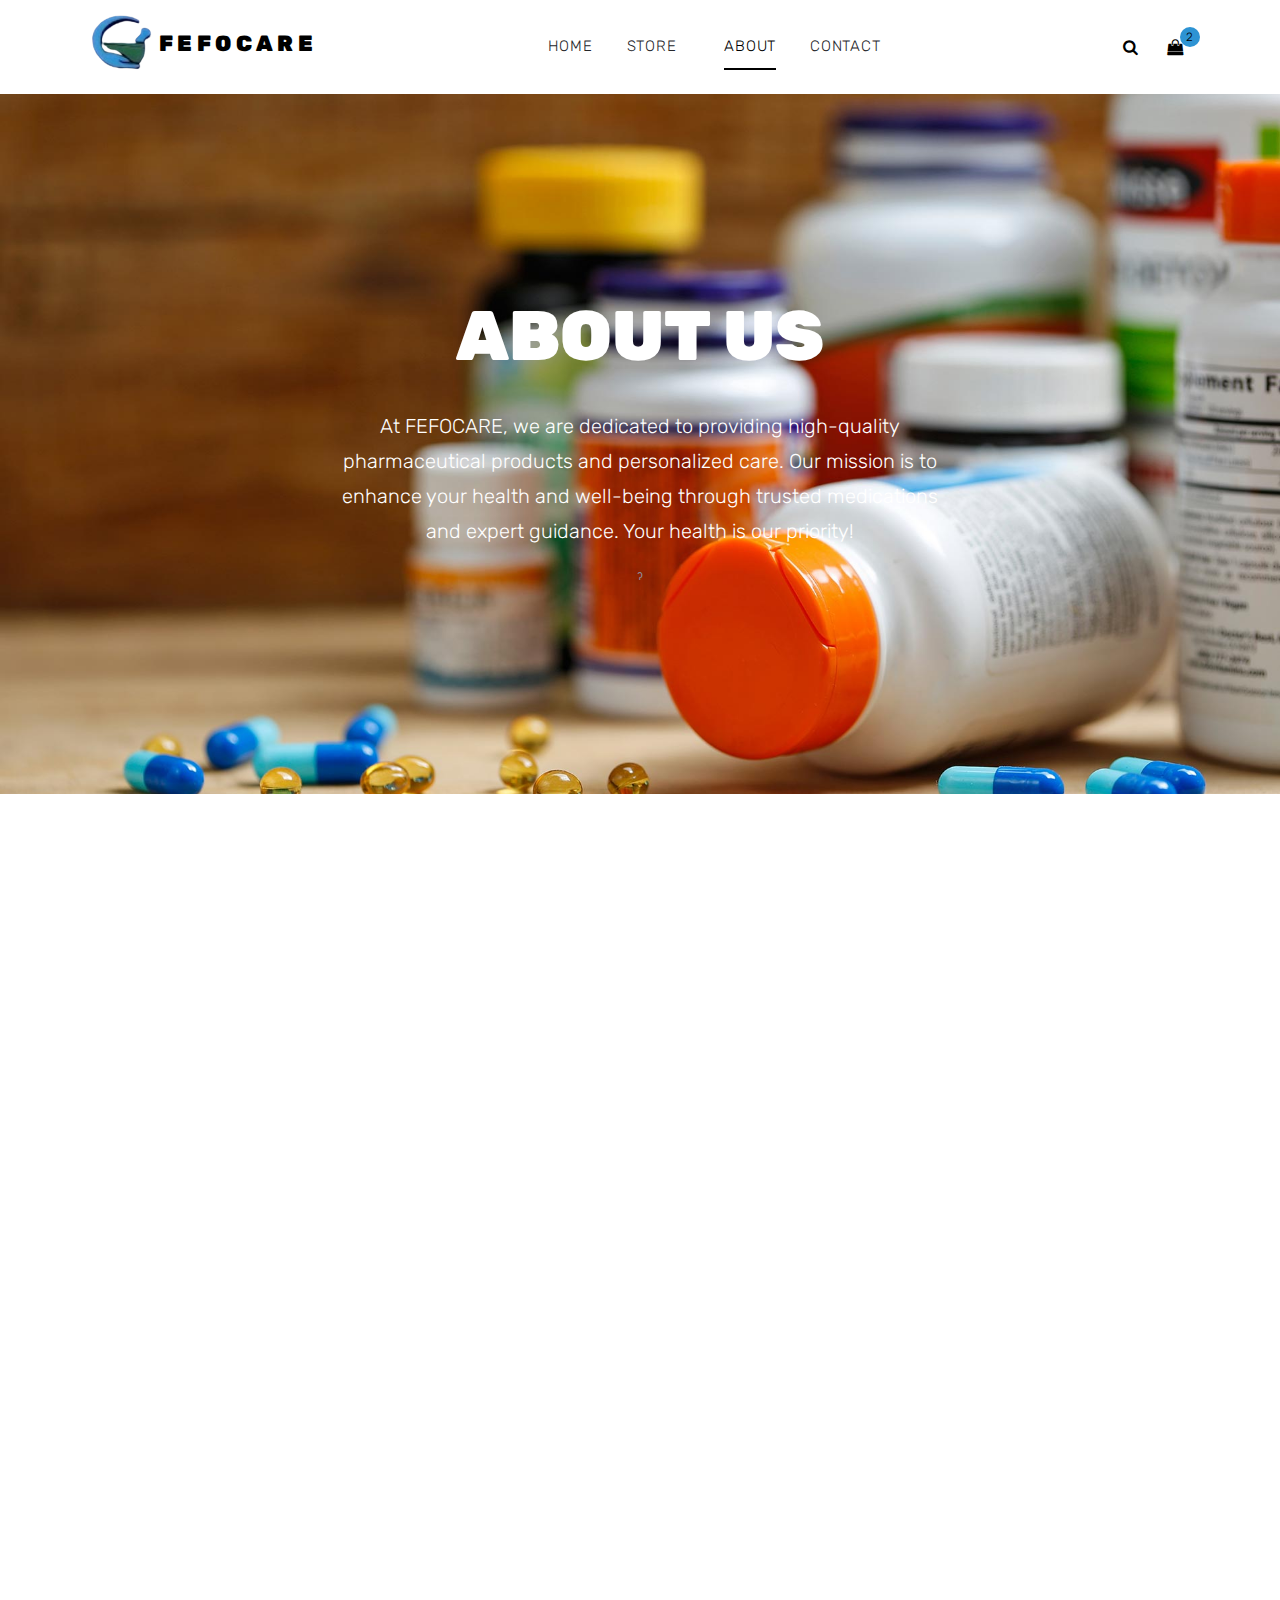
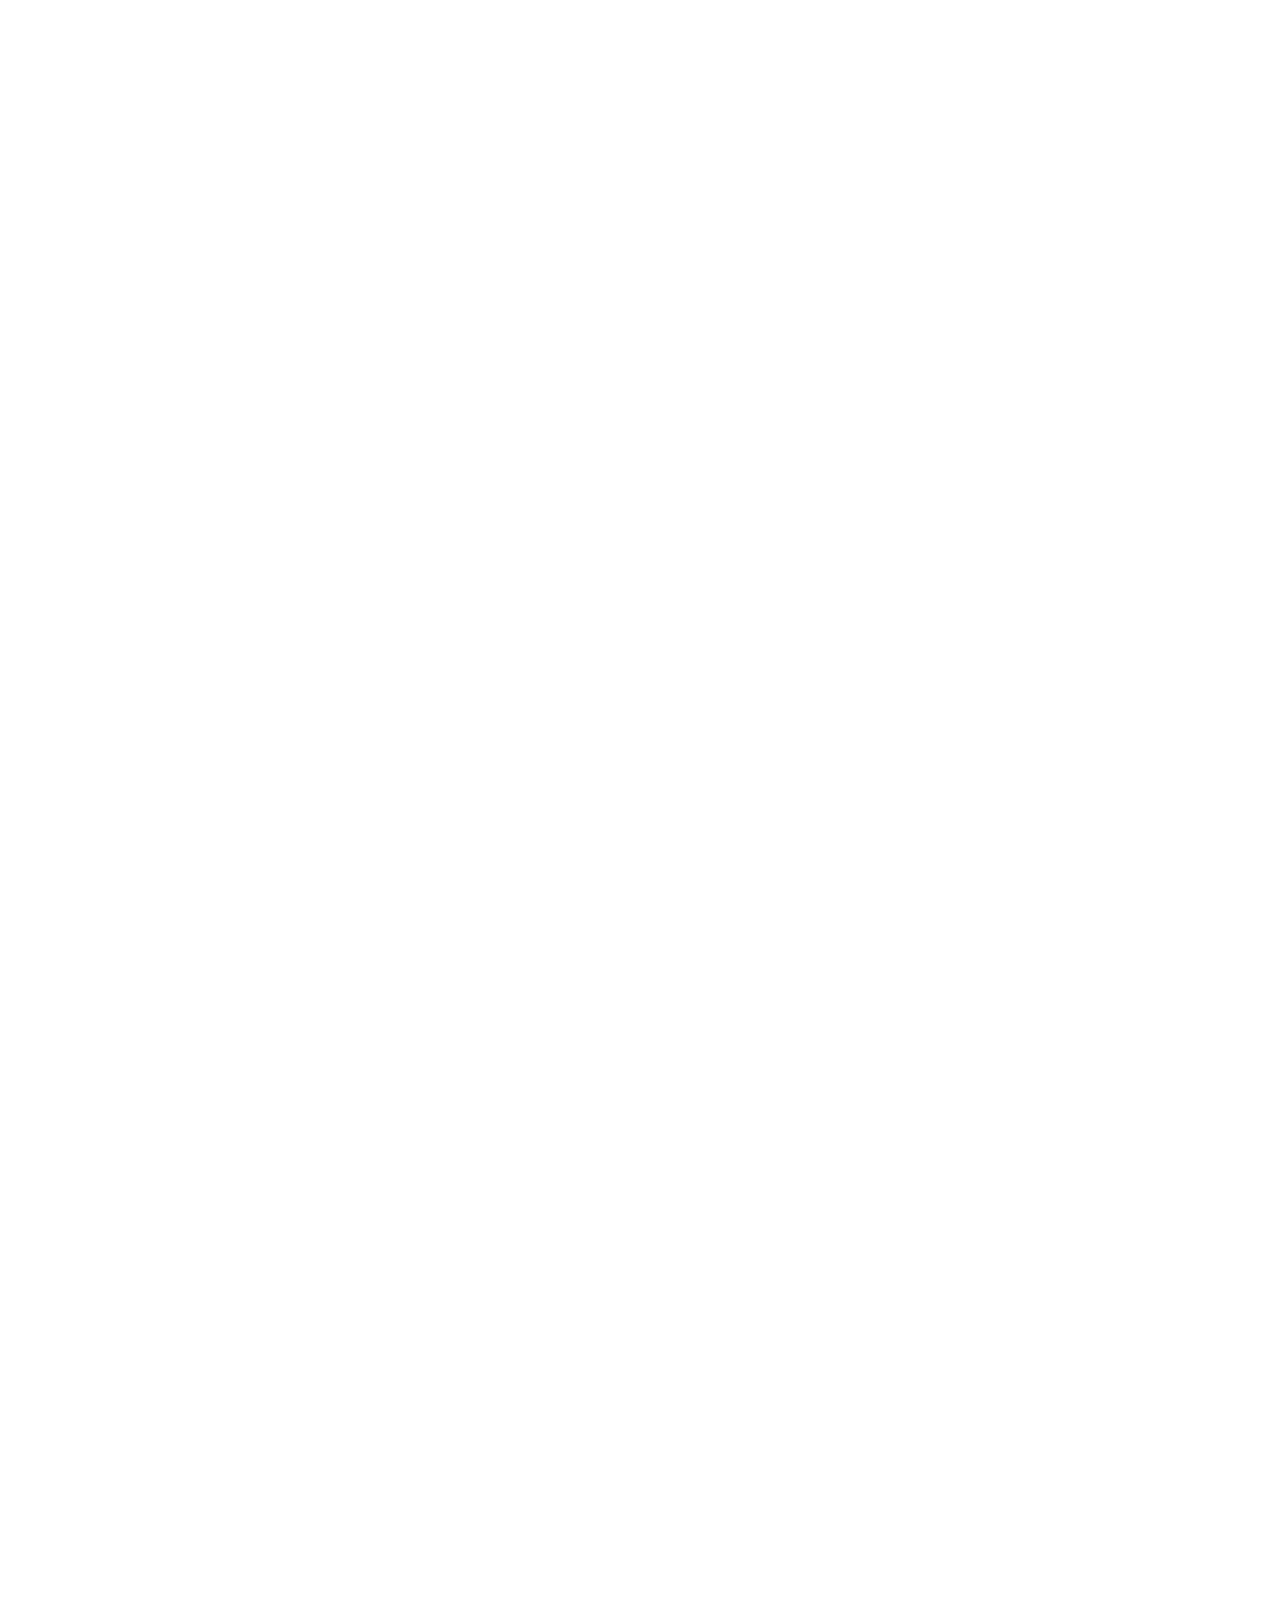
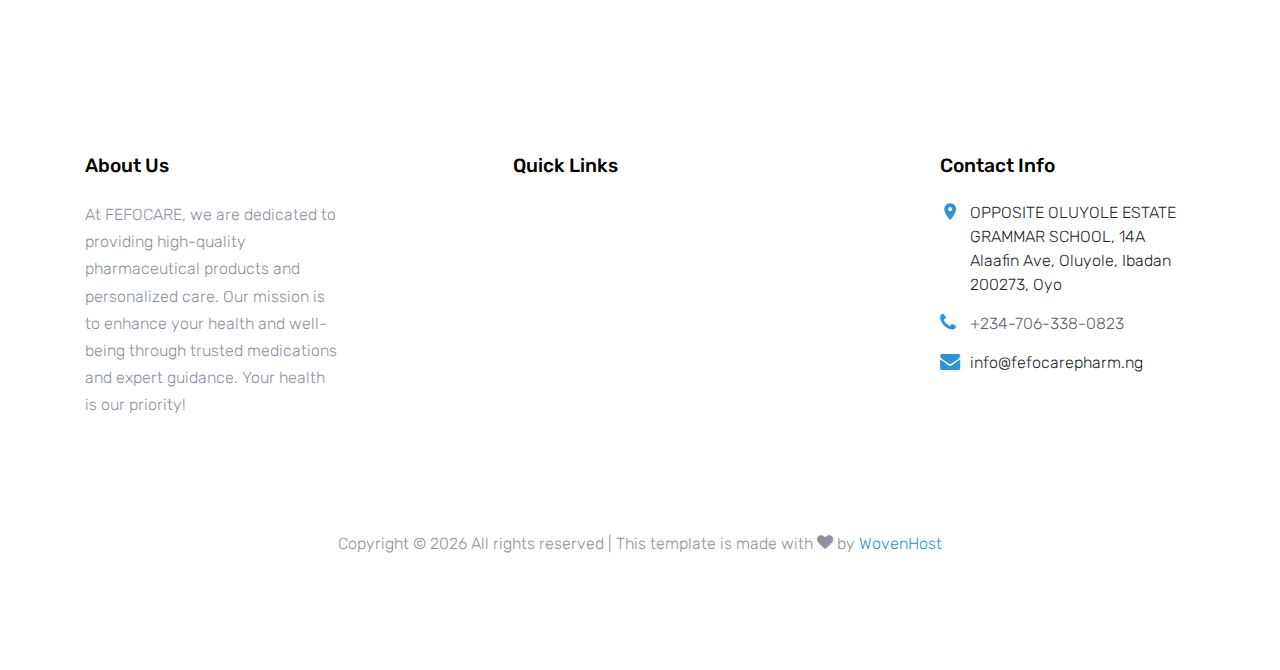
<file: public/about.html>
<!DOCTYPE html>
<html lang="en">

<head>
  <title>FefoCare  &mdash; WovenHost </title>
  <meta charset="utf-8">
  <meta name="viewport" content="width=device-width, initial-scale=1, shrink-to-fit=no">

  <link href="https://fonts.googleapis.com/css?family=Rubik:400,700|Crimson+Text:400,400i" rel="stylesheet">
  <link rel="stylesheet" href="fonts/icomoon/style.css">

  <link rel="stylesheet" href="css/bootstrap.min.css">
  <link rel="stylesheet" href="css/magnific-popup.css">
  <link rel="stylesheet" href="css/jquery-ui.css">
  <link rel="stylesheet" href="css/owl.carousel.min.css">
  <link rel="stylesheet" href="css/owl.theme.default.min.css">


  <link rel="stylesheet" href="css/aos.css">

  <link rel="stylesheet" href="css/style.css">

</head>

<body>

  <div class="site-wrap">


    <div class="site-navbar py-2">

      <div class="search-wrap">
        <div class="container">
          <a href="#" class="search-close js-search-close"><span class="icon-close2"></span></a>
          <form action="#" method="post">
            <input type="text" class="form-control" placeholder="Search keyword and hit enter...">
          </form>
        </div>
      </div>

      <div class="container">
        <div class="d-flex align-items-center justify-content-between">
          <div class="logo">
            <div class="site-logo">
				<img src="images/logo.png" alt="FEFOCARE" width="70" height="70" class="rounded-circle img-fluid">
              <a href="index.html" class="js-logo-clone">FefoCare </a>
            </div>
          </div>
          <div class="main-nav d-none d-lg-block">
            <nav class="site-navigation text-right text-md-center" role="navigation">
              <ul class="site-menu js-clone-nav d-none d-lg-block">
                <li><a href="index.html">Home</a></li>
                <li><a href="https://paystack.shop/fefocare-pharmacy-and-store-test">Store</a></li>
                <li class="has-children">
<!--                  <a href="#">Dropdown</a>-->
                  <ul class="dropdown">
                    <li><a href="#">Supplements</a></li>
                    <li class="has-children">
                      <a href="#">Vitamins</a>
                      <ul class="dropdown">
                        <li><a href="#">Supplements</a></li>
                        <li><a href="#">Vitamins</a></li>
                        <li><a href="#">Diet &amp; Nutrition</a></li>
                        <li><a href="#">Tea &amp; Coffee</a></li>
                      </ul>
                    </li>
                    <li><a href="#">Diet &amp; Nutrition</a></li>
                    <li><a href="#">Tea &amp; Coffee</a></li>

                  </ul>
                </li>
                <li class="active"><a href="about.html">About</a></li>
                <li><a href="contact.html">Contact</a></li>
              </ul>
            </nav>
          </div>
          <div class="icons">
            <a href="#" class="icons-btn d-inline-block js-search-open"><span class="icon-search"></span></a>
            <a href="cart.html" class="icons-btn d-inline-block bag">
              <span class="icon-shopping-bag"></span>
              <span class="number">2</span>
            </a>
            <a href="#" class="site-menu-toggle js-menu-toggle ml-3 d-inline-block d-lg-none"><span
                class="icon-menu"></span></a>
          </div>
        </div>
      </div>
    </div>

    <div class="site-blocks-cover inner-page" style="background-image: url('images/hero_1.jpg');">
      <div class="container">
        <div class="row">
          <div class="col-lg-7 mx-auto align-self-center">
            <div class=" text-center">
              <h1>About Us</h1>
              <p>At FEFOCARE, we are dedicated to providing high-quality pharmaceutical products and personalized care. Our mission is to enhance your health and well-being through trusted medications and expert guidance. Your health is our priority!</p>
              ˀ
            </div>
          </div>
        </div>
      </div>
    </div>

    <div class="site-section bg-light custom-border-bottom" data-aos="fade">
      <div class="container">
        <div class="row mb-5">
          <div class="col-md-6">
            <div class="block-16">
              <figure>
                <img src="images/bg_1.jpg" alt="Image placeholder" class="img-fluid rounded">
                <a href="https://vimeo.com/channels/staffpicks/93951774" class="play-button popup-vimeo"><span
                    class="icon-play"></span></a>
    
              </figure>
            </div>
          </div>
          <div class="col-md-1"></div>
          <div class="col-md-5">
    
    
            <div class="site-section-heading pt-3 mb-4">
              <h2 class="text-black">How We Started</h2>
            </div>
            <p>Welcome to FEFOCARE, your trusted partner in health and wellness. At FEFOCARE, we are dedicated to providing high-quality pharmaceutical products and expert guidance to help you make informed health decisions.</p>
            <p>Our mission is to enhance your well-being by offering a wide range of medications, health supplements, and personalized care solutions. With a team of experienced pharmacists and healthcare professionals, we prioritize your health and satisfaction. Join us on the journey to better health, where your well-being is our top priority. Thank you for choosing FEFOCARE!</p>
    
          </div>
        </div>
      </div>
    </div>

    

    <div class="site-section bg-light custom-border-bottom" data-aos="fade">
      <div class="container">
        <div class="row mb-5">
          <div class="col-md-6 order-md-2">
            <div class="block-16">
              <figure>
                <img src="images/hero_1.jpg" alt="Image placeholder" class="img-fluid rounded">
                <a href="https://vimeo.com/channels/staffpicks/93951774" class="play-button popup-vimeo"><span
                    class="icon-play"></span></a>
    
              </figure>
            </div>
          </div>
          <div class="col-md-5 mr-auto">
    
    
            <div class="site-section-heading pt-3 mb-4">
              <h2 class="text-black">We Are Trusted Company</h2>
            </div>
            <p class="text-black">At FEFOCARE, we are a trusted company dedicated to providing high-quality pharmaceutical products.</p>
            <p class="text-black">Our commitment to excellence ensures that you receive the best care and service every time you shop with us.</p>
    
          </div>
        </div>
      </div>
    </div>
    
    <div class="site-section site-section-sm site-blocks-1 border-0" data-aos="fade">
      <div class="container">
        <div class="row">
          <div class="col-md-6 col-lg-4 d-lg-flex mb-4 mb-lg-0 pl-4" data-aos="fade-up" data-aos-delay="">
            <div class="icon mr-4 align-self-start">
              <span class="icon-truck text-primary"></span>
            </div>
            <div class="text">
              <h2>Free Shipping</h2>
              <p>Enjoy free shipping on all orders delivered to Ibadan and nationwide! At FEFOCARE, we prioritize your convenience, ensuring your medications arrive quickly and without extra costs. Shop with us today!</p>
            </div>
          </div>
          <div class="col-md-6 col-lg-4 d-lg-flex mb-4 mb-lg-0 pl-4" data-aos="fade-up" data-aos-delay="100">
            <div class="icon mr-4 align-self-start">
              <span class="icon-refresh2 text-primary"></span>
            </div>
            <div class="text">
              <h2>Free Returns</h2>
              <p>At FEFOCARE, your satisfaction is our priority. If you're not completely happy with your purchase, we offer free returns for all eligible items. Simply reach out to our customer support, and we'll guide you through the hassle-free return process. Shop with confidence knowing that we’ve got you covered!</p>
            </div>
          </div>
          <div class="col-md-6 col-lg-4 d-lg-flex mb-4 mb-lg-0 pl-4" data-aos="fade-up" data-aos-delay="200">
            <div class="icon mr-4 align-self-start">
              <span class="icon-help text-primary"></span>
            </div>
            <div class="text">
              <h2>Customer Support</h2>
              <p>At FEFOCARE, we’re here to help! Our dedicated Customer Care team is available to assist you with any questions or concerns. Whether you need product information or support with your order, don’t hesitate to reach out. Your satisfaction is our priority!</p>
            </div>
          </div>
        </div>
      </div>
    </div>
    

    <div class="site-section bg-light custom-border-bottom" data-aos="fade">
      <div class="container">
        <div class="row justify-content-center mb-5">
          <div class="col-md-7 site-section-heading text-center pt-4">
            <h2>The Team</h2>
          </div>
        </div>
        <div class="row">
          <div class="col-md-6 col-lg-6 mb-5">
    
            <div class="block-38 text-center">
              <div class="block-38-img">
                <div class="block-38-header">
                  <img src="images/person_1.jpg" alt="Image placeholder" class="mb-4">
                  <h3 class="block-38-heading h4">Yetunde (Kafayat) Oyenuga</h3>
                  <p class="block-38-subheading">CEO/Co-Founder</p>
                </div>
                <div class="block-38-body">
                  <p>Pharmacist and seasoned entrepreneur with a decade of diverse experience. I successfully own and manage a community pharmacy, co-own a small-sized hotel, and exclusively own a thriving bar. Beyond business, I'm deeply committed to community development, actively volunteering for girl-child outreach and launching an NGO to guide school children toward positive life choices. As an author and motivator, I share my life journey to inspire others to overcome challenges. Let's connect to discuss collaborations and contribute to positive change! </p>
                </div>
              </div>
            </div>
          </div>
          <!--<div class="col-md-6 col-lg-6 mb-5">
            <div class="block-38 text-center">
              <div class="block-38-img">
                <div class="block-38-header">
                  <img src="images/person_2.jpg" alt="Image placeholder" class="mb-4">
                  <h3 class="block-38-heading h4">Jennifer Greive</h3>
                  <p class="block-38-subheading">Co-Founder</p>
                </div>
                <div class="block-38-body">
                  <p>Lorem ipsum dolor sit amet consectetur adipisicing elit. Vitae aut minima nihil sit distinctio
                    recusandae doloribus ut fugit officia voluptate soluta. </p>
                </div>
              </div>
            </div>
          </div>-->
          <!--<div class="col-md-6 col-lg-6 mb-5">
            <div class="block-38 text-center">
              <div class="block-38-img">
                <div class="block-38-header">
                  <img src="images/person_3.jpg" alt="Image placeholder" class="mb-4">
                  <h3 class="block-38-heading h4">Patrick Marx</h3>
                  <p class="block-38-subheading">Marketing</p>
                </div>
                <div class="block-38-body">
                  <p>Lorem ipsum dolor sit amet consectetur adipisicing elit. Vitae aut minima nihil sit distinctio
                    recusandae doloribus ut fugit officia voluptate soluta. </p>
                </div>
              </div>
            </div>
          </div>-->
          <!--<div class="col-md-6 col-lg-6 mb-5">
            <div class="block-38 text-center">
              <div class="block-38-img">
                <div class="block-38-header">
                  <img src="images/person_4.jpg" alt="Image placeholder" class="mb-4">
                  <h3 class="block-38-heading h4">Mike Coolbert</h3>
                  <p class="block-38-subheading">Sales Manager</p>
                </div>
                <div class="block-38-body">
                  <p>Lorem ipsum dolor sit amet consectetur adipisicing elit. Vitae aut minima nihil sit distinctio
                    recusandae doloribus ut fugit officia voluptate soluta. </p>
                </div>
              </div>
            </div>
          </div>-->
        </div>
      </div>
    </div>


    <footer class="site-footer">
      <div class="container">
        <div class="row">
          <div class="col-md-6 col-lg-3 mb-4 mb-lg-0">

            <div class="block-7">
              <h3 class="footer-heading mb-4">About Us</h3>
              <p>At FEFOCARE, we are dedicated to providing high-quality pharmaceutical products and personalized care. Our mission is to enhance your health and well-being through trusted medications and expert guidance. Your health is our priority!</p>
            </div>

          </div>
			
			<div class="col-lg-3 mx-auto mb-5 mb-lg-0">
            <h3 class="footer-heading mb-4">Quick Links</h3>
            <ul class="list-unstyled">
				
				</ul>
          </div>
          <!--<div class="col-lg-3 mx-auto mb-5 mb-lg-0">
            <h3 class="footer-heading mb-4">Quick Links</h3>
            <ul class="list-unstyled">
              <li><a href="#">Supplements</a></li>
              <li><a href="#">Vitamins</a></li>
              <li><a href="#">Diet &amp; Nutrition</a></li>
              <li><a href="#">Tea &amp; Coffee</a></li>
            </ul>
          </div>-->

          <div class="col-md-6 col-lg-3">
            <div class="block-5 mb-5">
              <h3 class="footer-heading mb-4">Contact Info</h3>
              <ul class="list-unstyled">
                <li class="address">OPPOSITE OLUYOLE ESTATE GRAMMAR SCHOOL, 14A Alaafin Ave, Oluyole, Ibadan 200273, Oyo</li>
                <li class="phone"><a href="tel://07063380823">+234-706-338-0823</a></li>
                <li class="email">info@fefocarepharm.ng</li>
              </ul>
            </div>


          </div>
        </div>
        <div class="row pt-5 mt-5 text-center">
          <div class="col-md-12">
            <p>
              <!-- Link back to WovenHost can't be removed. Template is licensed under CC BY 3.0. -->
              Copyright &copy;
              <script>document.write(new Date().getFullYear());</script> All rights reserved | This template is made
              with <i class="icon-heart" aria-hidden="true"></i> by <a href="https://WovenHost.com.ng" target="_blank"
                class="text-primary">WovenHost</a>
              <!-- Link back to WovenHost can't be removed. Template is licensed under CC BY 3.0. -->
            </p>
          </div>

        </div>
      </div>
    </footer>
  </div>

  <script src="js/jquery-3.3.1.min.js"></script>
  <script src="js/jquery-ui.js"></script>
  <script src="js/popper.min.js"></script>
  <script src="js/bootstrap.min.js"></script>
  <script src="js/owl.carousel.min.js"></script>
  <script src="js/jquery.magnific-popup.min.js"></script>
  <script src="js/aos.js"></script>

  <script src="js/main.js"></script>

</body>

</html>
</file>
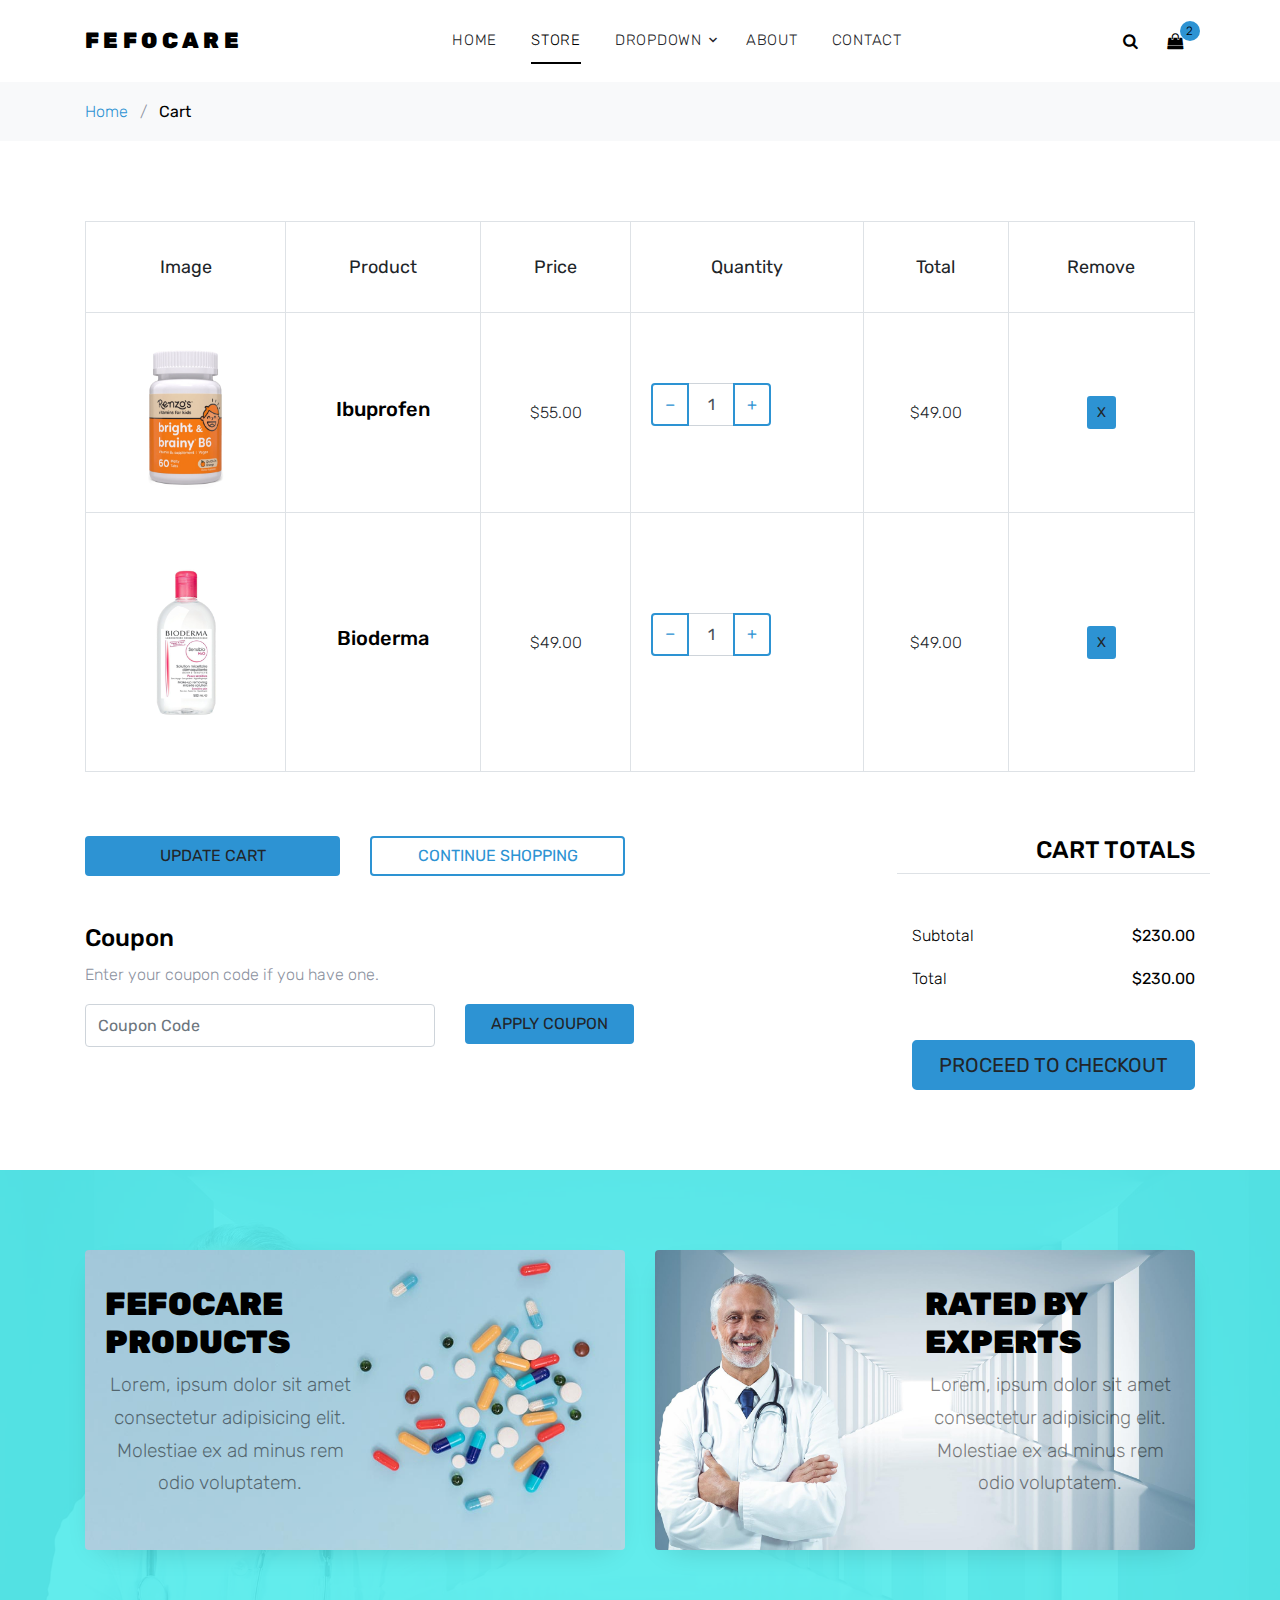
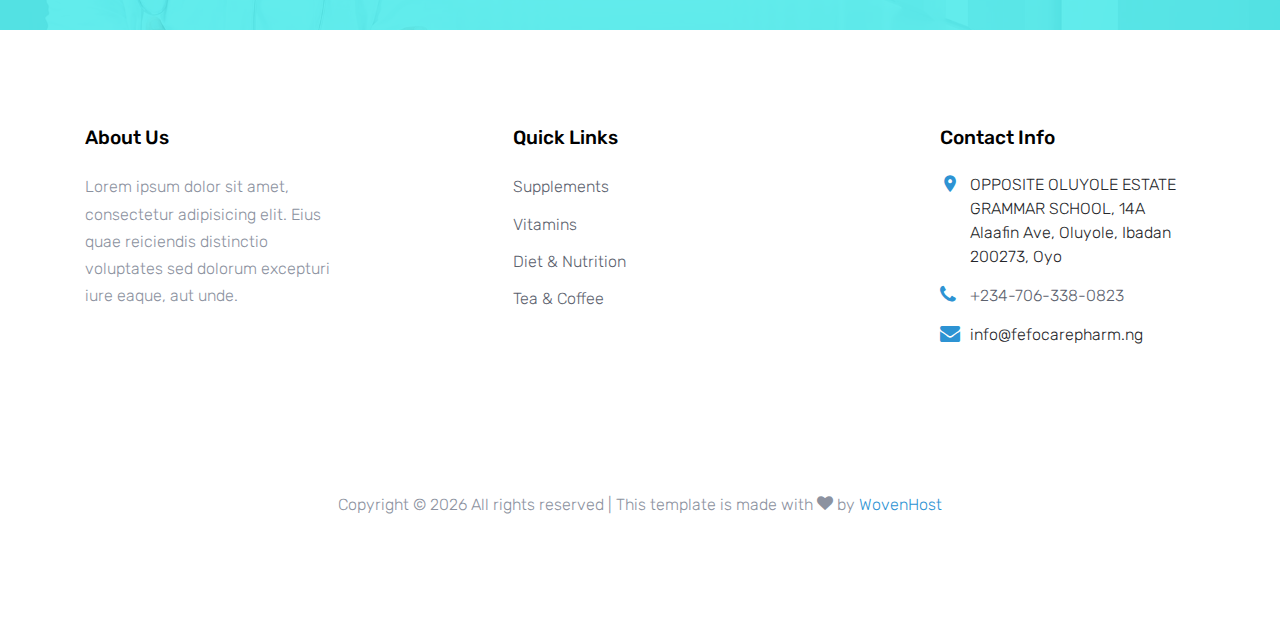
<file: public/cart.html>
<!DOCTYPE html>
<html lang="en">

<head>
  <title>FefoCare  &mdash; WovenHost</title>
  <meta charset="utf-8">
  <meta name="viewport" content="width=device-width, initial-scale=1, shrink-to-fit=no">

  <link href="https://fonts.googleapis.com/css?family=Rubik:400,700|Crimson+Text:400,400i" rel="stylesheet">
  <link rel="stylesheet" href="fonts/icomoon/style.css">

  <link rel="stylesheet" href="css/bootstrap.min.css">
  <link rel="stylesheet" href="css/magnific-popup.css">
  <link rel="stylesheet" href="css/jquery-ui.css">
  <link rel="stylesheet" href="css/owl.carousel.min.css">
  <link rel="stylesheet" href="css/owl.theme.default.min.css">


  <link rel="stylesheet" href="css/aos.css">

  <link rel="stylesheet" href="css/style.css">

</head>

<body>

  <div class="site-wrap">


    <div class="site-navbar py-2">

      <div class="search-wrap">
        <div class="container">
          <a href="#" class="search-close js-search-close"><span class="icon-close2"></span></a>
          <form action="#" method="post">
            <input type="text" class="form-control" placeholder="Search keyword and hit enter...">
          </form>
        </div>
      </div>

      <div class="container">
        <div class="d-flex align-items-center justify-content-between">
          <div class="logo">
            <div class="site-logo">
              <a href="index.html" class="js-logo-clone">FefoCare </a>
            </div>
          </div>
          <div class="main-nav d-none d-lg-block">
            <nav class="site-navigation text-right text-md-center" role="navigation">
              <ul class="site-menu js-clone-nav d-none d-lg-block">
                <li><a href="index.html">Home</a></li>
                <li class="active"><a href="https://paystack.shop/fefocare-pharmacy-and-store-test">Store</a></li>
                <li class="has-children">
                  <a href="#">Dropdown</a>
                  <ul class="dropdown">
                    <li><a href="#">Supplements</a></li>
                    <li class="has-children">
                      <a href="#">Vitamins</a>
                      <ul class="dropdown">
                        <li><a href="#">Supplements</a></li>
                        <li><a href="#">Vitamins</a></li>
                        <li><a href="#">Diet &amp; Nutrition</a></li>
                        <li><a href="#">Tea &amp; Coffee</a></li>
                      </ul>
                    </li>
                    <li><a href="#">Diet &amp; Nutrition</a></li>
                    <li><a href="#">Tea &amp; Coffee</a></li>

                  </ul>
                </li>
                <li><a href="about.html">About</a></li>
                <li><a href="contact.html">Contact</a></li>
              </ul>
            </nav>
          </div>
          <div class="icons">
            <a href="#" class="icons-btn d-inline-block js-search-open"><span class="icon-search"></span></a>
            <a href="cart.html" class="icons-btn d-inline-block bag">
              <span class="icon-shopping-bag"></span>
              <span class="number">2</span>
            </a>
            <a href="#" class="site-menu-toggle js-menu-toggle ml-3 d-inline-block d-lg-none"><span
                class="icon-menu"></span></a>
          </div>
        </div>
      </div>
    </div>

    <div class="bg-light py-3">
      <div class="container">
        <div class="row">
          <div class="col-md-12 mb-0">
            <a href="index.html">Home</a> <span class="mx-2 mb-0">/</span> 
            <strong class="text-black">Cart</strong>
          </div>
        </div>
      </div>
    </div>

    <div class="site-section">
      <div class="container">
        <div class="row mb-5">
          <form class="col-md-12" method="post">
            <div class="site-blocks-table">
              <table class="table table-bordered">
                <thead>
                  <tr>
                    <th class="product-thumbnail">Image</th>
                    <th class="product-name">Product</th>
                    <th class="product-price">Price</th>
                    <th class="product-quantity">Quantity</th>
                    <th class="product-total">Total</th>
                    <th class="product-remove">Remove</th>
                  </tr>
                </thead>
                <tbody>
                  <tr>
                    <td class="product-thumbnail">
                      <img src="images/product_02.png" alt="Image" class="img-fluid">
                    </td>
                    <td class="product-name">
                      <h2 class="h5 text-black">Ibuprofen</h2>
                    </td>
                    <td>$55.00</td>
                    <td>
                      <div class="input-group mb-3" style="max-width: 120px;">
                        <div class="input-group-prepend">
                          <button class="btn btn-outline-primary js-btn-minus" type="button">&minus;</button>
                        </div>
                        <input type="text" class="form-control text-center" value="1" placeholder=""
                          aria-label="Example text with button addon" aria-describedby="button-addon1">
                        <div class="input-group-append">
                          <button class="btn btn-outline-primary js-btn-plus" type="button">&plus;</button>
                        </div>
                      </div>
    
                    </td>
                    <td>$49.00</td>
                    <td><a href="#" class="btn btn-primary height-auto btn-sm">X</a></td>
                  </tr>
    
                  <tr>
                    <td class="product-thumbnail">
                      <img src="images/product_01.png" alt="Image" class="img-fluid">
                    </td>
                    <td class="product-name">
                      <h2 class="h5 text-black">Bioderma</h2>
                    </td>
                    <td>$49.00</td>
                    <td>
                      <div class="input-group mb-3" style="max-width: 120px;">
                        <div class="input-group-prepend">
                          <button class="btn btn-outline-primary js-btn-minus" type="button">&minus;</button>
                        </div>
                        <input type="text" class="form-control text-center" value="1" placeholder=""
                          aria-label="Example text with button addon" aria-describedby="button-addon1">
                        <div class="input-group-append">
                          <button class="btn btn-outline-primary js-btn-plus" type="button">&plus;</button>
                        </div>
                      </div>
    
                    </td>
                    <td>$49.00</td>
                    <td><a href="#" class="btn btn-primary height-auto btn-sm">X</a></td>
                  </tr>
                </tbody>
              </table>
            </div>
          </form>
        </div>
    
        <div class="row">
          <div class="col-md-6">
            <div class="row mb-5">
              <div class="col-md-6 mb-3 mb-md-0">
                <button class="btn btn-primary btn-md btn-block">Update Cart</button>
              </div>
              <div class="col-md-6">
                <button class="btn btn-outline-primary btn-md btn-block">Continue Shopping</button>
              </div>
            </div>
            <div class="row">
              <div class="col-md-12">
                <label class="text-black h4" for="coupon">Coupon</label>
                <p>Enter your coupon code if you have one.</p>
              </div>
              <div class="col-md-8 mb-3 mb-md-0">
                <input type="text" class="form-control py-3" id="coupon" placeholder="Coupon Code">
              </div>
              <div class="col-md-4">
                <button class="btn btn-primary btn-md px-4">Apply Coupon</button>
              </div>
            </div>
          </div>
          <div class="col-md-6 pl-5">
            <div class="row justify-content-end">
              <div class="col-md-7">
                <div class="row">
                  <div class="col-md-12 text-right border-bottom mb-5">
                    <h3 class="text-black h4 text-uppercase">Cart Totals</h3>
                  </div>
                </div>
                <div class="row mb-3">
                  <div class="col-md-6">
                    <span class="text-black">Subtotal</span>
                  </div>
                  <div class="col-md-6 text-right">
                    <strong class="text-black">$230.00</strong>
                  </div>
                </div>
                <div class="row mb-5">
                  <div class="col-md-6">
                    <span class="text-black">Total</span>
                  </div>
                  <div class="col-md-6 text-right">
                    <strong class="text-black">$230.00</strong>
                  </div>
                </div>
    
                <div class="row">
                  <div class="col-md-12">
                    <button class="btn btn-primary btn-lg btn-block" onclick="window.location='checkout.html'">Proceed To
                      Checkout</button>
                  </div>
                </div>
              </div>
            </div>
          </div>
        </div>
      </div>
    </div>

    <div class="site-section bg-secondary bg-image" style="background-image: url('images/bg_2.jpg');">
      <div class="container">
        <div class="row align-items-stretch">
          <div class="col-lg-6 mb-5 mb-lg-0">
            <a href="#" class="banner-1 h-100 d-flex" style="background-image: url('images/bg_1.jpg');">
              <div class="banner-1-inner align-self-center">
                <h2>FefoCare  Products</h2>
                <p>Lorem, ipsum dolor sit amet consectetur adipisicing elit. Molestiae ex ad minus rem odio voluptatem.
                </p>
              </div>
            </a>
          </div>
          <div class="col-lg-6 mb-5 mb-lg-0">
            <a href="#" class="banner-1 h-100 d-flex" style="background-image: url('images/bg_2.jpg');">
              <div class="banner-1-inner ml-auto  align-self-center">
                <h2>Rated by Experts</h2>
                <p>Lorem, ipsum dolor sit amet consectetur adipisicing elit. Molestiae ex ad minus rem odio voluptatem.
                </p>
              </div>
            </a>
          </div>
        </div>
      </div>
    </div>


    <footer class="site-footer">
      <div class="container">
        <div class="row">
          <div class="col-md-6 col-lg-3 mb-4 mb-lg-0">

            <div class="block-7">
              <h3 class="footer-heading mb-4">About Us</h3>
              <p>Lorem ipsum dolor sit amet, consectetur adipisicing elit. Eius quae reiciendis distinctio voluptates
                sed dolorum excepturi iure eaque, aut unde.</p>
            </div>

          </div>
          <div class="col-lg-3 mx-auto mb-5 mb-lg-0">
            <h3 class="footer-heading mb-4">Quick Links</h3>
            <ul class="list-unstyled">
              <li><a href="#">Supplements</a></li>
              <li><a href="#">Vitamins</a></li>
              <li><a href="#">Diet &amp; Nutrition</a></li>
              <li><a href="#">Tea &amp; Coffee</a></li>
            </ul>
          </div>

          <div class="col-md-6 col-lg-3">
            <div class="block-5 mb-5">
              <h3 class="footer-heading mb-4">Contact Info</h3>
              <ul class="list-unstyled">
                <li class="address">OPPOSITE OLUYOLE ESTATE GRAMMAR SCHOOL, 14A Alaafin Ave, Oluyole, Ibadan 200273, Oyo</li>
                <li class="phone"><a href="tel://07063380823">+234-706-338-0823</a></li>
                <li class="email">info@fefocarepharm.ng</li>
              </ul>
            </div>


          </div>
        </div>
        <div class="row pt-5 mt-5 text-center">
          <div class="col-md-12">
            <p>
              <!-- Link back to WovenHost can't be removed. Template is licensed under CC BY 3.0. -->
              Copyright &copy;
              <script>document.write(new Date().getFullYear());</script> All rights reserved | This template is made
              with <i class="icon-heart" aria-hidden="true"></i> by <a href="https://WovenHost.com.ng" target="_blank"
                class="text-primary">WovenHost</a>
              <!-- Link back to WovenHost can't be removed. Template is licensed under CC BY 3.0. -->
            </p>
          </div>

        </div>
      </div>
    </footer>
  </div>

  <script src="js/jquery-3.3.1.min.js"></script>
  <script src="js/jquery-ui.js"></script>
  <script src="js/popper.min.js"></script>
  <script src="js/bootstrap.min.js"></script>
  <script src="js/owl.carousel.min.js"></script>
  <script src="js/jquery.magnific-popup.min.js"></script>
  <script src="js/aos.js"></script>

  <script src="js/main.js"></script>

</body>

</html>
</file>
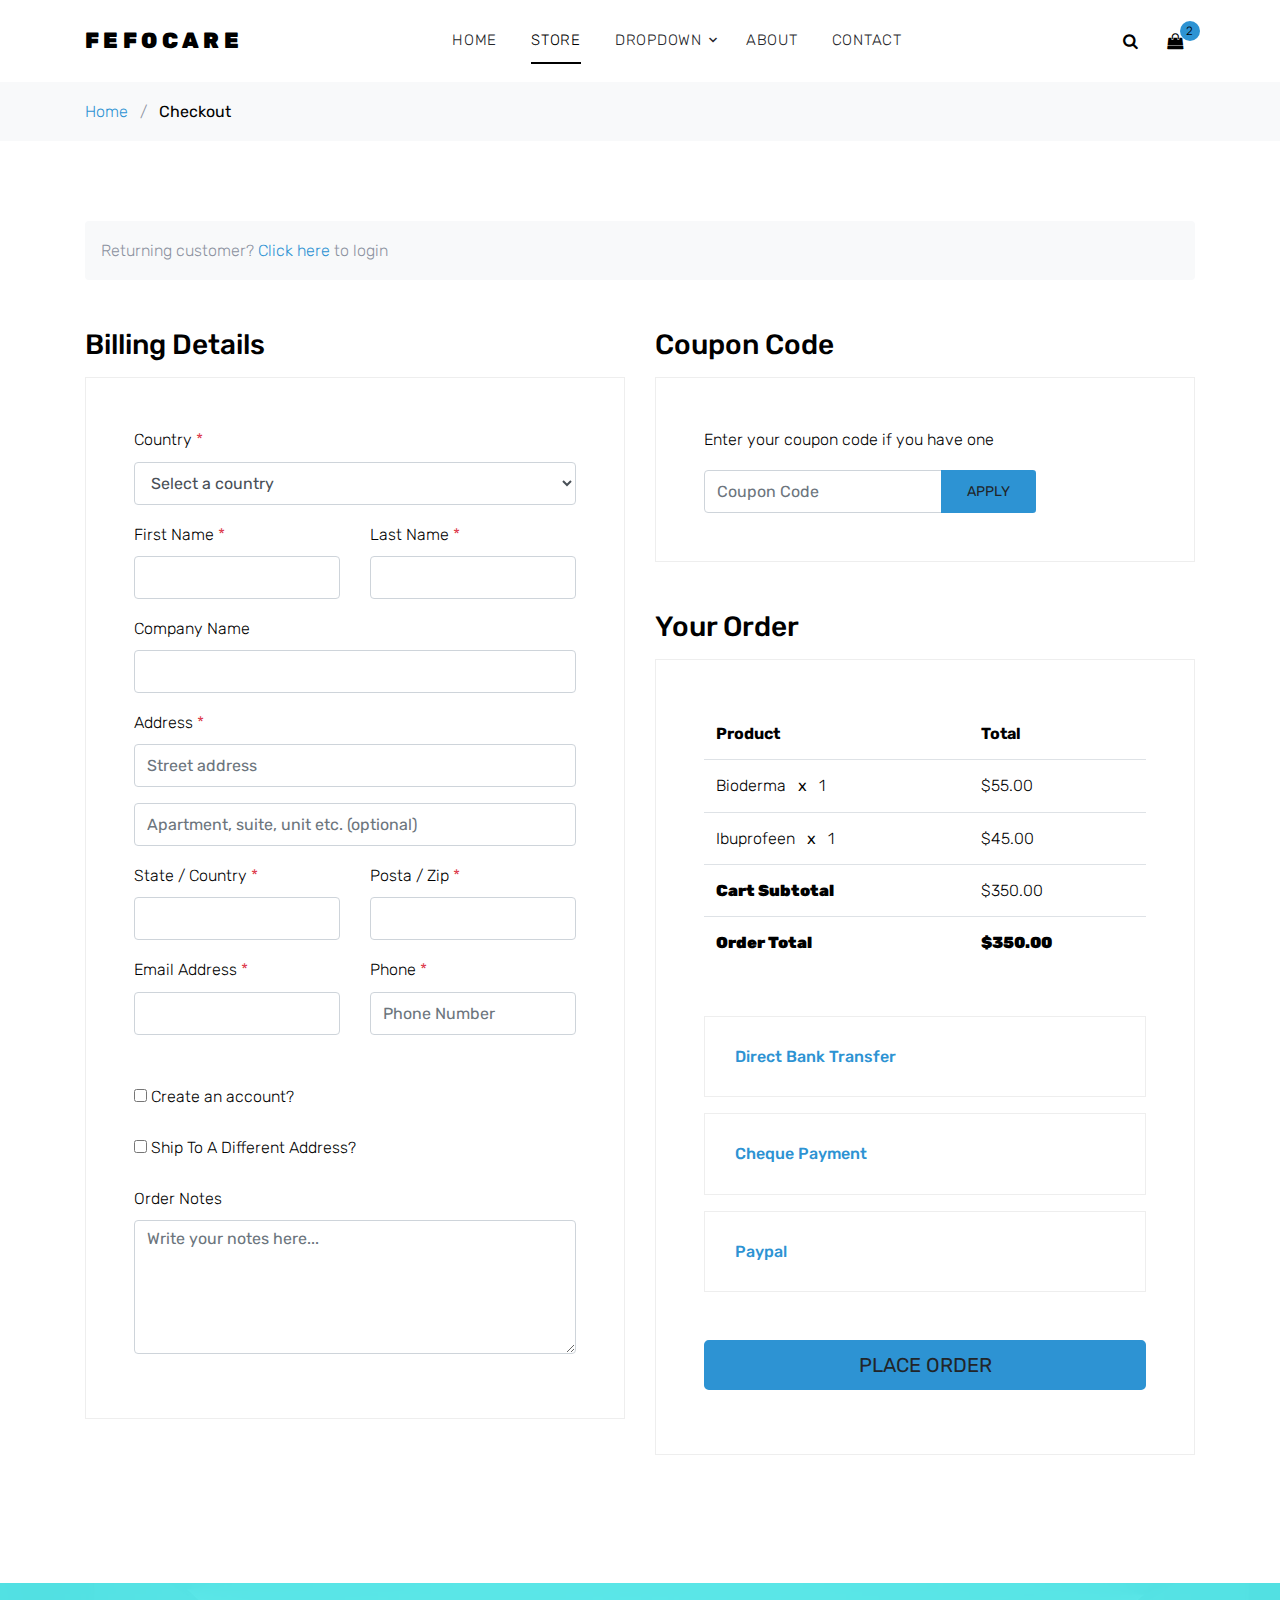
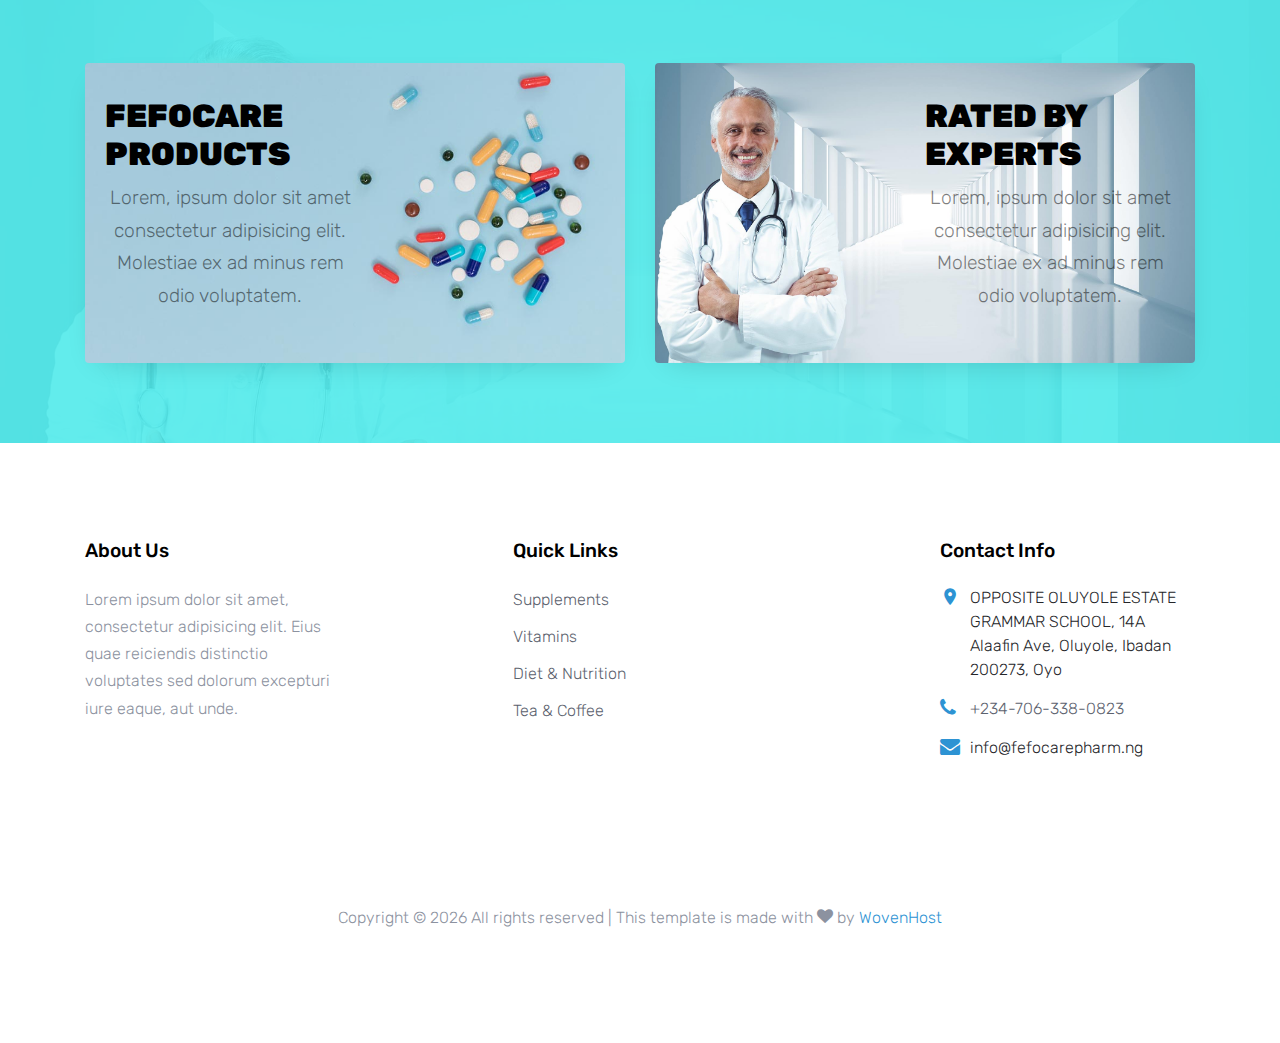
<file: public/checkout.html>
<!DOCTYPE html>
<html lang="en">

<head>
  <title>FefoCare  &mdash; WovenHost</title>
  <meta charset="utf-8">
  <meta name="viewport" content="width=device-width, initial-scale=1, shrink-to-fit=no">

  <link href="https://fonts.googleapis.com/css?family=Rubik:400,700|Crimson+Text:400,400i" rel="stylesheet">
  <link rel="stylesheet" href="fonts/icomoon/style.css">

  <link rel="stylesheet" href="css/bootstrap.min.css">
  <link rel="stylesheet" href="css/magnific-popup.css">
  <link rel="stylesheet" href="css/jquery-ui.css">
  <link rel="stylesheet" href="css/owl.carousel.min.css">
  <link rel="stylesheet" href="css/owl.theme.default.min.css">


  <link rel="stylesheet" href="css/aos.css">

  <link rel="stylesheet" href="css/style.css">

</head>

<body>

  <div class="site-wrap">


    <div class="site-navbar py-2">

      <div class="search-wrap">
        <div class="container">
          <a href="#" class="search-close js-search-close"><span class="icon-close2"></span></a>
          <form action="#" method="post">
            <input type="text" class="form-control" placeholder="Search keyword and hit enter...">
          </form>
        </div>
      </div>

      <div class="container">
        <div class="d-flex align-items-center justify-content-between">
          <div class="logo">
            <div class="site-logo">
              <a href="index.html" class="js-logo-clone">FefoCare </a>
            </div>
          </div>
          <div class="main-nav d-none d-lg-block">
            <nav class="site-navigation text-right text-md-center" role="navigation">
              <ul class="site-menu js-clone-nav d-none d-lg-block">
                <li><a href="index.html">Home</a></li>
                <li class="active"><a href="https://paystack.shop/fefocare-pharmacy-and-store-test">Store</a></li>
                <li class="has-children">
                  <a href="#">Dropdown</a>
                  <ul class="dropdown">
                    <li><a href="#">Supplements</a></li>
                    <li class="has-children">
                      <a href="#">Vitamins</a>
                      <ul class="dropdown">
                        <li><a href="#">Supplements</a></li>
                        <li><a href="#">Vitamins</a></li>
                        <li><a href="#">Diet &amp; Nutrition</a></li>
                        <li><a href="#">Tea &amp; Coffee</a></li>
                      </ul>
                    </li>
                    <li><a href="#">Diet &amp; Nutrition</a></li>
                    <li><a href="#">Tea &amp; Coffee</a></li>

                  </ul>
                </li>
                <li><a href="about.html">About</a></li>
                <li><a href="contact.html">Contact</a></li>
              </ul>
            </nav>
          </div>
          <div class="icons">
            <a href="#" class="icons-btn d-inline-block js-search-open"><span class="icon-search"></span></a>
            <a href="cart.html" class="icons-btn d-inline-block bag">
              <span class="icon-shopping-bag"></span>
              <span class="number">2</span>
            </a>
            <a href="#" class="site-menu-toggle js-menu-toggle ml-3 d-inline-block d-lg-none"><span
                class="icon-menu"></span></a>
          </div>
        </div>
      </div>
    </div>

    <div class="bg-light py-3">
      <div class="container">
        <div class="row">
          <div class="col-md-12 mb-0">
            <a href="index.html">Home</a> <span class="mx-2 mb-0">/</span>
            <strong class="text-black">Checkout</strong>
          </div>
        </div>
      </div>
    </div>

    <div class="site-section">
      <div class="container">
        <div class="row mb-5">
          <div class="col-md-12">
            <div class="bg-light rounded p-3">
              <p class="mb-0">Returning customer? <a href="#" class="d-inline-block">Click here</a> to login</p>
            </div>
          </div>
        </div>
        <div class="row">
          <div class="col-md-6 mb-5 mb-md-0">
            <h2 class="h3 mb-3 text-black">Billing Details</h2>
            <div class="p-3 p-lg-5 border">
              <div class="form-group">
                <label for="c_country" class="text-black">Country <span class="text-danger">*</span></label>
                <select id="c_country" class="form-control">
                  <option value="1">Select a country</option>
                  <option value="2">bangladesh</option>
                  <option value="3">Algeria</option>
                  <option value="4">Afghanistan</option>
                  <option value="5">Ghana</option>
                  <option value="6">Albania</option>
                  <option value="7">Bahrain</option>
                  <option value="8">Colombia</option>
                  <option value="9">Dominican Republic</option>
                </select>
              </div>
              <div class="form-group row">
                <div class="col-md-6">
                  <label for="c_fname" class="text-black">First Name <span class="text-danger">*</span></label>
                  <input type="text" class="form-control" id="c_fname" name="c_fname">
                </div>
                <div class="col-md-6">
                  <label for="c_lname" class="text-black">Last Name <span class="text-danger">*</span></label>
                  <input type="text" class="form-control" id="c_lname" name="c_lname">
                </div>
              </div>
    
              <div class="form-group row">
                <div class="col-md-12">
                  <label for="c_companyname" class="text-black">Company Name </label>
                  <input type="text" class="form-control" id="c_companyname" name="c_companyname">
                </div>
              </div>
    
              <div class="form-group row">
                <div class="col-md-12">
                  <label for="c_address" class="text-black">Address <span class="text-danger">*</span></label>
                  <input type="text" class="form-control" id="c_address" name="c_address" placeholder="Street address">
                </div>
              </div>
    
              <div class="form-group">
                <input type="text" class="form-control" placeholder="Apartment, suite, unit etc. (optional)">
              </div>
    
              <div class="form-group row">
                <div class="col-md-6">
                  <label for="c_state_country" class="text-black">State / Country <span class="text-danger">*</span></label>
                  <input type="text" class="form-control" id="c_state_country" name="c_state_country">
                </div>
                <div class="col-md-6">
                  <label for="c_postal_zip" class="text-black">Posta / Zip <span class="text-danger">*</span></label>
                  <input type="text" class="form-control" id="c_postal_zip" name="c_postal_zip">
                </div>
              </div>
    
              <div class="form-group row mb-5">
                <div class="col-md-6">
                  <label for="c_email_address" class="text-black">Email Address <span class="text-danger">*</span></label>
                  <input type="text" class="form-control" id="c_email_address" name="c_email_address">
                </div>
                <div class="col-md-6">
                  <label for="c_phone" class="text-black">Phone <span class="text-danger">*</span></label>
                  <input type="text" class="form-control" id="c_phone" name="c_phone" placeholder="Phone Number">
                </div>
              </div>
    
              <div class="form-group">
                <label for="c_create_account" class="text-black" data-toggle="collapse" href="#create_an_account"
                  role="button" aria-expanded="false" aria-controls="create_an_account"><input type="checkbox" value="1"
                    id="c_create_account"> Create an account?</label>
                <div class="collapse" id="create_an_account">
                  <div class="py-2">
                    <p class="mb-3">Create an account by entering the information below. If you are a returning customer
                      please login at the top of the page.</p>
                    <div class="form-group">
                      <label for="c_account_password" class="text-black">Account Password</label>
                      <input type="email" class="form-control" id="c_account_password" name="c_account_password"
                        placeholder="">
                    </div>
                  </div>
                </div>
              </div>
    
    
              <div class="form-group">
                <label for="c_ship_different_address" class="text-black" data-toggle="collapse"
                  href="#ship_different_address" role="button" aria-expanded="false"
                  aria-controls="ship_different_address"><input type="checkbox" value="1" id="c_ship_different_address">
                  Ship To A Different Address?</label>
                <div class="collapse" id="ship_different_address">
                  <div class="py-2">
    
                    <div class="form-group">
                      <label for="c_diff_country" class="text-black">Country <span class="text-danger">*</span></label>
                      <select id="c_diff_country" class="form-control">
                        <option value="1">Select a country</option>
                        <option value="2">bangladesh</option>
                        <option value="3">Algeria</option>
                        <option value="4">Afghanistan</option>
                        <option value="5">Ghana</option>
                        <option value="6">Albania</option>
                        <option value="7">Bahrain</option>
                        <option value="8">Colombia</option>
                        <option value="9">Dominican Republic</option>
                      </select>
                    </div>
    
    
                    <div class="form-group row">
                      <div class="col-md-6">
                        <label for="c_diff_fname" class="text-black">First Name <span class="text-danger">*</span></label>
                        <input type="text" class="form-control" id="c_diff_fname" name="c_diff_fname">
                      </div>
                      <div class="col-md-6">
                        <label for="c_diff_lname" class="text-black">Last Name <span class="text-danger">*</span></label>
                        <input type="text" class="form-control" id="c_diff_lname" name="c_diff_lname">
                      </div>
                    </div>
    
                    <div class="form-group row">
                      <div class="col-md-12">
                        <label for="c_diff_companyname" class="text-black">Company Name </label>
                        <input type="text" class="form-control" id="c_diff_companyname" name="c_diff_companyname">
                      </div>
                    </div>
    
                    <div class="form-group row">
                      <div class="col-md-12">
                        <label for="c_diff_address" class="text-black">Address <span class="text-danger">*</span></label>
                        <input type="text" class="form-control" id="c_diff_address" name="c_diff_address"
                          placeholder="Street address">
                      </div>
                    </div>
    
                    <div class="form-group">
                      <input type="text" class="form-control" placeholder="Apartment, suite, unit etc. (optional)">
                    </div>
    
                    <div class="form-group row">
                      <div class="col-md-6">
                        <label for="c_diff_state_country" class="text-black">State / Country <span
                            class="text-danger">*</span></label>
                        <input type="text" class="form-control" id="c_diff_state_country" name="c_diff_state_country">
                      </div>
                      <div class="col-md-6">
                        <label for="c_diff_postal_zip" class="text-black">Posta / Zip <span
                            class="text-danger">*</span></label>
                        <input type="text" class="form-control" id="c_diff_postal_zip" name="c_diff_postal_zip">
                      </div>
                    </div>
    
                    <div class="form-group row mb-5">
                      <div class="col-md-6">
                        <label for="c_diff_email_address" class="text-black">Email Address <span
                            class="text-danger">*</span></label>
                        <input type="text" class="form-control" id="c_diff_email_address" name="c_diff_email_address">
                      </div>
                      <div class="col-md-6">
                        <label for="c_diff_phone" class="text-black">Phone <span class="text-danger">*</span></label>
                        <input type="text" class="form-control" id="c_diff_phone" name="c_diff_phone"
                          placeholder="Phone Number">
                      </div>
                    </div>
    
                  </div>
    
                </div>
              </div>
    
              <div class="form-group">
                <label for="c_order_notes" class="text-black">Order Notes</label>
                <textarea name="c_order_notes" id="c_order_notes" cols="30" rows="5" class="form-control"
                  placeholder="Write your notes here..."></textarea>
              </div>
    
            </div>
          </div>
          <div class="col-md-6">
    
            <div class="row mb-5">
              <div class="col-md-12">
                <h2 class="h3 mb-3 text-black">Coupon Code</h2>
                <div class="p-3 p-lg-5 border">
    
                  <label for="c_code" class="text-black mb-3">Enter your coupon code if you have one</label>
                  <div class="input-group w-75">
                    <input type="text" class="form-control" id="c_code" placeholder="Coupon Code" aria-label="Coupon Code"
                      aria-describedby="button-addon2">
                    <div class="input-group-append">
                      <button class="btn btn-primary btn-sm px-4" type="button" id="button-addon2">Apply</button>
                    </div>
                  </div>
    
                </div>
              </div>
            </div>
    
            <div class="row mb-5">
              <div class="col-md-12">
                <h2 class="h3 mb-3 text-black">Your Order</h2>
                <div class="p-3 p-lg-5 border">
                  <table class="table site-block-order-table mb-5">
                    <thead>
                      <th>Product</th>
                      <th>Total</th>
                    </thead>
                    <tbody>
                      <tr>
                        <td>Bioderma <strong class="mx-2">x</strong> 1</td>
                        <td>$55.00</td>
                      </tr>
                      <tr>
                        <td>Ibuprofeen <strong class="mx-2">x</strong> 1</td>
                        <td>$45.00</td>
                      </tr>
                      <tr>
                        <td class="text-black font-weight-bold"><strong>Cart Subtotal</strong></td>
                        <td class="text-black">$350.00</td>
                      </tr>
                      <tr>
                        <td class="text-black font-weight-bold"><strong>Order Total</strong></td>
                        <td class="text-black font-weight-bold"><strong>$350.00</strong></td>
                      </tr>
                    </tbody>
                  </table>
    
                  <div class="border mb-3">
                    <h3 class="h6 mb-0"><a class="d-block" data-toggle="collapse" href="#collapsebank" role="button"
                        aria-expanded="false" aria-controls="collapsebank">Direct Bank Transfer</a></h3>
    
                    <div class="collapse" id="collapsebank">
                      <div class="py-2 px-4">
                        <p class="mb-0">Make your payment directly into our bank account. Please use your Order ID as the
                          payment reference. Your order won’t be shipped until the funds have cleared in our account.</p>
                      </div>
                    </div>
                  </div>
    
                  <div class="border mb-3">
                    <h3 class="h6 mb-0"><a class="d-block" data-toggle="collapse" href="#collapsecheque" role="button"
                        aria-expanded="false" aria-controls="collapsecheque">Cheque Payment</a></h3>
    
                    <div class="collapse" id="collapsecheque">
                      <div class="py-2 px-4">
                        <p class="mb-0">Make your payment directly into our bank account. Please use your Order ID as the
                          payment reference. Your order won’t be shipped until the funds have cleared in our account.</p>
                      </div>
                    </div>
                  </div>
    
                  <div class="border mb-5">
                    <h3 class="h6 mb-0"><a class="d-block" data-toggle="collapse" href="#collapsepaypal" role="button"
                        aria-expanded="false" aria-controls="collapsepaypal">Paypal</a></h3>
    
                    <div class="collapse" id="collapsepaypal">
                      <div class="py-2 px-4">
                        <p class="mb-0">Make your payment directly into our bank account. Please use your Order ID as the
                          payment reference. Your order won’t be shipped until the funds have cleared in our account.</p>
                      </div>
                    </div>
                  </div>
    
                  <div class="form-group">
                    <button class="btn btn-primary btn-lg btn-block" onclick="window.location='thankyou.html'">Place
                      Order</button>
                  </div>
    
                </div>
              </div>
            </div>
    
          </div>
        </div>
        <!-- </form> -->
      </div>
    </div>
    

    <div class="site-section bg-secondary bg-image" style="background-image: url('images/bg_2.jpg');">
      <div class="container">
        <div class="row align-items-stretch">
          <div class="col-lg-6 mb-5 mb-lg-0">
            <a href="#" class="banner-1 h-100 d-flex" style="background-image: url('images/bg_1.jpg');">
              <div class="banner-1-inner align-self-center">
                <h2>FefoCare  Products</h2>
                <p>Lorem, ipsum dolor sit amet consectetur adipisicing elit. Molestiae ex ad minus rem odio voluptatem.
                </p>
              </div>
            </a>
          </div>
          <div class="col-lg-6 mb-5 mb-lg-0">
            <a href="#" class="banner-1 h-100 d-flex" style="background-image: url('images/bg_2.jpg');">
              <div class="banner-1-inner ml-auto  align-self-center">
                <h2>Rated by Experts</h2>
                <p>Lorem, ipsum dolor sit amet consectetur adipisicing elit. Molestiae ex ad minus rem odio voluptatem.
                </p>
              </div>
            </a>
          </div>
        </div>
      </div>
    </div>


    <footer class="site-footer">
      <div class="container">
        <div class="row">
          <div class="col-md-6 col-lg-3 mb-4 mb-lg-0">

            <div class="block-7">
              <h3 class="footer-heading mb-4">About Us</h3>
              <p>Lorem ipsum dolor sit amet, consectetur adipisicing elit. Eius quae reiciendis distinctio voluptates
                sed dolorum excepturi iure eaque, aut unde.</p>
            </div>

          </div>
          <div class="col-lg-3 mx-auto mb-5 mb-lg-0">
            <h3 class="footer-heading mb-4">Quick Links</h3>
            <ul class="list-unstyled">
              <li><a href="#">Supplements</a></li>
              <li><a href="#">Vitamins</a></li>
              <li><a href="#">Diet &amp; Nutrition</a></li>
              <li><a href="#">Tea &amp; Coffee</a></li>
            </ul>
          </div>

          <div class="col-md-6 col-lg-3">
            <div class="block-5 mb-5">
              <h3 class="footer-heading mb-4">Contact Info</h3>
              <ul class="list-unstyled">
                <li class="address">OPPOSITE OLUYOLE ESTATE GRAMMAR SCHOOL, 14A Alaafin Ave, Oluyole, Ibadan 200273, Oyo</li>
                <li class="phone"><a href="tel://07063380823">+234-706-338-0823</a></li>
                <li class="email">info@fefocarepharm.ng</li>
              </ul>
            </div>


          </div>
        </div>
        <div class="row pt-5 mt-5 text-center">
          <div class="col-md-12">
            <p>
              <!-- Link back to WovenHost can't be removed. Template is licensed under CC BY 3.0. -->
              Copyright &copy;
              <script>document.write(new Date().getFullYear());</script> All rights reserved | This template is made
              with <i class="icon-heart" aria-hidden="true"></i> by <a href="https://WovenHost.com.ng" target="_blank"
                class="text-primary">WovenHost</a>
              <!-- Link back to WovenHost can't be removed. Template is licensed under CC BY 3.0. -->
            </p>
          </div>

        </div>
      </div>
    </footer>
  </div>

  <script src="js/jquery-3.3.1.min.js"></script>
  <script src="js/jquery-ui.js"></script>
  <script src="js/popper.min.js"></script>
  <script src="js/bootstrap.min.js"></script>
  <script src="js/owl.carousel.min.js"></script>
  <script src="js/jquery.magnific-popup.min.js"></script>
  <script src="js/aos.js"></script>

  <script src="js/main.js"></script>

</body>

</html>
</file>
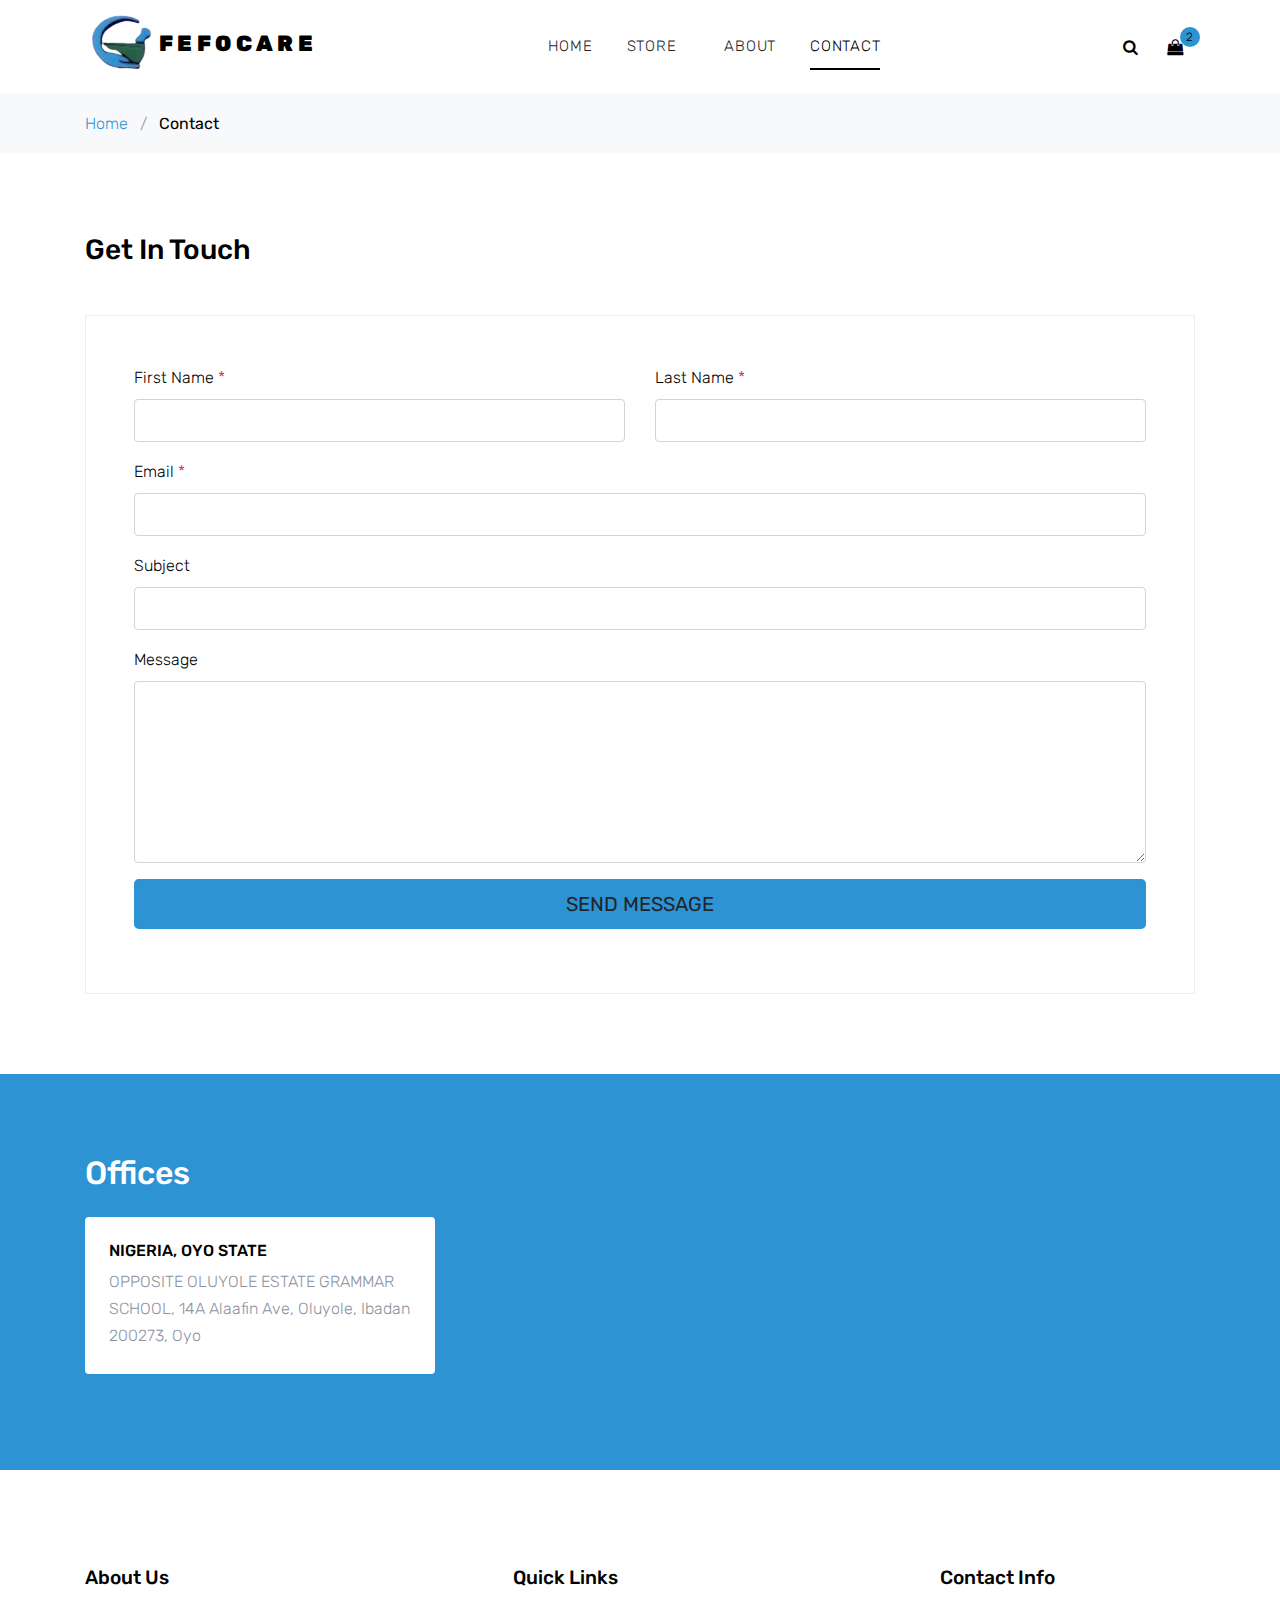
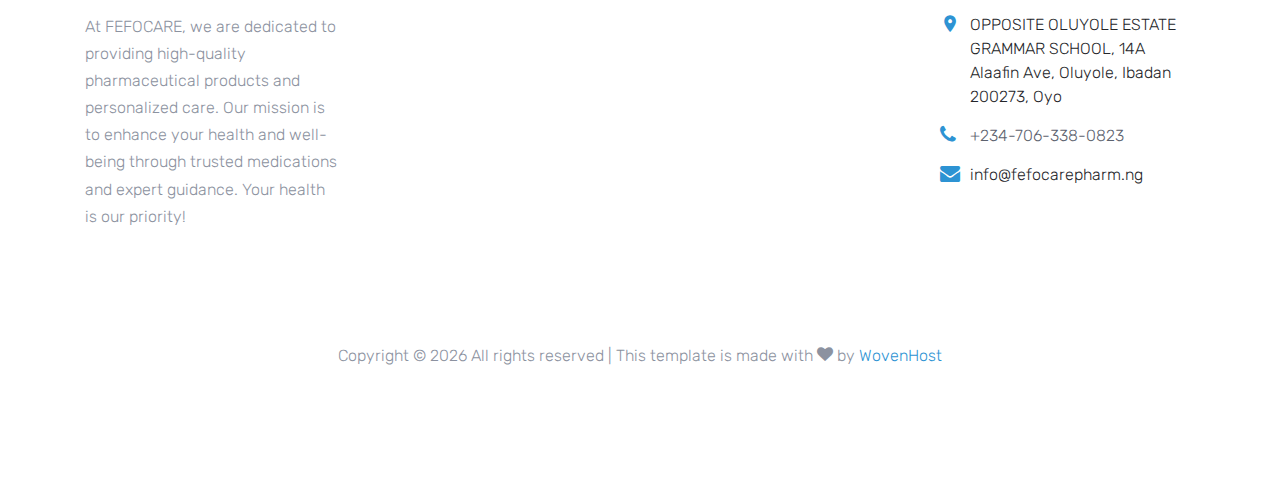
<file: public/contact.html>
<!DOCTYPE html>
<html lang="en">

<head>
  <title>FefoCare  &mdash; WovenHost</title>
  <meta charset="utf-8">
  <meta name="viewport" content="width=device-width, initial-scale=1, shrink-to-fit=no">

  <link href="https://fonts.googleapis.com/css?family=Rubik:400,700|Crimson+Text:400,400i" rel="stylesheet">
  <link rel="stylesheet" href="fonts/icomoon/style.css">

  <link rel="stylesheet" href="css/bootstrap.min.css">
  <link rel="stylesheet" href="css/magnific-popup.css">
  <link rel="stylesheet" href="css/jquery-ui.css">
  <link rel="stylesheet" href="css/owl.carousel.min.css">
  <link rel="stylesheet" href="css/owl.theme.default.min.css">


  <link rel="stylesheet" href="css/aos.css">

  <link rel="stylesheet" href="css/style.css">

</head>

<body>

  <div class="site-wrap">


    <div class="site-navbar py-2">

      <div class="search-wrap">
        <div class="container">
          <a href="#" class="search-close js-search-close"><span class="icon-close2"></span></a>
          <form action="#" method="post">
            <input type="text" class="form-control" placeholder="Search keyword and hit enter...">
          </form>
        </div>
      </div>

      <div class="container">
        <div class="d-flex align-items-center justify-content-between">
          <div class="logo">
            <div class="site-logo">
				<img src="images/logo.png" alt="FEFOCARE" width="70" height="70" class="rounded-circle img-fluid">
              <a href="index.html" class="js-logo-clone">FefoCare </a>
            </div>
          </div>
          <div class="main-nav d-none d-lg-block">
            <nav class="site-navigation text-right text-md-center" role="navigation">
              <ul class="site-menu js-clone-nav d-none d-lg-block">
                <li><a href="index.html">Home</a></li>
                <li><a href="https://paystack.shop/fefocare-pharmacy-and-store-test">Store</a></li>
                <li class="has-children">
<!--                  <a href="#">Dropdown</a>-->
                  <ul class="dropdown">
                    <li><a href="#">Supplements</a></li>
                    <li class="has-children">
                      <a href="#">Vitamins</a>
                      <ul class="dropdown">
                        <li><a href="#">Supplements</a></li>
                        <li><a href="#">Vitamins</a></li>
                        <li><a href="#">Diet &amp; Nutrition</a></li>
                        <li><a href="#">Tea &amp; Coffee</a></li>
                      </ul>
                    </li>
                    <li><a href="#">Diet &amp; Nutrition</a></li>
                    <li><a href="#">Tea &amp; Coffee</a></li>

                  </ul>
                </li>
                <li><a href="about.html">About</a></li>
                <li class="active"><a href="contact.html">Contact</a></li>
              </ul>
            </nav>
          </div>
          <div class="icons">
            <a href="#" class="icons-btn d-inline-block js-search-open"><span class="icon-search"></span></a>
            <a href="cart.html" class="icons-btn d-inline-block bag">
              <span class="icon-shopping-bag"></span>
              <span class="number">2</span>
            </a>
            <a href="#" class="site-menu-toggle js-menu-toggle ml-3 d-inline-block d-lg-none"><span
                class="icon-menu"></span></a>
          </div>
        </div>
      </div>
    </div>

    <div class="bg-light py-3">
      <div class="container">
        <div class="row">
          <div class="col-md-12 mb-0">
            <a href="index.html">Home</a> <span class="mx-2 mb-0">/</span>
            <strong class="text-black">Contact</strong>
          </div>
        </div>
      </div>
    </div>

    <div class="site-section">
      <div class="container">
        <div class="row">
          <div class="col-md-12">
            <h2 class="h3 mb-5 text-black">Get In Touch</h2>
          </div>
          <div class="col-md-12">
    
            <form action="#" method="post">
    
              <div class="p-3 p-lg-5 border">
                <div class="form-group row">
                  <div class="col-md-6">
                    <label for="c_fname" class="text-black">First Name <span class="text-danger">*</span></label>
                    <input type="text" class="form-control" id="c_fname" name="c_fname">
                  </div>
                  <div class="col-md-6">
                    <label for="c_lname" class="text-black">Last Name <span class="text-danger">*</span></label>
                    <input type="text" class="form-control" id="c_lname" name="c_lname">
                  </div>
                </div>
                <div class="form-group row">
                  <div class="col-md-12">
                    <label for="c_email" class="text-black">Email <span class="text-danger">*</span></label>
                    <input type="email" class="form-control" id="c_email" name="c_email" placeholder="">
                  </div>
                </div>
                <div class="form-group row">
                  <div class="col-md-12">
                    <label for="c_subject" class="text-black">Subject </label>
                    <input type="text" class="form-control" id="c_subject" name="c_subject">
                  </div>
                </div>
    
                <div class="form-group row">
                  <div class="col-md-12">
                    <label for="c_message" class="text-black">Message </label>
                    <textarea name="c_message" id="c_message" cols="30" rows="7" class="form-control"></textarea>
                  </div>
                </div>
                <div class="form-group row">
                  <div class="col-lg-12">
                    <input type="submit" class="btn btn-primary btn-lg btn-block" value="Send Message">
                  </div>
                </div>
              </div>
            </form>
          </div>
          
        </div>
      </div>
    </div>



    <div class="site-section bg-primary">
      <div class="container">
        <div class="row">
          <div class="col-12">
            <h2 class="text-white mb-4">Offices</h2>
          </div>
          <!--<div class="col-lg-4">
            <div class="p-4 bg-white mb-3 rounded">
              <span class="d-block text-black h6 text-uppercase">New York</span>
              <p class="mb-0">OPPOSITE OLUYOLE ESTATE GRAMMAR SCHOOL, 14A Alaafin Ave, Oluyole, Ibadan 200273, Oyo</p>
            </div>
          </div>-->
          <div class="col-lg-4">
            <div class="p-4 bg-white mb-3 rounded">
              <span class="d-block text-black h6 text-uppercase">Nigeria, Oyo State</span>
              <p class="mb-0">OPPOSITE OLUYOLE ESTATE GRAMMAR SCHOOL, 14A Alaafin Ave, Oluyole, Ibadan 200273, Oyo</p>
            </div>
          </div>
          <!--<div class="col-lg-4">
            <div class="p-4 bg-white mb-3 rounded">
              <span class="d-block text-black h6 text-uppercase">Canada</span>
              <p class="mb-0">OPPOSITE OLUYOLE ESTATE GRAMMAR SCHOOL, 14A Alaafin Ave, Oluyole, Ibadan 200273, Oyo</p>
            </div>
          </div>-->
        </div>
      </div>
      
    </div>


    <footer class="site-footer">
      <div class="container">
        <div class="row">
          <div class="col-md-6 col-lg-3 mb-4 mb-lg-0">

            <div class="block-7">
              <h3 class="footer-heading mb-4">About Us</h3>
              <p>At FEFOCARE, we are dedicated to providing high-quality pharmaceutical products and personalized care. Our mission is to enhance your health and well-being through trusted medications and expert guidance. Your health is our priority!</p>
            </div>

          </div>
			
			<div class="col-lg-3 mx-auto mb-5 mb-lg-0">
            <h3 class="footer-heading mb-4">Quick Links</h3>
            <ul class="list-unstyled">
				
				</ul>
          </div>
          <!--<div class="col-lg-3 mx-auto mb-5 mb-lg-0">
            <h3 class="footer-heading mb-4">Quick Links</h3>
            <ul class="list-unstyled">
              <li><a href="#">Supplements</a></li>
              <li><a href="#">Vitamins</a></li>
              <li><a href="#">Diet &amp; Nutrition</a></li>
              <li><a href="#">Tea &amp; Coffee</a></li>
            </ul>
          </div>-->

          <div class="col-md-6 col-lg-3">
            <div class="block-5 mb-5">
              <h3 class="footer-heading mb-4">Contact Info</h3>
              <ul class="list-unstyled">
                <li class="address">OPPOSITE OLUYOLE ESTATE GRAMMAR SCHOOL, 14A Alaafin Ave, Oluyole, Ibadan 200273, Oyo</li>
                <li class="phone"><a href="tel://07063380823">+234-706-338-0823</a></li>
                <li class="email">info@fefocarepharm.ng</li>
              </ul>
            </div>


          </div>
        </div>
        <div class="row pt-5 mt-5 text-center">
          <div class="col-md-12">
            <p>
              <!-- Link back to WovenHost can't be removed. Template is licensed under CC BY 3.0. -->
              Copyright &copy;
              <script>document.write(new Date().getFullYear());</script> All rights reserved | This template is made
              with <i class="icon-heart" aria-hidden="true"></i> by <a href="https://WovenHost.com.ng" target="_blank"
                class="text-primary">WovenHost</a>
              <!-- Link back to WovenHost can't be removed. Template is licensed under CC BY 3.0. -->
            </p>
          </div>

        </div>
      </div>
    </footer>
  </div>

  <script src="js/jquery-3.3.1.min.js"></script>
  <script src="js/jquery-ui.js"></script>
  <script src="js/popper.min.js"></script>
  <script src="js/bootstrap.min.js"></script>
  <script src="js/owl.carousel.min.js"></script>
  <script src="js/jquery.magnific-popup.min.js"></script>
  <script src="js/aos.js"></script>

  <script src="js/main.js"></script>

</body>

</html>
</file>
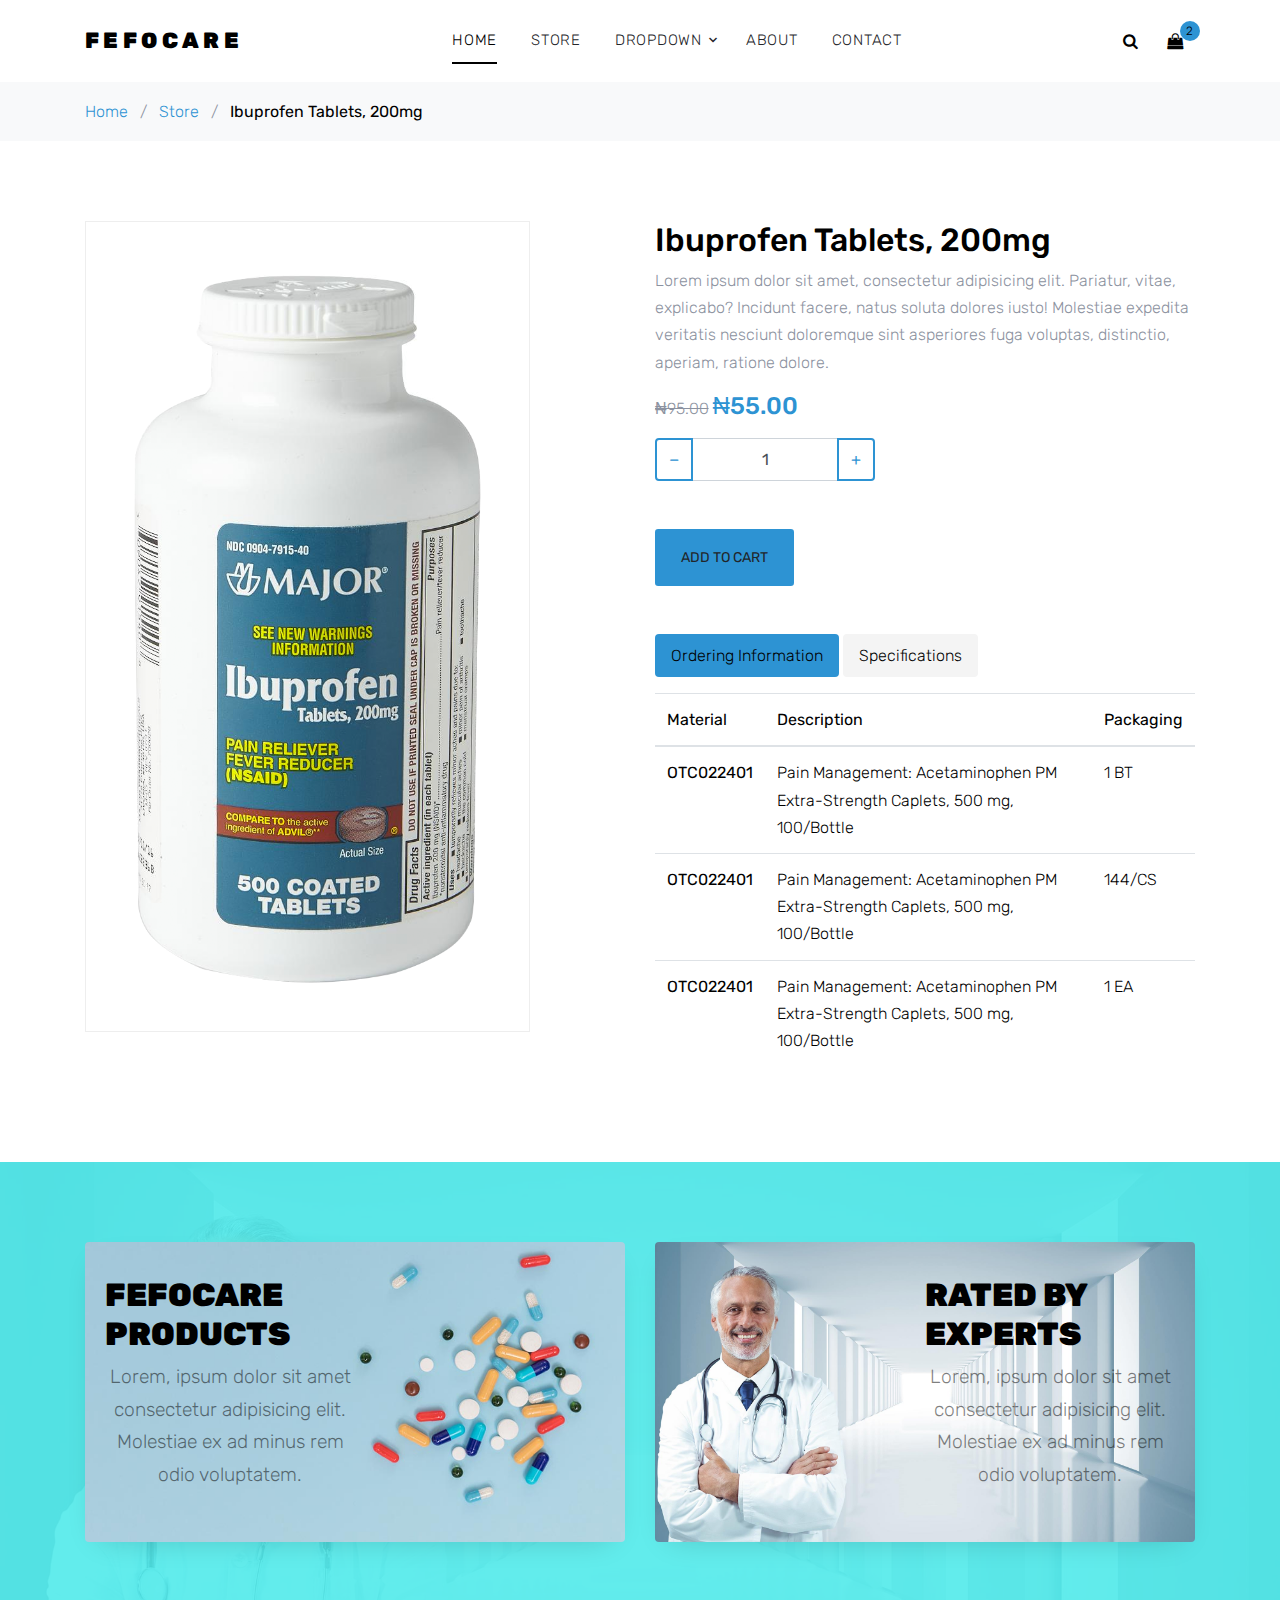
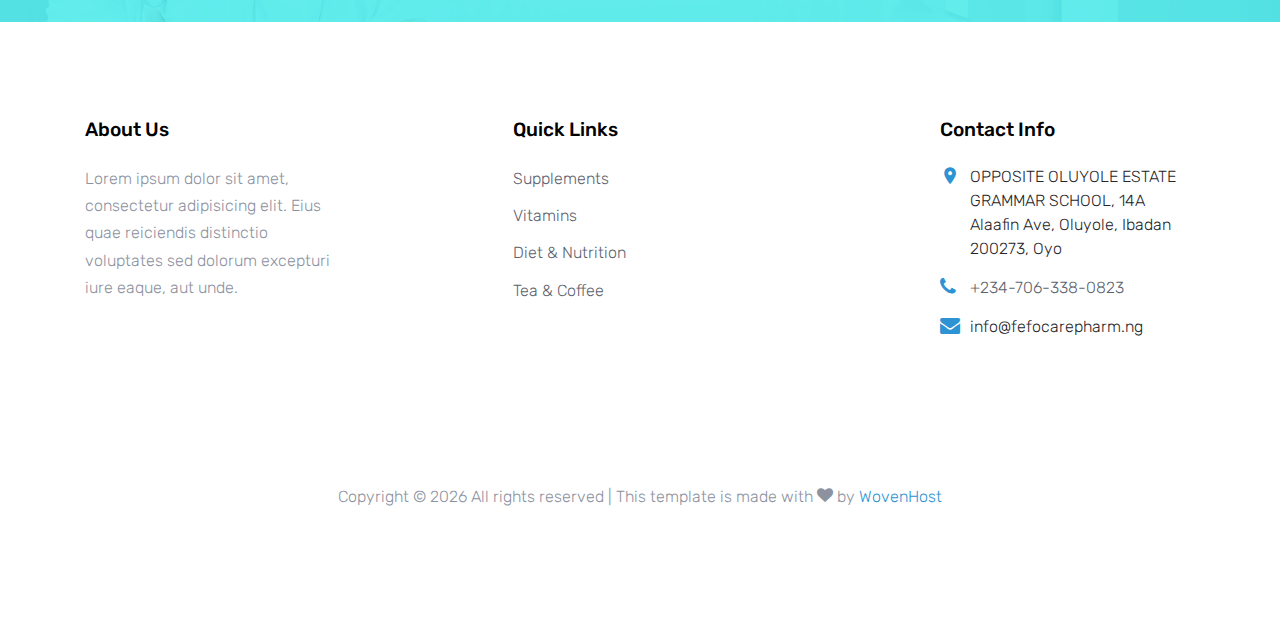
<file: public/shop-single.html>
<!DOCTYPE html>
<html lang="en">

<head>
  <title>FefoCare  &mdash; WovenHost</title>
  <meta charset="utf-8">
  <meta name="viewport" content="width=device-width, initial-scale=1, shrink-to-fit=no">

  <link href="https://fonts.googleapis.com/css?family=Rubik:400,700|Crimson+Text:400,400i" rel="stylesheet">
  <link rel="stylesheet" href="fonts/icomoon/style.css">

  <link rel="stylesheet" href="css/bootstrap.min.css">
  <link rel="stylesheet" href="css/magnific-popup.css">
  <link rel="stylesheet" href="css/jquery-ui.css">
  <link rel="stylesheet" href="css/owl.carousel.min.css">
  <link rel="stylesheet" href="css/owl.theme.default.min.css">


  <link rel="stylesheet" href="css/aos.css">

  <link rel="stylesheet" href="css/style.css">

</head>

<body>

  <div class="site-wrap">


    <div class="site-navbar py-2">
    
      <div class="search-wrap">
        <div class="container">
          <a href="#" class="search-close js-search-close"><span class="icon-close2"></span></a>
          <form action="#" method="post">
            <input type="text" class="form-control" placeholder="Search keyword and hit enter...">
          </form>
        </div>
      </div>
    
      <div class="container">
        <div class="d-flex align-items-center justify-content-between">
          <div class="logo">
            <div class="site-logo">
              <a href="index.html" class="js-logo-clone">FefoCare </a>
            </div>
          </div>
          <div class="main-nav d-none d-lg-block">
            <nav class="site-navigation text-right text-md-center" role="navigation">
              <ul class="site-menu js-clone-nav d-none d-lg-block">
                <li class="active"><a href="index.html">Home</a></li>
                <li><a href="https://paystack.shop/fefocare-pharmacy-and-store-test">Store</a></li>
                <li class="has-children">
                  <a href="#">Dropdown</a>
                  <ul class="dropdown">
                    <li><a href="#">Supplements</a></li>
                    <li class="has-children">
                      <a href="#">Vitamins</a>
                      <ul class="dropdown">
                        <li><a href="#">Supplements</a></li>
                        <li><a href="#">Vitamins</a></li>
                        <li><a href="#">Diet &amp; Nutrition</a></li>
                        <li><a href="#">Tea &amp; Coffee</a></li>
                      </ul>
                    </li>
                    <li><a href="#">Diet &amp; Nutrition</a></li>
                    <li><a href="#">Tea &amp; Coffee</a></li>
    
                  </ul>
                </li>
                <li><a href="about.html">About</a></li>
                <li><a href="contact.html">Contact</a></li>
              </ul>
            </nav>
          </div>
          <div class="icons">
            <a href="#" class="icons-btn d-inline-block js-search-open"><span class="icon-search"></span></a>
            <a href="cart.html" class="icons-btn d-inline-block bag">
              <span class="icon-shopping-bag"></span>
              <span class="number">2</span>
            </a>
            <a href="#" class="site-menu-toggle js-menu-toggle ml-3 d-inline-block d-lg-none"><span
                class="icon-menu"></span></a>
          </div>
        </div>
      </div>
    </div>

    <div class="bg-light py-3">
      <div class="container">
        <div class="row">
          <div class="col-md-12 mb-0"><a href="index.html">Home</a> <span class="mx-2 mb-0">/</span> <a
              href="https://paystack.shop/fefocare-pharmacy-and-store-test">Store</a> <span class="mx-2 mb-0">/</span> <strong class="text-black">Ibuprofen Tablets, 200mg</strong></div>
        </div>
      </div>
    </div>

    <div class="site-section">
      <div class="container">
        <div class="row">
          <div class="col-md-5 mr-auto">
            <div class="border text-center">
              <img src="images/product_07_large.png" alt="Image" class="img-fluid p-5">
            </div>
          </div>
          <div class="col-md-6">
            <h2 class="text-black">Ibuprofen Tablets, 200mg</h2>
            <p>Lorem ipsum dolor sit amet, consectetur adipisicing elit. Pariatur, vitae, explicabo? Incidunt facere, natus
              soluta dolores iusto! Molestiae expedita veritatis nesciunt doloremque sint asperiores fuga voluptas,
              distinctio, aperiam, ratione dolore.</p>
            

            <p><del>₦95.00</del>  <strong class="text-primary h4">₦55.00</strong></p>

            
            
            <div class="mb-5">
              <div class="input-group mb-3" style="max-width: 220px;">
                <div class="input-group-prepend">
                  <button class="btn btn-outline-primary js-btn-minus" type="button">&minus;</button>
                </div>
                <input type="text" class="form-control text-center" value="1" placeholder=""
                  aria-label="Example text with button addon" aria-describedby="button-addon1">
                <div class="input-group-append">
                  <button class="btn btn-outline-primary js-btn-plus" type="button">&plus;</button>
                </div>
              </div>
    
            </div>
            <p><a href="cart.html" class="buy-now btn btn-sm height-auto px-4 py-3 btn-primary">Add To Cart</a></p>

            <div class="mt-5">
              <ul class="nav nav-pills mb-3 custom-pill" id="pills-tab" role="tablist">
                <li class="nav-item">
                  <a class="nav-link active" id="pills-home-tab" data-toggle="pill" href="#pills-home" role="tab"
                    aria-controls="pills-home" aria-selected="true">Ordering Information</a>
                </li>
                <li class="nav-item">
                  <a class="nav-link" id="pills-profile-tab" data-toggle="pill" href="#pills-profile" role="tab"
                    aria-controls="pills-profile" aria-selected="false">Specifications</a>
                </li>
            
              </ul>
              <div class="tab-content" id="pills-tabContent">
                <div class="tab-pane fade show active" id="pills-home" role="tabpanel" aria-labelledby="pills-home-tab">
                  <table class="table custom-table">
                    <thead>
                      <th>Material</th>
                      <th>Description</th>
                      <th>Packaging</th>
                    </thead>
                    <tbody>
                      <tr>
                        <th scope="row">OTC022401</th>
                        <td>Pain Management: Acetaminophen PM Extra-Strength Caplets, 500 mg, 100/Bottle</td>
                        <td>1 BT</td>
                      </tr>
                      <tr>
                        <th scope="row">OTC022401</th>
                        <td>Pain Management: Acetaminophen PM Extra-Strength Caplets, 500 mg, 100/Bottle</td>
                        <td>144/CS</td>
                      </tr>
                      <tr>
                        <th scope="row">OTC022401</th>
                        <td>Pain Management: Acetaminophen PM Extra-Strength Caplets, 500 mg, 100/Bottle</td>
                        <td>1 EA</td>
                      </tr>
                      
                    </tbody>
                  </table>
                </div>
                <div class="tab-pane fade" id="pills-profile" role="tabpanel" aria-labelledby="pills-profile-tab">
            
                  <table class="table custom-table">
            
                    <tbody>
                      <tr>
                        <td>HPIS CODE</td>
                        <td class="bg-light">999_200_40_0</td>
                      </tr>
                      <tr>
                        <td>HEALTHCARE PROVIDERS ONLY</td>
                        <td class="bg-light">No</td>
                      </tr>
                      <tr>
                        <td>LATEX FREE</td>
                        <td class="bg-light">Yes, No</td>
                      </tr>
                      <tr>
                        <td>MEDICATION ROUTE</td>
                        <td class="bg-light">Topical</td>
                      </tr>
                    </tbody>
                  </table>
            
                </div>
            
              </div>
            </div>

    
          </div>
        </div>
      </div>
    </div>

    <div class="site-section bg-secondary bg-image" style="background-image: url('images/bg_2.jpg');">
      <div class="container">
        <div class="row align-items-stretch">
          <div class="col-lg-6 mb-5 mb-lg-0">
            <a href="#" class="banner-1 h-100 d-flex" style="background-image: url('images/bg_1.jpg');">
              <div class="banner-1-inner align-self-center">
                <h2>FefoCare  Products</h2>
                <p>Lorem, ipsum dolor sit amet consectetur adipisicing elit. Molestiae ex ad minus rem odio voluptatem.
                </p>
              </div>
            </a>
          </div>
          <div class="col-lg-6 mb-5 mb-lg-0">
            <a href="#" class="banner-1 h-100 d-flex" style="background-image: url('images/bg_2.jpg');">
              <div class="banner-1-inner ml-auto  align-self-center">
                <h2>Rated by Experts</h2>
                <p>Lorem, ipsum dolor sit amet consectetur adipisicing elit. Molestiae ex ad minus rem odio voluptatem.
                </p>
              </div>
            </a>
          </div>
        </div>
      </div>
    </div>


    <footer class="site-footer">
      <div class="container">
        <div class="row">
          <div class="col-md-6 col-lg-3 mb-4 mb-lg-0">

            <div class="block-7">
              <h3 class="footer-heading mb-4">About Us</h3>
              <p>Lorem ipsum dolor sit amet, consectetur adipisicing elit. Eius quae reiciendis distinctio voluptates
                sed dolorum excepturi iure eaque, aut unde.</p>
            </div>

          </div>
          <div class="col-lg-3 mx-auto mb-5 mb-lg-0">
            <h3 class="footer-heading mb-4">Quick Links</h3>
            <ul class="list-unstyled">
              <li><a href="#">Supplements</a></li>
              <li><a href="#">Vitamins</a></li>
              <li><a href="#">Diet &amp; Nutrition</a></li>
              <li><a href="#">Tea &amp; Coffee</a></li>
            </ul>
          </div>

          <div class="col-md-6 col-lg-3">
            <div class="block-5 mb-5">
              <h3 class="footer-heading mb-4">Contact Info</h3>
              <ul class="list-unstyled">
                <li class="address">OPPOSITE OLUYOLE ESTATE GRAMMAR SCHOOL, 14A Alaafin Ave, Oluyole, Ibadan 200273, Oyo</li>
                <li class="phone"><a href="tel://07063380823">+234-706-338-0823</a></li>
                <li class="email">info@fefocarepharm.ng</li>
              </ul>
            </div>


          </div>
        </div>
        <div class="row pt-5 mt-5 text-center">
          <div class="col-md-12">
            <p>
              <!-- Link back to WovenHost can't be removed. Template is licensed under CC BY 3.0. -->
              Copyright &copy;
              <script>document.write(new Date().getFullYear());</script> All rights reserved | This template is made
              with <i class="icon-heart" aria-hidden="true"></i> by <a href="https://WovenHost.com.ng" target="_blank"
                class="text-primary">WovenHost</a>
              <!-- Link back to WovenHost can't be removed. Template is licensed under CC BY 3.0. -->
            </p>
          </div>

        </div>
      </div>
    </footer>
  </div>

  <script src="js/jquery-3.3.1.min.js"></script>
  <script src="js/jquery-ui.js"></script>
  <script src="js/popper.min.js"></script>
  <script src="js/bootstrap.min.js"></script>
  <script src="js/owl.carousel.min.js"></script>
  <script src="js/jquery.magnific-popup.min.js"></script>
  <script src="js/aos.js"></script>

  <script src="js/main.js"></script>

</body>

</html>
</file>
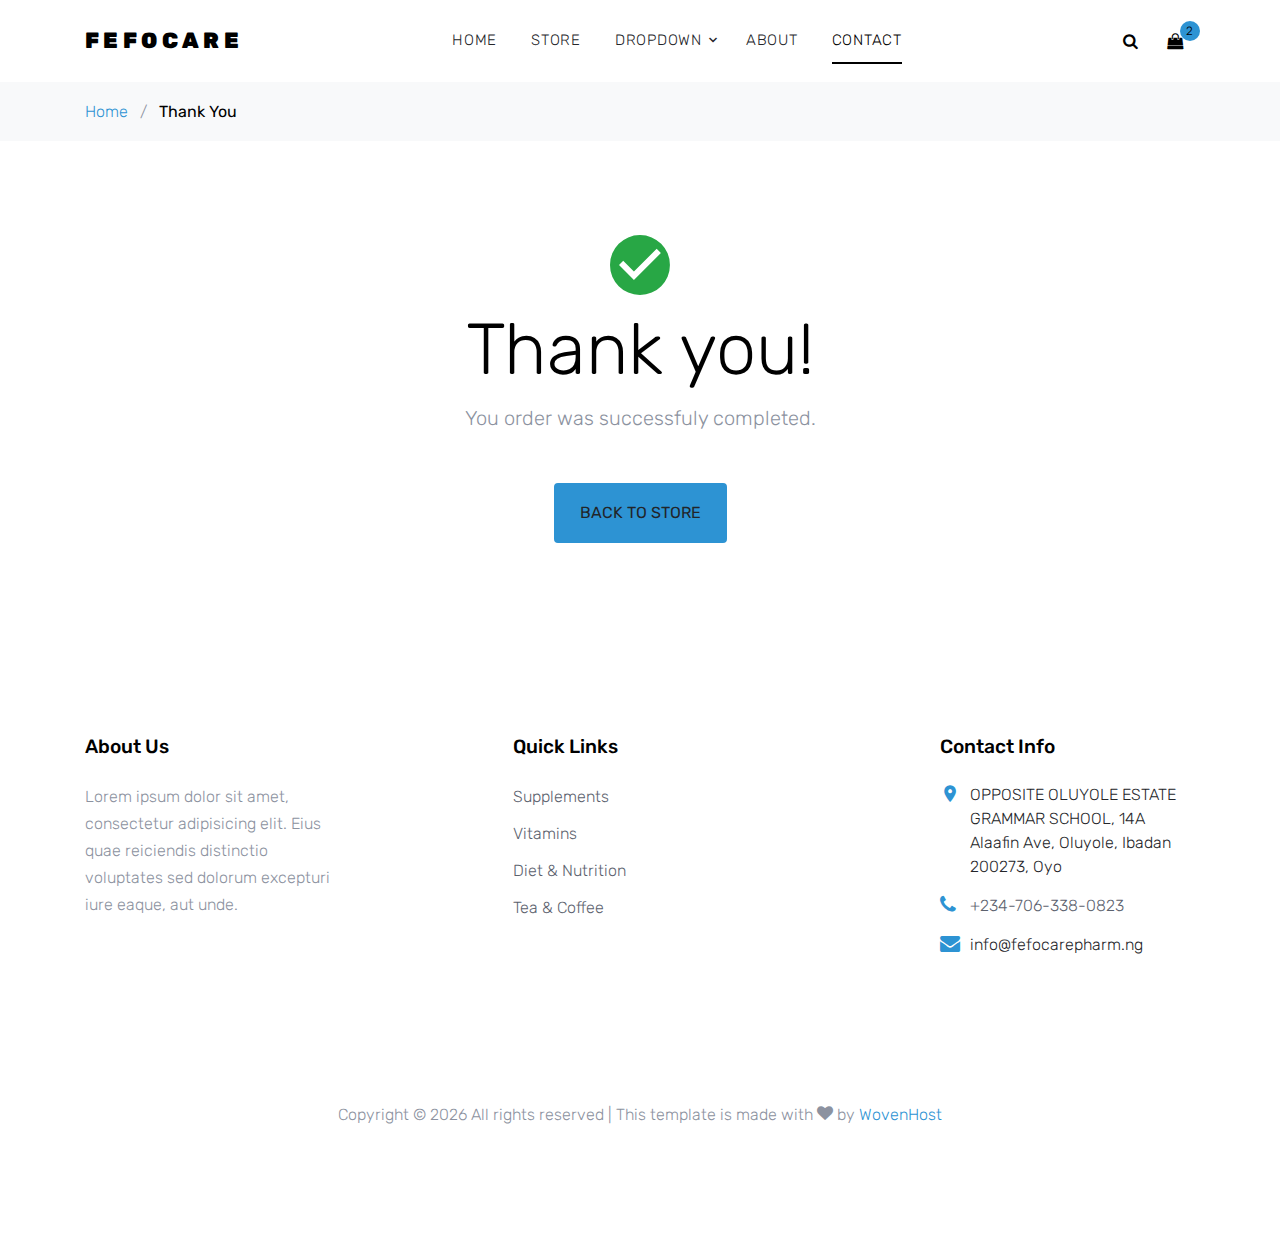
<file: public/thankyou.html>
<!DOCTYPE html>
<html lang="en">

<head>
  <title>FefoCare  &mdash; WovenHost</title>
  <meta charset="utf-8">
  <meta name="viewport" content="width=device-width, initial-scale=1, shrink-to-fit=no">

  <link href="https://fonts.googleapis.com/css?family=Rubik:400,700|Crimson+Text:400,400i" rel="stylesheet">
  <link rel="stylesheet" href="fonts/icomoon/style.css">

  <link rel="stylesheet" href="css/bootstrap.min.css">
  <link rel="stylesheet" href="css/magnific-popup.css">
  <link rel="stylesheet" href="css/jquery-ui.css">
  <link rel="stylesheet" href="css/owl.carousel.min.css">
  <link rel="stylesheet" href="css/owl.theme.default.min.css">


  <link rel="stylesheet" href="css/aos.css">

  <link rel="stylesheet" href="css/style.css">

</head>

<body>

  <div class="site-wrap">


    <div class="site-navbar py-2">

      <div class="search-wrap">
        <div class="container">
          <a href="#" class="search-close js-search-close"><span class="icon-close2"></span></a>
          <form action="#" method="post">
            <input type="text" class="form-control" placeholder="Search keyword and hit enter...">
          </form>
        </div>
      </div>

      <div class="container">
        <div class="d-flex align-items-center justify-content-between">
          <div class="logo">
            <div class="site-logo">
              <a href="index.html" class="js-logo-clone">FefoCare </a>
            </div>
          </div>
          <div class="main-nav d-none d-lg-block">
            <nav class="site-navigation text-right text-md-center" role="navigation">
              <ul class="site-menu js-clone-nav d-none d-lg-block">
                <li><a href="index.html">Home</a></li>
                <li><a href="https://paystack.shop/fefocare-pharmacy-and-store-test">Store</a></li>
                <li class="has-children">
                  <a href="#">Dropdown</a>
                  <ul class="dropdown">
                    <li><a href="#">Supplements</a></li>
                    <li class="has-children">
                      <a href="#">Vitamins</a>
                      <ul class="dropdown">
                        <li><a href="#">Supplements</a></li>
                        <li><a href="#">Vitamins</a></li>
                        <li><a href="#">Diet &amp; Nutrition</a></li>
                        <li><a href="#">Tea &amp; Coffee</a></li>
                      </ul>
                    </li>
                    <li><a href="#">Diet &amp; Nutrition</a></li>
                    <li><a href="#">Tea &amp; Coffee</a></li>

                  </ul>
                </li>
                <li><a href="about.html">About</a></li>
                <li class="active"><a href="contact.html">Contact</a></li>
              </ul>
            </nav>
          </div>
          <div class="icons">
            <a href="#" class="icons-btn d-inline-block js-search-open"><span class="icon-search"></span></a>
            <a href="cart.html" class="icons-btn d-inline-block bag">
              <span class="icon-shopping-bag"></span>
              <span class="number">2</span>
            </a>
            <a href="#" class="site-menu-toggle js-menu-toggle ml-3 d-inline-block d-lg-none"><span
                class="icon-menu"></span></a>
          </div>
        </div>
      </div>
    </div>

    <div class="bg-light py-3">
      <div class="container">
        <div class="row">
          <div class="col-md-12 mb-0"><a href="index.html">Home</a> <span class="mx-2 mb-0">/</span> <strong
              class="text-black">Thank You</strong></div>
        </div>
      </div>
    </div>
    
    <div class="site-section">
      <div class="container">
        <div class="row">
          <div class="col-md-12 text-center">
            <span class="icon-check_circle display-3 text-success"></span>
            <h2 class="display-3 text-black">Thank you!</h2>
            <p class="lead mb-5">You order was successfuly completed.</p>
            <p><a href="https://paystack.shop/fefocare-pharmacy-and-store-test" class="btn btn-md height-auto px-4 py-3 btn-primary">Back to store</a></p>
          </div>
        </div>
      </div>
    </div>


    <footer class="site-footer">
      <div class="container">
        <div class="row">
          <div class="col-md-6 col-lg-3 mb-4 mb-lg-0">

            <div class="block-7">
              <h3 class="footer-heading mb-4">About Us</h3>
              <p>Lorem ipsum dolor sit amet, consectetur adipisicing elit. Eius quae reiciendis distinctio voluptates
                sed dolorum excepturi iure eaque, aut unde.</p>
            </div>

          </div>
          <div class="col-lg-3 mx-auto mb-5 mb-lg-0">
            <h3 class="footer-heading mb-4">Quick Links</h3>
            <ul class="list-unstyled">
              <li><a href="#">Supplements</a></li>
              <li><a href="#">Vitamins</a></li>
              <li><a href="#">Diet &amp; Nutrition</a></li>
              <li><a href="#">Tea &amp; Coffee</a></li>
            </ul>
          </div>

          <div class="col-md-6 col-lg-3">
            <div class="block-5 mb-5">
              <h3 class="footer-heading mb-4">Contact Info</h3>
              <ul class="list-unstyled">
                <li class="address">OPPOSITE OLUYOLE ESTATE GRAMMAR SCHOOL, 14A Alaafin Ave, Oluyole, Ibadan 200273, Oyo</li>
                <li class="phone"><a href="tel://07063380823">+234-706-338-0823</a></li>
                <li class="email">info@fefocarepharm.ng</li>
              </ul>
            </div>


          </div>
        </div>
        <div class="row pt-5 mt-5 text-center">
          <div class="col-md-12">
            <p>
              <!-- Link back to WovenHost can't be removed. Template is licensed under CC BY 3.0. -->
              Copyright &copy;
              <script>document.write(new Date().getFullYear());</script> All rights reserved | This template is made
              with <i class="icon-heart" aria-hidden="true"></i> by <a href="https://WovenHost.com.ng" target="_blank"
                class="text-primary">WovenHost</a>
              <!-- Link back to WovenHost can't be removed. Template is licensed under CC BY 3.0. -->
            </p>
          </div>

        </div>
      </div>
    </footer>
  </div>

  <script src="js/jquery-3.3.1.min.js"></script>
  <script src="js/jquery-ui.js"></script>
  <script src="js/popper.min.js"></script>
  <script src="js/bootstrap.min.js"></script>
  <script src="js/owl.carousel.min.js"></script>
  <script src="js/jquery.magnific-popup.min.js"></script>
  <script src="js/aos.js"></script>

  <script src="js/main.js"></script>

</body>

</html>
</file>
<file: public/fonts/icomoon/style.css>
@font-face {
  font-family: 'icomoon';
  src:  url('fonts/icomoon.eot?10si43');
  src:  url('fonts/icomoon.eot?10si43#iefix') format('embedded-opentype'),
    url('fonts/icomoon.ttf?10si43') format('truetype'),
    url('fonts/icomoon.woff?10si43') format('woff'),
    url('fonts/icomoon.svg?10si43#icomoon') format('svg');
  font-weight: normal;
  font-style: normal;
}

[class^="icon-"], [class*=" icon-"] {
  /* use !important to prevent issues with browser extensions that change fonts */
  font-family: 'icomoon' !important;
  speak: none;
  font-style: normal;
  font-weight: normal;
  font-variant: normal;
  text-transform: none;
  line-height: 1;

  /* Better Font Rendering =========== */
  -webkit-font-smoothing: antialiased;
  -moz-osx-font-smoothing: grayscale;
}

.icon-asterisk:before {
  content: "\f069";
}
.icon-plus:before {
  content: "\f067";
}
.icon-question:before {
  content: "\f128";
}
.icon-minus:before {
  content: "\f068";
}
.icon-glass:before {
  content: "\f000";
}
.icon-music:before {
  content: "\f001";
}
.icon-search:before {
  content: "\f002";
}
.icon-envelope-o:before {
  content: "\f003";
}
.icon-heart:before {
  content: "\f004";
}
.icon-star:before {
  content: "\f005";
}
.icon-star-o:before {
  content: "\f006";
}
.icon-user:before {
  content: "\f007";
}
.icon-film:before {
  content: "\f008";
}
.icon-th-large:before {
  content: "\f009";
}
.icon-th:before {
  content: "\f00a";
}
.icon-th-list:before {
  content: "\f00b";
}
.icon-check:before {
  content: "\f00c";
}
.icon-close:before {
  content: "\f00d";
}
.icon-remove:before {
  content: "\f00d";
}
.icon-times:before {
  content: "\f00d";
}
.icon-search-plus:before {
  content: "\f00e";
}
.icon-search-minus:before {
  content: "\f010";
}
.icon-power-off:before {
  content: "\f011";
}
.icon-signal:before {
  content: "\f012";
}
.icon-cog:before {
  content: "\f013";
}
.icon-gear:before {
  content: "\f013";
}
.icon-trash-o:before {
  content: "\f014";
}
.icon-home:before {
  content: "\f015";
}
.icon-file-o:before {
  content: "\f016";
}
.icon-clock-o:before {
  content: "\f017";
}
.icon-road:before {
  content: "\f018";
}
.icon-download:before {
  content: "\f019";
}
.icon-arrow-circle-o-down:before {
  content: "\f01a";
}
.icon-arrow-circle-o-up:before {
  content: "\f01b";
}
.icon-inbox:before {
  content: "\f01c";
}
.icon-play-circle-o:before {
  content: "\f01d";
}
.icon-repeat:before {
  content: "\f01e";
}
.icon-rotate-right:before {
  content: "\f01e";
}
.icon-refresh:before {
  content: "\f021";
}
.icon-list-alt:before {
  content: "\f022";
}
.icon-lock:before {
  content: "\f023";
}
.icon-flag:before {
  content: "\f024";
}
.icon-headphones:before {
  content: "\f025";
}
.icon-volume-off:before {
  content: "\f026";
}
.icon-volume-down:before {
  content: "\f027";
}
.icon-volume-up:before {
  content: "\f028";
}
.icon-qrcode:before {
  content: "\f029";
}
.icon-barcode:before {
  content: "\f02a";
}
.icon-tag:before {
  content: "\f02b";
}
.icon-tags:before {
  content: "\f02c";
}
.icon-book:before {
  content: "\f02d";
}
.icon-bookmark:before {
  content: "\f02e";
}
.icon-print:before {
  content: "\f02f";
}
.icon-camera:before {
  content: "\f030";
}
.icon-font:before {
  content: "\f031";
}
.icon-bold:before {
  content: "\f032";
}
.icon-italic:before {
  content: "\f033";
}
.icon-text-height:before {
  content: "\f034";
}
.icon-text-width:before {
  content: "\f035";
}
.icon-align-left:before {
  content: "\f036";
}
.icon-align-center:before {
  content: "\f037";
}
.icon-align-right:before {
  content: "\f038";
}
.icon-align-justify:before {
  content: "\f039";
}
.icon-list:before {
  content: "\f03a";
}
.icon-dedent:before {
  content: "\f03b";
}
.icon-outdent:before {
  content: "\f03b";
}
.icon-indent:before {
  content: "\f03c";
}
.icon-video-camera:before {
  content: "\f03d";
}
.icon-image:before {
  content: "\f03e";
}
.icon-photo:before {
  content: "\f03e";
}
.icon-picture-o:before {
  content: "\f03e";
}
.icon-pencil:before {
  content: "\f040";
}
.icon-map-marker:before {
  content: "\f041";
}
.icon-adjust:before {
  content: "\f042";
}
.icon-tint:before {
  content: "\f043";
}
.icon-edit:before {
  content: "\f044";
}
.icon-pencil-square-o:before {
  content: "\f044";
}
.icon-share-square-o:before {
  content: "\f045";
}
.icon-check-square-o:before {
  content: "\f046";
}
.icon-arrows:before {
  content: "\f047";
}
.icon-step-backward:before {
  content: "\f048";
}
.icon-fast-backward:before {
  content: "\f049";
}
.icon-backward:before {
  content: "\f04a";
}
.icon-play:before {
  content: "\f04b";
}
.icon-pause:before {
  content: "\f04c";
}
.icon-stop:before {
  content: "\f04d";
}
.icon-forward:before {
  content: "\f04e";
}
.icon-fast-forward:before {
  content: "\f050";
}
.icon-step-forward:before {
  content: "\f051";
}
.icon-eject:before {
  content: "\f052";
}
.icon-chevron-left:before {
  content: "\f053";
}
.icon-chevron-right:before {
  content: "\f054";
}
.icon-plus-circle:before {
  content: "\f055";
}
.icon-minus-circle:before {
  content: "\f056";
}
.icon-times-circle:before {
  content: "\f057";
}
.icon-check-circle:before {
  content: "\f058";
}
.icon-question-circle:before {
  content: "\f059";
}
.icon-info-circle:before {
  content: "\f05a";
}
.icon-crosshairs:before {
  content: "\f05b";
}
.icon-times-circle-o:before {
  content: "\f05c";
}
.icon-check-circle-o:before {
  content: "\f05d";
}
.icon-ban:before {
  content: "\f05e";
}
.icon-arrow-left:before {
  content: "\f060";
}
.icon-arrow-right:before {
  content: "\f061";
}
.icon-arrow-up:before {
  content: "\f062";
}
.icon-arrow-down:before {
  content: "\f063";
}
.icon-mail-forward:before {
  content: "\f064";
}
.icon-share:before {
  content: "\f064";
}
.icon-expand:before {
  content: "\f065";
}
.icon-compress:before {
  content: "\f066";
}
.icon-exclamation-circle:before {
  content: "\f06a";
}
.icon-gift:before {
  content: "\f06b";
}
.icon-leaf:before {
  content: "\f06c";
}
.icon-fire:before {
  content: "\f06d";
}
.icon-eye:before {
  content: "\f06e";
}
.icon-eye-slash:before {
  content: "\f070";
}
.icon-exclamation-triangle:before {
  content: "\f071";
}
.icon-warning:before {
  content: "\f071";
}
.icon-plane:before {
  content: "\f072";
}
.icon-calendar:before {
  content: "\f073";
}
.icon-random:before {
  content: "\f074";
}
.icon-comment:before {
  content: "\f075";
}
.icon-magnet:before {
  content: "\f076";
}
.icon-chevron-up:before {
  content: "\f077";
}
.icon-chevron-down:before {
  content: "\f078";
}
.icon-retweet:before {
  content: "\f079";
}
.icon-shopping-cart:before {
  content: "\f07a";
}
.icon-folder:before {
  content: "\f07b";
}
.icon-folder-open:before {
  content: "\f07c";
}
.icon-arrows-v:before {
  content: "\f07d";
}
.icon-arrows-h:before {
  content: "\f07e";
}
.icon-bar-chart:before {
  content: "\f080";
}
.icon-bar-chart-o:before {
  content: "\f080";
}
.icon-twitter-square:before {
  content: "\f081";
}
.icon-facebook-square:before {
  content: "\f082";
}
.icon-camera-retro:before {
  content: "\f083";
}
.icon-key:before {
  content: "\f084";
}
.icon-cogs:before {
  content: "\f085";
}
.icon-gears:before {
  content: "\f085";
}
.icon-comments:before {
  content: "\f086";
}
.icon-thumbs-o-up:before {
  content: "\f087";
}
.icon-thumbs-o-down:before {
  content: "\f088";
}
.icon-star-half:before {
  content: "\f089";
}
.icon-heart-o:before {
  content: "\f08a";
}
.icon-sign-out:before {
  content: "\f08b";
}
.icon-linkedin-square:before {
  content: "\f08c";
}
.icon-thumb-tack:before {
  content: "\f08d";
}
.icon-external-link:before {
  content: "\f08e";
}
.icon-sign-in:before {
  content: "\f090";
}
.icon-trophy:before {
  content: "\f091";
}
.icon-github-square:before {
  content: "\f092";
}
.icon-upload:before {
  content: "\f093";
}
.icon-lemon-o:before {
  content: "\f094";
}
.icon-phone:before {
  content: "\f095";
}
.icon-square-o:before {
  content: "\f096";
}
.icon-bookmark-o:before {
  content: "\f097";
}
.icon-phone-square:before {
  content: "\f098";
}
.icon-twitter:before {
  content: "\f099";
}
.icon-facebook:before {
  content: "\f09a";
}
.icon-facebook-f:before {
  content: "\f09a";
}
.icon-github:before {
  content: "\f09b";
}
.icon-unlock:before {
  content: "\f09c";
}
.icon-credit-card:before {
  content: "\f09d";
}
.icon-feed:before {
  content: "\f09e";
}
.icon-rss:before {
  content: "\f09e";
}
.icon-hdd-o:before {
  content: "\f0a0";
}
.icon-bullhorn:before {
  content: "\f0a1";
}
.icon-bell-o:before {
  content: "\f0a2";
}
.icon-certificate:before {
  content: "\f0a3";
}
.icon-hand-o-right:before {
  content: "\f0a4";
}
.icon-hand-o-left:before {
  content: "\f0a5";
}
.icon-hand-o-up:before {
  content: "\f0a6";
}
.icon-hand-o-down:before {
  content: "\f0a7";
}
.icon-arrow-circle-left:before {
  content: "\f0a8";
}
.icon-arrow-circle-right:before {
  content: "\f0a9";
}
.icon-arrow-circle-up:before {
  content: "\f0aa";
}
.icon-arrow-circle-down:before {
  content: "\f0ab";
}
.icon-globe:before {
  content: "\f0ac";
}
.icon-wrench:before {
  content: "\f0ad";
}
.icon-tasks:before {
  content: "\f0ae";
}
.icon-filter:before {
  content: "\f0b0";
}
.icon-briefcase:before {
  content: "\f0b1";
}
.icon-arrows-alt:before {
  content: "\f0b2";
}
.icon-group:before {
  content: "\f0c0";
}
.icon-users:before {
  content: "\f0c0";
}
.icon-chain:before {
  content: "\f0c1";
}
.icon-link:before {
  content: "\f0c1";
}
.icon-cloud:before {
  content: "\f0c2";
}
.icon-flask:before {
  content: "\f0c3";
}
.icon-cut:before {
  content: "\f0c4";
}
.icon-scissors:before {
  content: "\f0c4";
}
.icon-copy:before {
  content: "\f0c5";
}
.icon-files-o:before {
  content: "\f0c5";
}
.icon-paperclip:before {
  content: "\f0c6";
}
.icon-floppy-o:before {
  content: "\f0c7";
}
.icon-save:before {
  content: "\f0c7";
}
.icon-square:before {
  content: "\f0c8";
}
.icon-bars:before {
  content: "\f0c9";
}
.icon-navicon:before {
  content: "\f0c9";
}
.icon-reorder:before {
  content: "\f0c9";
}
.icon-list-ul:before {
  content: "\f0ca";
}
.icon-list-ol:before {
  content: "\f0cb";
}
.icon-strikethrough:before {
  content: "\f0cc";
}
.icon-underline:before {
  content: "\f0cd";
}
.icon-table:before {
  content: "\f0ce";
}
.icon-magic:before {
  content: "\f0d0";
}
.icon-truck:before {
  content: "\f0d1";
}
.icon-pinterest:before {
  content: "\f0d2";
}
.icon-pinterest-square:before {
  content: "\f0d3";
}
.icon-google-plus-square:before {
  content: "\f0d4";
}
.icon-google-plus:before {
  content: "\f0d5";
}
.icon-money:before {
  content: "\f0d6";
}
.icon-caret-down:before {
  content: "\f0d7";
}
.icon-caret-up:before {
  content: "\f0d8";
}
.icon-caret-left:before {
  content: "\f0d9";
}
.icon-caret-right:before {
  content: "\f0da";
}
.icon-columns:before {
  content: "\f0db";
}
.icon-sort:before {
  content: "\f0dc";
}
.icon-unsorted:before {
  content: "\f0dc";
}
.icon-sort-desc:before {
  content: "\f0dd";
}
.icon-sort-down:before {
  content: "\f0dd";
}
.icon-sort-asc:before {
  content: "\f0de";
}
.icon-sort-up:before {
  content: "\f0de";
}
.icon-envelope:before {
  content: "\f0e0";
}
.icon-linkedin:before {
  content: "\f0e1";
}
.icon-rotate-left:before {
  content: "\f0e2";
}
.icon-undo:before {
  content: "\f0e2";
}
.icon-gavel:before {
  content: "\f0e3";
}
.icon-legal:before {
  content: "\f0e3";
}
.icon-dashboard:before {
  content: "\f0e4";
}
.icon-tachometer:before {
  content: "\f0e4";
}
.icon-comment-o:before {
  content: "\f0e5";
}
.icon-comments-o:before {
  content: "\f0e6";
}
.icon-bolt:before {
  content: "\f0e7";
}
.icon-flash:before {
  content: "\f0e7";
}
.icon-sitemap:before {
  content: "\f0e8";
}
.icon-umbrella:before {
  content: "\f0e9";
}
.icon-clipboard:before {
  content: "\f0ea";
}
.icon-paste:before {
  content: "\f0ea";
}
.icon-lightbulb-o:before {
  content: "\f0eb";
}
.icon-exchange:before {
  content: "\f0ec";
}
.icon-cloud-download:before {
  content: "\f0ed";
}
.icon-cloud-upload:before {
  content: "\f0ee";
}
.icon-user-md:before {
  content: "\f0f0";
}
.icon-stethoscope:before {
  content: "\f0f1";
}
.icon-suitcase:before {
  content: "\f0f2";
}
.icon-bell:before {
  content: "\f0f3";
}
.icon-coffee:before {
  content: "\f0f4";
}
.icon-cutlery:before {
  content: "\f0f5";
}
.icon-file-text-o:before {
  content: "\f0f6";
}
.icon-building-o:before {
  content: "\f0f7";
}
.icon-hospital-o:before {
  content: "\f0f8";
}
.icon-ambulance:before {
  content: "\f0f9";
}
.icon-medkit:before {
  content: "\f0fa";
}
.icon-fighter-jet:before {
  content: "\f0fb";
}
.icon-beer:before {
  content: "\f0fc";
}
.icon-h-square:before {
  content: "\f0fd";
}
.icon-plus-square:before {
  content: "\f0fe";
}
.icon-angle-double-left:before {
  content: "\f100";
}
.icon-angle-double-right:before {
  content: "\f101";
}
.icon-angle-double-up:before {
  content: "\f102";
}
.icon-angle-double-down:before {
  content: "\f103";
}
.icon-angle-left:before {
  content: "\f104";
}
.icon-angle-right:before {
  content: "\f105";
}
.icon-angle-up:before {
  content: "\f106";
}
.icon-angle-down:before {
  content: "\f107";
}
.icon-desktop:before {
  content: "\f108";
}
.icon-laptop:before {
  content: "\f109";
}
.icon-tablet:before {
  content: "\f10a";
}
.icon-mobile:before {
  content: "\f10b";
}
.icon-mobile-phone:before {
  content: "\f10b";
}
.icon-circle-o:before {
  content: "\f10c";
}
.icon-quote-left:before {
  content: "\f10d";
}
.icon-quote-right:before {
  content: "\f10e";
}
.icon-spinner:before {
  content: "\f110";
}
.icon-circle:before {
  content: "\f111";
}
.icon-mail-reply:before {
  content: "\f112";
}
.icon-reply:before {
  content: "\f112";
}
.icon-github-alt:before {
  content: "\f113";
}
.icon-folder-o:before {
  content: "\f114";
}
.icon-folder-open-o:before {
  content: "\f115";
}
.icon-smile-o:before {
  content: "\f118";
}
.icon-frown-o:before {
  content: "\f119";
}
.icon-meh-o:before {
  content: "\f11a";
}
.icon-gamepad:before {
  content: "\f11b";
}
.icon-keyboard-o:before {
  content: "\f11c";
}
.icon-flag-o:before {
  content: "\f11d";
}
.icon-flag-checkered:before {
  content: "\f11e";
}
.icon-terminal:before {
  content: "\f120";
}
.icon-code:before {
  content: "\f121";
}
.icon-mail-reply-all:before {
  content: "\f122";
}
.icon-reply-all:before {
  content: "\f122";
}
.icon-star-half-empty:before {
  content: "\f123";
}
.icon-star-half-full:before {
  content: "\f123";
}
.icon-star-half-o:before {
  content: "\f123";
}
.icon-location-arrow:before {
  content: "\f124";
}
.icon-crop:before {
  content: "\f125";
}
.icon-code-fork:before {
  content: "\f126";
}
.icon-chain-broken:before {
  content: "\f127";
}
.icon-unlink:before {
  content: "\f127";
}
.icon-info:before {
  content: "\f129";
}
.icon-exclamation:before {
  content: "\f12a";
}
.icon-superscript:before {
  content: "\f12b";
}
.icon-subscript:before {
  content: "\f12c";
}
.icon-eraser:before {
  content: "\f12d";
}
.icon-puzzle-piece:before {
  content: "\f12e";
}
.icon-microphone:before {
  content: "\f130";
}
.icon-microphone-slash:before {
  content: "\f131";
}
.icon-shield:before {
  content: "\f132";
}
.icon-calendar-o:before {
  content: "\f133";
}
.icon-fire-extinguisher:before {
  content: "\f134";
}
.icon-rocket:before {
  content: "\f135";
}
.icon-maxcdn:before {
  content: "\f136";
}
.icon-chevron-circle-left:before {
  content: "\f137";
}
.icon-chevron-circle-right:before {
  content: "\f138";
}
.icon-chevron-circle-up:before {
  content: "\f139";
}
.icon-chevron-circle-down:before {
  content: "\f13a";
}
.icon-html5:before {
  content: "\f13b";
}
.icon-css3:before {
  content: "\f13c";
}
.icon-anchor:before {
  content: "\f13d";
}
.icon-unlock-alt:before {
  content: "\f13e";
}
.icon-bullseye:before {
  content: "\f140";
}
.icon-ellipsis-h:before {
  content: "\f141";
}
.icon-ellipsis-v:before {
  content: "\f142";
}
.icon-rss-square:before {
  content: "\f143";
}
.icon-play-circle:before {
  content: "\f144";
}
.icon-ticket:before {
  content: "\f145";
}
.icon-minus-square:before {
  content: "\f146";
}
.icon-minus-square-o:before {
  content: "\f147";
}
.icon-level-up:before {
  content: "\f148";
}
.icon-level-down:before {
  content: "\f149";
}
.icon-check-square:before {
  content: "\f14a";
}
.icon-pencil-square:before {
  content: "\f14b";
}
.icon-external-link-square:before {
  content: "\f14c";
}
.icon-share-square:before {
  content: "\f14d";
}
.icon-compass:before {
  content: "\f14e";
}
.icon-caret-square-o-down:before {
  content: "\f150";
}
.icon-toggle-down:before {
  content: "\f150";
}
.icon-caret-square-o-up:before {
  content: "\f151";
}
.icon-toggle-up:before {
  content: "\f151";
}
.icon-caret-square-o-right:before {
  content: "\f152";
}
.icon-toggle-right:before {
  content: "\f152";
}
.icon-eur:before {
  content: "\f153";
}
.icon-euro:before {
  content: "\f153";
}
.icon-gbp:before {
  content: "\f154";
}
.icon-dollar:before {
  content: "\f155";
}
.icon-usd:before {
  content: "\f155";
}
.icon-inr:before {
  content: "\f156";
}
.icon-rupee:before {
  content: "\f156";
}
.icon-cny:before {
  content: "\f157";
}
.icon-jpy:before {
  content: "\f157";
}
.icon-rmb:before {
  content: "\f157";
}
.icon-yen:before {
  content: "\f157";
}
.icon-rouble:before {
  content: "\f158";
}
.icon-rub:before {
  content: "\f158";
}
.icon-ruble:before {
  content: "\f158";
}
.icon-krw:before {
  content: "\f159";
}
.icon-won:before {
  content: "\f159";
}
.icon-bitcoin:before {
  content: "\f15a";
}
.icon-btc:before {
  content: "\f15a";
}
.icon-file:before {
  content: "\f15b";
}
.icon-file-text:before {
  content: "\f15c";
}
.icon-sort-alpha-asc:before {
  content: "\f15d";
}
.icon-sort-alpha-desc:before {
  content: "\f15e";
}
.icon-sort-amount-asc:before {
  content: "\f160";
}
.icon-sort-amount-desc:before {
  content: "\f161";
}
.icon-sort-numeric-asc:before {
  content: "\f162";
}
.icon-sort-numeric-desc:before {
  content: "\f163";
}
.icon-thumbs-up:before {
  content: "\f164";
}
.icon-thumbs-down:before {
  content: "\f165";
}
.icon-youtube-square:before {
  content: "\f166";
}
.icon-youtube:before {
  content: "\f167";
}
.icon-xing:before {
  content: "\f168";
}
.icon-xing-square:before {
  content: "\f169";
}
.icon-youtube-play:before {
  content: "\f16a";
}
.icon-dropbox:before {
  content: "\f16b";
}
.icon-stack-overflow:before {
  content: "\f16c";
}
.icon-instagram:before {
  content: "\f16d";
}
.icon-flickr:before {
  content: "\f16e";
}
.icon-adn:before {
  content: "\f170";
}
.icon-bitbucket:before {
  content: "\f171";
}
.icon-bitbucket-square:before {
  content: "\f172";
}
.icon-tumblr:before {
  content: "\f173";
}
.icon-tumblr-square:before {
  content: "\f174";
}
.icon-long-arrow-down:before {
  content: "\f175";
}
.icon-long-arrow-up:before {
  content: "\f176";
}
.icon-long-arrow-left:before {
  content: "\f177";
}
.icon-long-arrow-right:before {
  content: "\f178";
}
.icon-apple:before {
  content: "\f179";
}
.icon-windows:before {
  content: "\f17a";
}
.icon-android:before {
  content: "\f17b";
}
.icon-linux:before {
  content: "\f17c";
}
.icon-dribbble:before {
  content: "\f17d";
}
.icon-skype:before {
  content: "\f17e";
}
.icon-foursquare:before {
  content: "\f180";
}
.icon-trello:before {
  content: "\f181";
}
.icon-female:before {
  content: "\f182";
}
.icon-male:before {
  content: "\f183";
}
.icon-gittip:before {
  content: "\f184";
}
.icon-gratipay:before {
  content: "\f184";
}
.icon-sun-o:before {
  content: "\f185";
}
.icon-moon-o:before {
  content: "\f186";
}
.icon-archive:before {
  content: "\f187";
}
.icon-bug:before {
  content: "\f188";
}
.icon-vk:before {
  content: "\f189";
}
.icon-weibo:before {
  content: "\f18a";
}
.icon-renren:before {
  content: "\f18b";
}
.icon-pagelines:before {
  content: "\f18c";
}
.icon-stack-exchange:before {
  content: "\f18d";
}
.icon-arrow-circle-o-right:before {
  content: "\f18e";
}
.icon-arrow-circle-o-left:before {
  content: "\f190";
}
.icon-caret-square-o-left:before {
  content: "\f191";
}
.icon-toggle-left:before {
  content: "\f191";
}
.icon-dot-circle-o:before {
  content: "\f192";
}
.icon-wheelchair:before {
  content: "\f193";
}
.icon-vimeo-square:before {
  content: "\f194";
}
.icon-try:before {
  content: "\f195";
}
.icon-turkish-lira:before {
  content: "\f195";
}
.icon-plus-square-o:before {
  content: "\f196";
}
.icon-space-shuttle:before {
  content: "\f197";
}
.icon-slack:before {
  content: "\f198";
}
.icon-envelope-square:before {
  content: "\f199";
}
.icon-wordpress:before {
  content: "\f19a";
}
.icon-openid:before {
  content: "\f19b";
}
.icon-bank:before {
  content: "\f19c";
}
.icon-institution:before {
  content: "\f19c";
}
.icon-university:before {
  content: "\f19c";
}
.icon-graduation-cap:before {
  content: "\f19d";
}
.icon-mortar-board:before {
  content: "\f19d";
}
.icon-yahoo:before {
  content: "\f19e";
}
.icon-google:before {
  content: "\f1a0";
}
.icon-reddit:before {
  content: "\f1a1";
}
.icon-reddit-square:before {
  content: "\f1a2";
}
.icon-stumbleupon-circle:before {
  content: "\f1a3";
}
.icon-stumbleupon:before {
  content: "\f1a4";
}
.icon-delicious:before {
  content: "\f1a5";
}
.icon-digg:before {
  content: "\f1a6";
}
.icon-pied-piper-pp:before {
  content: "\f1a7";
}
.icon-pied-piper-alt:before {
  content: "\f1a8";
}
.icon-drupal:before {
  content: "\f1a9";
}
.icon-joomla:before {
  content: "\f1aa";
}
.icon-language:before {
  content: "\f1ab";
}
.icon-fax:before {
  content: "\f1ac";
}
.icon-building:before {
  content: "\f1ad";
}
.icon-child:before {
  content: "\f1ae";
}
.icon-paw:before {
  content: "\f1b0";
}
.icon-spoon:before {
  content: "\f1b1";
}
.icon-cube:before {
  content: "\f1b2";
}
.icon-cubes:before {
  content: "\f1b3";
}
.icon-behance:before {
  content: "\f1b4";
}
.icon-behance-square:before {
  content: "\f1b5";
}
.icon-steam:before {
  content: "\f1b6";
}
.icon-steam-square:before {
  content: "\f1b7";
}
.icon-recycle:before {
  content: "\f1b8";
}
.icon-automobile:before {
  content: "\f1b9";
}
.icon-car:before {
  content: "\f1b9";
}
.icon-cab:before {
  content: "\f1ba";
}
.icon-taxi:before {
  content: "\f1ba";
}
.icon-tree:before {
  content: "\f1bb";
}
.icon-spotify:before {
  content: "\f1bc";
}
.icon-deviantart:before {
  content: "\f1bd";
}
.icon-soundcloud:before {
  content: "\f1be";
}
.icon-database:before {
  content: "\f1c0";
}
.icon-file-pdf-o:before {
  content: "\f1c1";
}
.icon-file-word-o:before {
  content: "\f1c2";
}
.icon-file-excel-o:before {
  content: "\f1c3";
}
.icon-file-powerpoint-o:before {
  content: "\f1c4";
}
.icon-file-image-o:before {
  content: "\f1c5";
}
.icon-file-photo-o:before {
  content: "\f1c5";
}
.icon-file-picture-o:before {
  content: "\f1c5";
}
.icon-file-archive-o:before {
  content: "\f1c6";
}
.icon-file-zip-o:before {
  content: "\f1c6";
}
.icon-file-audio-o:before {
  content: "\f1c7";
}
.icon-file-sound-o:before {
  content: "\f1c7";
}
.icon-file-movie-o:before {
  content: "\f1c8";
}
.icon-file-video-o:before {
  content: "\f1c8";
}
.icon-file-code-o:before {
  content: "\f1c9";
}
.icon-vine:before {
  content: "\f1ca";
}
.icon-codepen:before {
  content: "\f1cb";
}
.icon-jsfiddle:before {
  content: "\f1cc";
}
.icon-life-bouy:before {
  content: "\f1cd";
}
.icon-life-buoy:before {
  content: "\f1cd";
}
.icon-life-ring:before {
  content: "\f1cd";
}
.icon-life-saver:before {
  content: "\f1cd";
}
.icon-support:before {
  content: "\f1cd";
}
.icon-circle-o-notch:before {
  content: "\f1ce";
}
.icon-ra:before {
  content: "\f1d0";
}
.icon-rebel:before {
  content: "\f1d0";
}
.icon-resistance:before {
  content: "\f1d0";
}
.icon-empire:before {
  content: "\f1d1";
}
.icon-ge:before {
  content: "\f1d1";
}
.icon-git-square:before {
  content: "\f1d2";
}
.icon-git:before {
  content: "\f1d3";
}
.icon-hacker-news:before {
  content: "\f1d4";
}
.icon-y-combinator-square:before {
  content: "\f1d4";
}
.icon-yc-square:before {
  content: "\f1d4";
}
.icon-tencent-weibo:before {
  content: "\f1d5";
}
.icon-qq:before {
  content: "\f1d6";
}
.icon-wechat:before {
  content: "\f1d7";
}
.icon-weixin:before {
  content: "\f1d7";
}
.icon-paper-plane:before {
  content: "\f1d8";
}
.icon-send:before {
  content: "\f1d8";
}
.icon-paper-plane-o:before {
  content: "\f1d9";
}
.icon-send-o:before {
  content: "\f1d9";
}
.icon-history:before {
  content: "\f1da";
}
.icon-circle-thin:before {
  content: "\f1db";
}
.icon-header:before {
  content: "\f1dc";
}
.icon-paragraph:before {
  content: "\f1dd";
}
.icon-sliders:before {
  content: "\f1de";
}
.icon-share-alt:before {
  content: "\f1e0";
}
.icon-share-alt-square:before {
  content: "\f1e1";
}
.icon-bomb:before {
  content: "\f1e2";
}
.icon-futbol-o:before {
  content: "\f1e3";
}
.icon-soccer-ball-o:before {
  content: "\f1e3";
}
.icon-tty:before {
  content: "\f1e4";
}
.icon-binoculars:before {
  content: "\f1e5";
}
.icon-plug:before {
  content: "\f1e6";
}
.icon-slideshare:before {
  content: "\f1e7";
}
.icon-twitch:before {
  content: "\f1e8";
}
.icon-yelp:before {
  content: "\f1e9";
}
.icon-newspaper-o:before {
  content: "\f1ea";
}
.icon-wifi:before {
  content: "\f1eb";
}
.icon-calculator:before {
  content: "\f1ec";
}
.icon-paypal:before {
  content: "\f1ed";
}
.icon-google-wallet:before {
  content: "\f1ee";
}
.icon-cc-visa:before {
  content: "\f1f0";
}
.icon-cc-mastercard:before {
  content: "\f1f1";
}
.icon-cc-discover:before {
  content: "\f1f2";
}
.icon-cc-amex:before {
  content: "\f1f3";
}
.icon-cc-paypal:before {
  content: "\f1f4";
}
.icon-cc-stripe:before {
  content: "\f1f5";
}
.icon-bell-slash:before {
  content: "\f1f6";
}
.icon-bell-slash-o:before {
  content: "\f1f7";
}
.icon-trash:before {
  content: "\f1f8";
}
.icon-copyright:before {
  content: "\f1f9";
}
.icon-at:before {
  content: "\f1fa";
}
.icon-eyedropper:before {
  content: "\f1fb";
}
.icon-paint-brush:before {
  content: "\f1fc";
}
.icon-birthday-cake:before {
  content: "\f1fd";
}
.icon-area-chart:before {
  content: "\f1fe";
}
.icon-pie-chart:before {
  content: "\f200";
}
.icon-line-chart:before {
  content: "\f201";
}
.icon-lastfm:before {
  content: "\f202";
}
.icon-lastfm-square:before {
  content: "\f203";
}
.icon-toggle-off:before {
  content: "\f204";
}
.icon-toggle-on:before {
  content: "\f205";
}
.icon-bicycle:before {
  content: "\f206";
}
.icon-bus:before {
  content: "\f207";
}
.icon-ioxhost:before {
  content: "\f208";
}
.icon-angellist:before {
  content: "\f209";
}
.icon-cc:before {
  content: "\f20a";
}
.icon-ils:before {
  content: "\f20b";
}
.icon-shekel:before {
  content: "\f20b";
}
.icon-sheqel:before {
  content: "\f20b";
}
.icon-meanpath:before {
  content: "\f20c";
}
.icon-buysellads:before {
  content: "\f20d";
}
.icon-connectdevelop:before {
  content: "\f20e";
}
.icon-dashcube:before {
  content: "\f210";
}
.icon-forumbee:before {
  content: "\f211";
}
.icon-leanpub:before {
  content: "\f212";
}
.icon-sellsy:before {
  content: "\f213";
}
.icon-shirtsinbulk:before {
  content: "\f214";
}
.icon-simplybuilt:before {
  content: "\f215";
}
.icon-skyatlas:before {
  content: "\f216";
}
.icon-cart-plus:before {
  content: "\f217";
}
.icon-cart-arrow-down:before {
  content: "\f218";
}
.icon-diamond:before {
  content: "\f219";
}
.icon-ship:before {
  content: "\f21a";
}
.icon-user-secret:before {
  content: "\f21b";
}
.icon-motorcycle:before {
  content: "\f21c";
}
.icon-street-view:before {
  content: "\f21d";
}
.icon-heartbeat:before {
  content: "\f21e";
}
.icon-venus:before {
  content: "\f221";
}
.icon-mars:before {
  content: "\f222";
}
.icon-mercury:before {
  content: "\f223";
}
.icon-intersex:before {
  content: "\f224";
}
.icon-transgender:before {
  content: "\f224";
}
.icon-transgender-alt:before {
  content: "\f225";
}
.icon-venus-double:before {
  content: "\f226";
}
.icon-mars-double:before {
  content: "\f227";
}
.icon-venus-mars:before {
  content: "\f228";
}
.icon-mars-stroke:before {
  content: "\f229";
}
.icon-mars-stroke-v:before {
  content: "\f22a";
}
.icon-mars-stroke-h:before {
  content: "\f22b";
}
.icon-neuter:before {
  content: "\f22c";
}
.icon-genderless:before {
  content: "\f22d";
}
.icon-facebook-official:before {
  content: "\f230";
}
.icon-pinterest-p:before {
  content: "\f231";
}
.icon-whatsapp:before {
  content: "\f232";
}
.icon-server:before {
  content: "\f233";
}
.icon-user-plus:before {
  content: "\f234";
}
.icon-user-times:before {
  content: "\f235";
}
.icon-bed:before {
  content: "\f236";
}
.icon-hotel:before {
  content: "\f236";
}
.icon-viacoin:before {
  content: "\f237";
}
.icon-train:before {
  content: "\f238";
}
.icon-subway:before {
  content: "\f239";
}
.icon-medium:before {
  content: "\f23a";
}
.icon-y-combinator:before {
  content: "\f23b";
}
.icon-yc:before {
  content: "\f23b";
}
.icon-optin-monster:before {
  content: "\f23c";
}
.icon-opencart:before {
  content: "\f23d";
}
.icon-expeditedssl:before {
  content: "\f23e";
}
.icon-battery:before {
  content: "\f240";
}
.icon-battery-4:before {
  content: "\f240";
}
.icon-battery-full:before {
  content: "\f240";
}
.icon-battery-3:before {
  content: "\f241";
}
.icon-battery-three-quarters:before {
  content: "\f241";
}
.icon-battery-2:before {
  content: "\f242";
}
.icon-battery-half:before {
  content: "\f242";
}
.icon-battery-1:before {
  content: "\f243";
}
.icon-battery-quarter:before {
  content: "\f243";
}
.icon-battery-0:before {
  content: "\f244";
}
.icon-battery-empty:before {
  content: "\f244";
}
.icon-mouse-pointer:before {
  content: "\f245";
}
.icon-i-cursor:before {
  content: "\f246";
}
.icon-object-group:before {
  content: "\f247";
}
.icon-object-ungroup:before {
  content: "\f248";
}
.icon-sticky-note:before {
  content: "\f249";
}
.icon-sticky-note-o:before {
  content: "\f24a";
}
.icon-cc-jcb:before {
  content: "\f24b";
}
.icon-cc-diners-club:before {
  content: "\f24c";
}
.icon-clone:before {
  content: "\f24d";
}
.icon-balance-scale:before {
  content: "\f24e";
}
.icon-hourglass-o:before {
  content: "\f250";
}
.icon-hourglass-1:before {
  content: "\f251";
}
.icon-hourglass-start:before {
  content: "\f251";
}
.icon-hourglass-2:before {
  content: "\f252";
}
.icon-hourglass-half:before {
  content: "\f252";
}
.icon-hourglass-3:before {
  content: "\f253";
}
.icon-hourglass-end:before {
  content: "\f253";
}
.icon-hourglass:before {
  content: "\f254";
}
.icon-hand-grab-o:before {
  content: "\f255";
}
.icon-hand-rock-o:before {
  content: "\f255";
}
.icon-hand-paper-o:before {
  content: "\f256";
}
.icon-hand-stop-o:before {
  content: "\f256";
}
.icon-hand-scissors-o:before {
  content: "\f257";
}
.icon-hand-lizard-o:before {
  content: "\f258";
}
.icon-hand-spock-o:before {
  content: "\f259";
}
.icon-hand-pointer-o:before {
  content: "\f25a";
}
.icon-hand-peace-o:before {
  content: "\f25b";
}
.icon-trademark:before {
  content: "\f25c";
}
.icon-registered:before {
  content: "\f25d";
}
.icon-creative-commons:before {
  content: "\f25e";
}
.icon-gg:before {
  content: "\f260";
}
.icon-gg-circle:before {
  content: "\f261";
}
.icon-tripadvisor:before {
  content: "\f262";
}
.icon-odnoklassniki:before {
  content: "\f263";
}
.icon-odnoklassniki-square:before {
  content: "\f264";
}
.icon-get-pocket:before {
  content: "\f265";
}
.icon-wikipedia-w:before {
  content: "\f266";
}
.icon-safari:before {
  content: "\f267";
}
.icon-chrome:before {
  content: "\f268";
}
.icon-firefox:before {
  content: "\f269";
}
.icon-opera:before {
  content: "\f26a";
}
.icon-internet-explorer:before {
  content: "\f26b";
}
.icon-television:before {
  content: "\f26c";
}
.icon-tv:before {
  content: "\f26c";
}
.icon-contao:before {
  content: "\f26d";
}
.icon-500px:before {
  content: "\f26e";
}
.icon-amazon:before {
  content: "\f270";
}
.icon-calendar-plus-o:before {
  content: "\f271";
}
.icon-calendar-minus-o:before {
  content: "\f272";
}
.icon-calendar-times-o:before {
  content: "\f273";
}
.icon-calendar-check-o:before {
  content: "\f274";
}
.icon-industry:before {
  content: "\f275";
}
.icon-map-pin:before {
  content: "\f276";
}
.icon-map-signs:before {
  content: "\f277";
}
.icon-map-o:before {
  content: "\f278";
}
.icon-map:before {
  content: "\f279";
}
.icon-commenting:before {
  content: "\f27a";
}
.icon-commenting-o:before {
  content: "\f27b";
}
.icon-houzz:before {
  content: "\f27c";
}
.icon-vimeo:before {
  content: "\f27d";
}
.icon-black-tie:before {
  content: "\f27e";
}
.icon-fonticons:before {
  content: "\f280";
}
.icon-reddit-alien:before {
  content: "\f281";
}
.icon-edge:before {
  content: "\f282";
}
.icon-credit-card-alt:before {
  content: "\f283";
}
.icon-codiepie:before {
  content: "\f284";
}
.icon-modx:before {
  content: "\f285";
}
.icon-fort-awesome:before {
  content: "\f286";
}
.icon-usb:before {
  content: "\f287";
}
.icon-product-hunt:before {
  content: "\f288";
}
.icon-mixcloud:before {
  content: "\f289";
}
.icon-scribd:before {
  content: "\f28a";
}
.icon-pause-circle:before {
  content: "\f28b";
}
.icon-pause-circle-o:before {
  content: "\f28c";
}
.icon-stop-circle:before {
  content: "\f28d";
}
.icon-stop-circle-o:before {
  content: "\f28e";
}
.icon-shopping-bag:before {
  content: "\f290";
}
.icon-shopping-basket:before {
  content: "\f291";
}
.icon-hashtag:before {
  content: "\f292";
}
.icon-bluetooth:before {
  content: "\f293";
}
.icon-bluetooth-b:before {
  content: "\f294";
}
.icon-percent:before {
  content: "\f295";
}
.icon-gitlab:before {
  content: "\f296";
}
.icon-wpbeginner:before {
  content: "\f297";
}
.icon-wpforms:before {
  content: "\f298";
}
.icon-envira:before {
  content: "\f299";
}
.icon-universal-access:before {
  content: "\f29a";
}
.icon-wheelchair-alt:before {
  content: "\f29b";
}
.icon-question-circle-o:before {
  content: "\f29c";
}
.icon-blind:before {
  content: "\f29d";
}
.icon-audio-description:before {
  content: "\f29e";
}
.icon-volume-control-phone:before {
  content: "\f2a0";
}
.icon-braille:before {
  content: "\f2a1";
}
.icon-assistive-listening-systems:before {
  content: "\f2a2";
}
.icon-american-sign-language-interpreting:before {
  content: "\f2a3";
}
.icon-asl-interpreting:before {
  content: "\f2a3";
}
.icon-deaf:before {
  content: "\f2a4";
}
.icon-deafness:before {
  content: "\f2a4";
}
.icon-hard-of-hearing:before {
  content: "\f2a4";
}
.icon-glide:before {
  content: "\f2a5";
}
.icon-glide-g:before {
  content: "\f2a6";
}
.icon-sign-language:before {
  content: "\f2a7";
}
.icon-signing:before {
  content: "\f2a7";
}
.icon-low-vision:before {
  content: "\f2a8";
}
.icon-viadeo:before {
  content: "\f2a9";
}
.icon-viadeo-square:before {
  content: "\f2aa";
}
.icon-snapchat:before {
  content: "\f2ab";
}
.icon-snapchat-ghost:before {
  content: "\f2ac";
}
.icon-snapchat-square:before {
  content: "\f2ad";
}
.icon-pied-piper:before {
  content: "\f2ae";
}
.icon-first-order:before {
  content: "\f2b0";
}
.icon-yoast:before {
  content: "\f2b1";
}
.icon-themeisle:before {
  content: "\f2b2";
}
.icon-google-plus-circle:before {
  content: "\f2b3";
}
.icon-google-plus-official:before {
  content: "\f2b3";
}
.icon-fa:before {
  content: "\f2b4";
}
.icon-font-awesome:before {
  content: "\f2b4";
}
.icon-handshake-o:before {
  content: "\f2b5";
}
.icon-envelope-open:before {
  content: "\f2b6";
}
.icon-envelope-open-o:before {
  content: "\f2b7";
}
.icon-linode:before {
  content: "\f2b8";
}
.icon-address-book:before {
  content: "\f2b9";
}
.icon-address-book-o:before {
  content: "\f2ba";
}
.icon-address-card:before {
  content: "\f2bb";
}
.icon-vcard:before {
  content: "\f2bb";
}
.icon-address-card-o:before {
  content: "\f2bc";
}
.icon-vcard-o:before {
  content: "\f2bc";
}
.icon-user-circle:before {
  content: "\f2bd";
}
.icon-user-circle-o:before {
  content: "\f2be";
}
.icon-user-o:before {
  content: "\f2c0";
}
.icon-id-badge:before {
  content: "\f2c1";
}
.icon-drivers-license:before {
  content: "\f2c2";
}
.icon-id-card:before {
  content: "\f2c2";
}
.icon-drivers-license-o:before {
  content: "\f2c3";
}
.icon-id-card-o:before {
  content: "\f2c3";
}
.icon-quora:before {
  content: "\f2c4";
}
.icon-free-code-camp:before {
  content: "\f2c5";
}
.icon-telegram:before {
  content: "\f2c6";
}
.icon-thermometer:before {
  content: "\f2c7";
}
.icon-thermometer-4:before {
  content: "\f2c7";
}
.icon-thermometer-full:before {
  content: "\f2c7";
}
.icon-thermometer-3:before {
  content: "\f2c8";
}
.icon-thermometer-three-quarters:before {
  content: "\f2c8";
}
.icon-thermometer-2:before {
  content: "\f2c9";
}
.icon-thermometer-half:before {
  content: "\f2c9";
}
.icon-thermometer-1:before {
  content: "\f2ca";
}
.icon-thermometer-quarter:before {
  content: "\f2ca";
}
.icon-thermometer-0:before {
  content: "\f2cb";
}
.icon-thermometer-empty:before {
  content: "\f2cb";
}
.icon-shower:before {
  content: "\f2cc";
}
.icon-bath:before {
  content: "\f2cd";
}
.icon-bathtub:before {
  content: "\f2cd";
}
.icon-s15:before {
  content: "\f2cd";
}
.icon-podcast:before {
  content: "\f2ce";
}
.icon-window-maximize:before {
  content: "\f2d0";
}
.icon-window-minimize:before {
  content: "\f2d1";
}
.icon-window-restore:before {
  content: "\f2d2";
}
.icon-times-rectangle:before {
  content: "\f2d3";
}
.icon-window-close:before {
  content: "\f2d3";
}
.icon-times-rectangle-o:before {
  content: "\f2d4";
}
.icon-window-close-o:before {
  content: "\f2d4";
}
.icon-bandcamp:before {
  content: "\f2d5";
}
.icon-grav:before {
  content: "\f2d6";
}
.icon-etsy:before {
  content: "\f2d7";
}
.icon-imdb:before {
  content: "\f2d8";
}
.icon-ravelry:before {
  content: "\f2d9";
}
.icon-eercast:before {
  content: "\f2da";
}
.icon-microchip:before {
  content: "\f2db";
}
.icon-snowflake-o:before {
  content: "\f2dc";
}
.icon-superpowers:before {
  content: "\f2dd";
}
.icon-wpexplorer:before {
  content: "\f2de";
}
.icon-meetup:before {
  content: "\f2e0";
}
.icon-3d_rotation:before {
  content: "\e84d";
}
.icon-ac_unit:before {
  content: "\eb3b";
}
.icon-alarm:before {
  content: "\e855";
}
.icon-access_alarms:before {
  content: "\e191";
}
.icon-schedule:before {
  content: "\e8b5";
}
.icon-accessibility:before {
  content: "\e84e";
}
.icon-accessible:before {
  content: "\e914";
}
.icon-account_balance:before {
  content: "\e84f";
}
.icon-account_balance_wallet:before {
  content: "\e850";
}
.icon-account_box:before {
  content: "\e851";
}
.icon-account_circle:before {
  content: "\e853";
}
.icon-adb:before {
  content: "\e60e";
}
.icon-add:before {
  content: "\e145";
}
.icon-add_a_photo:before {
  content: "\e439";
}
.icon-alarm_add:before {
  content: "\e856";
}
.icon-add_alert:before {
  content: "\e003";
}
.icon-add_box:before {
  content: "\e146";
}
.icon-add_circle:before {
  content: "\e147";
}
.icon-control_point:before {
  content: "\e3ba";
}
.icon-add_location:before {
  content: "\e567";
}
.icon-add_shopping_cart:before {
  content: "\e854";
}
.icon-queue:before {
  content: "\e03c";
}
.icon-add_to_queue:before {
  content: "\e05c";
}
.icon-adjust2:before {
  content: "\e39e";
}
.icon-airline_seat_flat:before {
  content: "\e630";
}
.icon-airline_seat_flat_angled:before {
  content: "\e631";
}
.icon-airline_seat_individual_suite:before {
  content: "\e632";
}
.icon-airline_seat_legroom_extra:before {
  content: "\e633";
}
.icon-airline_seat_legroom_normal:before {
  content: "\e634";
}
.icon-airline_seat_legroom_reduced:before {
  content: "\e635";
}
.icon-airline_seat_recline_extra:before {
  content: "\e636";
}
.icon-airline_seat_recline_normal:before {
  content: "\e637";
}
.icon-flight:before {
  content: "\e539";
}
.icon-airplanemode_inactive:before {
  content: "\e194";
}
.icon-airplay:before {
  content: "\e055";
}
.icon-airport_shuttle:before {
  content: "\eb3c";
}
.icon-alarm_off:before {
  content: "\e857";
}
.icon-alarm_on:before {
  content: "\e858";
}
.icon-album:before {
  content: "\e019";
}
.icon-all_inclusive:before {
  content: "\eb3d";
}
.icon-all_out:before {
  content: "\e90b";
}
.icon-android2:before {
  content: "\e859";
}
.icon-announcement:before {
  content: "\e85a";
}
.icon-apps:before {
  content: "\e5c3";
}
.icon-archive2:before {
  content: "\e149";
}
.icon-arrow_back:before {
  content: "\e5c4";
}
.icon-arrow_downward:before {
  content: "\e5db";
}
.icon-arrow_drop_down:before {
  content: "\e5c5";
}
.icon-arrow_drop_down_circle:before {
  content: "\e5c6";
}
.icon-arrow_drop_up:before {
  content: "\e5c7";
}
.icon-arrow_forward:before {
  content: "\e5c8";
}
.icon-arrow_upward:before {
  content: "\e5d8";
}
.icon-art_track:before {
  content: "\e060";
}
.icon-aspect_ratio:before {
  content: "\e85b";
}
.icon-poll:before {
  content: "\e801";
}
.icon-assignment:before {
  content: "\e85d";
}
.icon-assignment_ind:before {
  content: "\e85e";
}
.icon-assignment_late:before {
  content: "\e85f";
}
.icon-assignment_return:before {
  content: "\e860";
}
.icon-assignment_returned:before {
  content: "\e861";
}
.icon-assignment_turned_in:before {
  content: "\e862";
}
.icon-assistant:before {
  content: "\e39f";
}
.icon-flag2:before {
  content: "\e153";
}
.icon-attach_file:before {
  content: "\e226";
}
.icon-attach_money:before {
  content: "\e227";
}
.icon-attachment:before {
  content: "\e2bc";
}
.icon-audiotrack:before {
  content: "\e3a1";
}
.icon-autorenew:before {
  content: "\e863";
}
.icon-av_timer:before {
  content: "\e01b";
}
.icon-backspace:before {
  content: "\e14a";
}
.icon-cloud_upload:before {
  content: "\e2c3";
}
.icon-battery_alert:before {
  content: "\e19c";
}
.icon-battery_charging_full:before {
  content: "\e1a3";
}
.icon-battery_std:before {
  content: "\e1a5";
}
.icon-battery_unknown:before {
  content: "\e1a6";
}
.icon-beach_access:before {
  content: "\eb3e";
}
.icon-beenhere:before {
  content: "\e52d";
}
.icon-block:before {
  content: "\e14b";
}
.icon-bluetooth2:before {
  content: "\e1a7";
}
.icon-bluetooth_searching:before {
  content: "\e1aa";
}
.icon-bluetooth_connected:before {
  content: "\e1a8";
}
.icon-bluetooth_disabled:before {
  content: "\e1a9";
}
.icon-blur_circular:before {
  content: "\e3a2";
}
.icon-blur_linear:before {
  content: "\e3a3";
}
.icon-blur_off:before {
  content: "\e3a4";
}
.icon-blur_on:before {
  content: "\e3a5";
}
.icon-class:before {
  content: "\e86e";
}
.icon-turned_in:before {
  content: "\e8e6";
}
.icon-turned_in_not:before {
  content: "\e8e7";
}
.icon-border_all:before {
  content: "\e228";
}
.icon-border_bottom:before {
  content: "\e229";
}
.icon-border_clear:before {
  content: "\e22a";
}
.icon-border_color:before {
  content: "\e22b";
}
.icon-border_horizontal:before {
  content: "\e22c";
}
.icon-border_inner:before {
  content: "\e22d";
}
.icon-border_left:before {
  content: "\e22e";
}
.icon-border_outer:before {
  content: "\e22f";
}
.icon-border_right:before {
  content: "\e230";
}
.icon-border_style:before {
  content: "\e231";
}
.icon-border_top:before {
  content: "\e232";
}
.icon-border_vertical:before {
  content: "\e233";
}
.icon-branding_watermark:before {
  content: "\e06b";
}
.icon-brightness_1:before {
  content: "\e3a6";
}
.icon-brightness_2:before {
  content: "\e3a7";
}
.icon-brightness_3:before {
  content: "\e3a8";
}
.icon-brightness_4:before {
  content: "\e3a9";
}
.icon-brightness_low:before {
  content: "\e1ad";
}
.icon-brightness_medium:before {
  content: "\e1ae";
}
.icon-brightness_high:before {
  content: "\e1ac";
}
.icon-brightness_auto:before {
  content: "\e1ab";
}
.icon-broken_image:before {
  content: "\e3ad";
}
.icon-brush:before {
  content: "\e3ae";
}
.icon-bubble_chart:before {
  content: "\e6dd";
}
.icon-bug_report:before {
  content: "\e868";
}
.icon-build:before {
  content: "\e869";
}
.icon-burst_mode:before {
  content: "\e43c";
}
.icon-domain:before {
  content: "\e7ee";
}
.icon-business_center:before {
  content: "\eb3f";
}
.icon-cached:before {
  content: "\e86a";
}
.icon-cake:before {
  content: "\e7e9";
}
.icon-phone2:before {
  content: "\e0cd";
}
.icon-call_end:before {
  content: "\e0b1";
}
.icon-call_made:before {
  content: "\e0b2";
}
.icon-merge_type:before {
  content: "\e252";
}
.icon-call_missed:before {
  content: "\e0b4";
}
.icon-call_missed_outgoing:before {
  content: "\e0e4";
}
.icon-call_received:before {
  content: "\e0b5";
}
.icon-call_split:before {
  content: "\e0b6";
}
.icon-call_to_action:before {
  content: "\e06c";
}
.icon-camera2:before {
  content: "\e3af";
}
.icon-photo_camera:before {
  content: "\e412";
}
.icon-camera_enhance:before {
  content: "\e8fc";
}
.icon-camera_front:before {
  content: "\e3b1";
}
.icon-camera_rear:before {
  content: "\e3b2";
}
.icon-camera_roll:before {
  content: "\e3b3";
}
.icon-cancel:before {
  content: "\e5c9";
}
.icon-redeem:before {
  content: "\e8b1";
}
.icon-card_membership:before {
  content: "\e8f7";
}
.icon-card_travel:before {
  content: "\e8f8";
}
.icon-casino:before {
  content: "\eb40";
}
.icon-cast:before {
  content: "\e307";
}
.icon-cast_connected:before {
  content: "\e308";
}
.icon-center_focus_strong:before {
  content: "\e3b4";
}
.icon-center_focus_weak:before {
  content: "\e3b5";
}
.icon-change_history:before {
  content: "\e86b";
}
.icon-chat:before {
  content: "\e0b7";
}
.icon-chat_bubble:before {
  content: "\e0ca";
}
.icon-chat_bubble_outline:before {
  content: "\e0cb";
}
.icon-check2:before {
  content: "\e5ca";
}
.icon-check_box:before {
  content: "\e834";
}
.icon-check_box_outline_blank:before {
  content: "\e835";
}
.icon-check_circle:before {
  content: "\e86c";
}
.icon-navigate_before:before {
  content: "\e408";
}
.icon-navigate_next:before {
  content: "\e409";
}
.icon-child_care:before {
  content: "\eb41";
}
.icon-child_friendly:before {
  content: "\eb42";
}
.icon-chrome_reader_mode:before {
  content: "\e86d";
}
.icon-close2:before {
  content: "\e5cd";
}
.icon-clear_all:before {
  content: "\e0b8";
}
.icon-closed_caption:before {
  content: "\e01c";
}
.icon-wb_cloudy:before {
  content: "\e42d";
}
.icon-cloud_circle:before {
  content: "\e2be";
}
.icon-cloud_done:before {
  content: "\e2bf";
}
.icon-cloud_download:before {
  content: "\e2c0";
}
.icon-cloud_off:before {
  content: "\e2c1";
}
.icon-cloud_queue:before {
  content: "\e2c2";
}
.icon-code2:before {
  content: "\e86f";
}
.icon-photo_library:before {
  content: "\e413";
}
.icon-collections_bookmark:before {
  content: "\e431";
}
.icon-palette:before {
  content: "\e40a";
}
.icon-colorize:before {
  content: "\e3b8";
}
.icon-comment2:before {
  content: "\e0b9";
}
.icon-compare:before {
  content: "\e3b9";
}
.icon-compare_arrows:before {
  content: "\e915";
}
.icon-laptop2:before {
  content: "\e31e";
}
.icon-confirmation_number:before {
  content: "\e638";
}
.icon-contact_mail:before {
  content: "\e0d0";
}
.icon-contact_phone:before {
  content: "\e0cf";
}
.icon-contacts:before {
  content: "\e0ba";
}
.icon-content_copy:before {
  content: "\e14d";
}
.icon-content_cut:before {
  content: "\e14e";
}
.icon-content_paste:before {
  content: "\e14f";
}
.icon-control_point_duplicate:before {
  content: "\e3bb";
}
.icon-copyright2:before {
  content: "\e90c";
}
.icon-mode_edit:before {
  content: "\e254";
}
.icon-create_new_folder:before {
  content: "\e2cc";
}
.icon-payment:before {
  content: "\e8a1";
}
.icon-crop2:before {
  content: "\e3be";
}
.icon-crop_16_9:before {
  content: "\e3bc";
}
.icon-crop_3_2:before {
  content: "\e3bd";
}
.icon-crop_landscape:before {
  content: "\e3c3";
}
.icon-crop_7_5:before {
  content: "\e3c0";
}
.icon-crop_din:before {
  content: "\e3c1";
}
.icon-crop_free:before {
  content: "\e3c2";
}
.icon-crop_original:before {
  content: "\e3c4";
}
.icon-crop_portrait:before {
  content: "\e3c5";
}
.icon-crop_rotate:before {
  content: "\e437";
}
.icon-crop_square:before {
  content: "\e3c6";
}
.icon-dashboard2:before {
  content: "\e871";
}
.icon-data_usage:before {
  content: "\e1af";
}
.icon-date_range:before {
  content: "\e916";
}
.icon-dehaze:before {
  content: "\e3c7";
}
.icon-delete:before {
  content: "\e872";
}
.icon-delete_forever:before {
  content: "\e92b";
}
.icon-delete_sweep:before {
  content: "\e16c";
}
.icon-description:before {
  content: "\e873";
}
.icon-desktop_mac:before {
  content: "\e30b";
}
.icon-desktop_windows:before {
  content: "\e30c";
}
.icon-details:before {
  content: "\e3c8";
}
.icon-developer_board:before {
  content: "\e30d";
}
.icon-developer_mode:before {
  content: "\e1b0";
}
.icon-device_hub:before {
  content: "\e335";
}
.icon-phonelink:before {
  content: "\e326";
}
.icon-devices_other:before {
  content: "\e337";
}
.icon-dialer_sip:before {
  content: "\e0bb";
}
.icon-dialpad:before {
  content: "\e0bc";
}
.icon-directions:before {
  content: "\e52e";
}
.icon-directions_bike:before {
  content: "\e52f";
}
.icon-directions_boat:before {
  content: "\e532";
}
.icon-directions_bus:before {
  content: "\e530";
}
.icon-directions_car:before {
  content: "\e531";
}
.icon-directions_railway:before {
  content: "\e534";
}
.icon-directions_run:before {
  content: "\e566";
}
.icon-directions_transit:before {
  content: "\e535";
}
.icon-directions_walk:before {
  content: "\e536";
}
.icon-disc_full:before {
  content: "\e610";
}
.icon-dns:before {
  content: "\e875";
}
.icon-not_interested:before {
  content: "\e033";
}
.icon-do_not_disturb_alt:before {
  content: "\e611";
}
.icon-do_not_disturb_off:before {
  content: "\e643";
}
.icon-remove_circle:before {
  content: "\e15c";
}
.icon-dock:before {
  content: "\e30e";
}
.icon-done:before {
  content: "\e876";
}
.icon-done_all:before {
  content: "\e877";
}
.icon-donut_large:before {
  content: "\e917";
}
.icon-donut_small:before {
  content: "\e918";
}
.icon-drafts:before {
  content: "\e151";
}
.icon-drag_handle:before {
  content: "\e25d";
}
.icon-time_to_leave:before {
  content: "\e62c";
}
.icon-dvr:before {
  content: "\e1b2";
}
.icon-edit_location:before {
  content: "\e568";
}
.icon-eject2:before {
  content: "\e8fb";
}
.icon-markunread:before {
  content: "\e159";
}
.icon-enhanced_encryption:before {
  content: "\e63f";
}
.icon-equalizer:before {
  content: "\e01d";
}
.icon-error:before {
  content: "\e000";
}
.icon-error_outline:before {
  content: "\e001";
}
.icon-euro_symbol:before {
  content: "\e926";
}
.icon-ev_station:before {
  content: "\e56d";
}
.icon-insert_invitation:before {
  content: "\e24f";
}
.icon-event_available:before {
  content: "\e614";
}
.icon-event_busy:before {
  content: "\e615";
}
.icon-event_note:before {
  content: "\e616";
}
.icon-event_seat:before {
  content: "\e903";
}
.icon-exit_to_app:before {
  content: "\e879";
}
.icon-expand_less:before {
  content: "\e5ce";
}
.icon-expand_more:before {
  content: "\e5cf";
}
.icon-explicit:before {
  content: "\e01e";
}
.icon-explore:before {
  content: "\e87a";
}
.icon-exposure:before {
  content: "\e3ca";
}
.icon-exposure_neg_1:before {
  content: "\e3cb";
}
.icon-exposure_neg_2:before {
  content: "\e3cc";
}
.icon-exposure_plus_1:before {
  content: "\e3cd";
}
.icon-exposure_plus_2:before {
  content: "\e3ce";
}
.icon-exposure_zero:before {
  content: "\e3cf";
}
.icon-extension:before {
  content: "\e87b";
}
.icon-face:before {
  content: "\e87c";
}
.icon-fast_forward:before {
  content: "\e01f";
}
.icon-fast_rewind:before {
  content: "\e020";
}
.icon-favorite:before {
  content: "\e87d";
}
.icon-favorite_border:before {
  content: "\e87e";
}
.icon-featured_play_list:before {
  content: "\e06d";
}
.icon-featured_video:before {
  content: "\e06e";
}
.icon-sms_failed:before {
  content: "\e626";
}
.icon-fiber_dvr:before {
  content: "\e05d";
}
.icon-fiber_manual_record:before {
  content: "\e061";
}
.icon-fiber_new:before {
  content: "\e05e";
}
.icon-fiber_pin:before {
  content: "\e06a";
}
.icon-fiber_smart_record:before {
  content: "\e062";
}
.icon-get_app:before {
  content: "\e884";
}
.icon-file_upload:before {
  content: "\e2c6";
}
.icon-filter2:before {
  content: "\e3d3";
}
.icon-filter_1:before {
  content: "\e3d0";
}
.icon-filter_2:before {
  content: "\e3d1";
}
.icon-filter_3:before {
  content: "\e3d2";
}
.icon-filter_4:before {
  content: "\e3d4";
}
.icon-filter_5:before {
  content: "\e3d5";
}
.icon-filter_6:before {
  content: "\e3d6";
}
.icon-filter_7:before {
  content: "\e3d7";
}
.icon-filter_8:before {
  content: "\e3d8";
}
.icon-filter_9:before {
  content: "\e3d9";
}
.icon-filter_9_plus:before {
  content: "\e3da";
}
.icon-filter_b_and_w:before {
  content: "\e3db";
}
.icon-filter_center_focus:before {
  content: "\e3dc";
}
.icon-filter_drama:before {
  content: "\e3dd";
}
.icon-filter_frames:before {
  content: "\e3de";
}
.icon-terrain:before {
  content: "\e564";
}
.icon-filter_list:before {
  content: "\e152";
}
.icon-filter_none:before {
  content: "\e3e0";
}
.icon-filter_tilt_shift:before {
  content: "\e3e2";
}
.icon-filter_vintage:before {
  content: "\e3e3";
}
.icon-find_in_page:before {
  content: "\e880";
}
.icon-find_replace:before {
  content: "\e881";
}
.icon-fingerprint:before {
  content: "\e90d";
}
.icon-first_page:before {
  content: "\e5dc";
}
.icon-fitness_center:before {
  content: "\eb43";
}
.icon-flare:before {
  content: "\e3e4";
}
.icon-flash_auto:before {
  content: "\e3e5";
}
.icon-flash_off:before {
  content: "\e3e6";
}
.icon-flash_on:before {
  content: "\e3e7";
}
.icon-flight_land:before {
  content: "\e904";
}
.icon-flight_takeoff:before {
  content: "\e905";
}
.icon-flip:before {
  content: "\e3e8";
}
.icon-flip_to_back:before {
  content: "\e882";
}
.icon-flip_to_front:before {
  content: "\e883";
}
.icon-folder2:before {
  content: "\e2c7";
}
.icon-folder_open:before {
  content: "\e2c8";
}
.icon-folder_shared:before {
  content: "\e2c9";
}
.icon-folder_special:before {
  content: "\e617";
}
.icon-font_download:before {
  content: "\e167";
}
.icon-format_align_center:before {
  content: "\e234";
}
.icon-format_align_justify:before {
  content: "\e235";
}
.icon-format_align_left:before {
  content: "\e236";
}
.icon-format_align_right:before {
  content: "\e237";
}
.icon-format_bold:before {
  content: "\e238";
}
.icon-format_clear:before {
  content: "\e239";
}
.icon-format_color_fill:before {
  content: "\e23a";
}
.icon-format_color_reset:before {
  content: "\e23b";
}
.icon-format_color_text:before {
  content: "\e23c";
}
.icon-format_indent_decrease:before {
  content: "\e23d";
}
.icon-format_indent_increase:before {
  content: "\e23e";
}
.icon-format_italic:before {
  content: "\e23f";
}
.icon-format_line_spacing:before {
  content: "\e240";
}
.icon-format_list_bulleted:before {
  content: "\e241";
}
.icon-format_list_numbered:before {
  content: "\e242";
}
.icon-format_paint:before {
  content: "\e243";
}
.icon-format_quote:before {
  content: "\e244";
}
.icon-format_shapes:before {
  content: "\e25e";
}
.icon-format_size:before {
  content: "\e245";
}
.icon-format_strikethrough:before {
  content: "\e246";
}
.icon-format_textdirection_l_to_r:before {
  content: "\e247";
}
.icon-format_textdirection_r_to_l:before {
  content: "\e248";
}
.icon-format_underlined:before {
  content: "\e249";
}
.icon-question_answer:before {
  content: "\e8af";
}
.icon-forward2:before {
  content: "\e154";
}
.icon-forward_10:before {
  content: "\e056";
}
.icon-forward_30:before {
  content: "\e057";
}
.icon-forward_5:before {
  content: "\e058";
}
.icon-free_breakfast:before {
  content: "\eb44";
}
.icon-fullscreen:before {
  content: "\e5d0";
}
.icon-fullscreen_exit:before {
  content: "\e5d1";
}
.icon-functions:before {
  content: "\e24a";
}
.icon-g_translate:before {
  content: "\e927";
}
.icon-games:before {
  content: "\e021";
}
.icon-gavel2:before {
  content: "\e90e";
}
.icon-gesture:before {
  content: "\e155";
}
.icon-gif:before {
  content: "\e908";
}
.icon-goat:before {
  content: "\e900";
}
.icon-golf_course:before {
  content: "\eb45";
}
.icon-my_location:before {
  content: "\e55c";
}
.icon-location_searching:before {
  content: "\e1b7";
}
.icon-location_disabled:before {
  content: "\e1b6";
}
.icon-star2:before {
  content: "\e838";
}
.icon-gradient:before {
  content: "\e3e9";
}
.icon-grain:before {
  content: "\e3ea";
}
.icon-graphic_eq:before {
  content: "\e1b8";
}
.icon-grid_off:before {
  content: "\e3eb";
}
.icon-grid_on:before {
  content: "\e3ec";
}
.icon-people:before {
  content: "\e7fb";
}
.icon-group_add:before {
  content: "\e7f0";
}
.icon-group_work:before {
  content: "\e886";
}
.icon-hd:before {
  content: "\e052";
}
.icon-hdr_off:before {
  content: "\e3ed";
}
.icon-hdr_on:before {
  content: "\e3ee";
}
.icon-hdr_strong:before {
  content: "\e3f1";
}
.icon-hdr_weak:before {
  content: "\e3f2";
}
.icon-headset:before {
  content: "\e310";
}
.icon-headset_mic:before {
  content: "\e311";
}
.icon-healing:before {
  content: "\e3f3";
}
.icon-hearing:before {
  content: "\e023";
}
.icon-help:before {
  content: "\e887";
}
.icon-help_outline:before {
  content: "\e8fd";
}
.icon-high_quality:before {
  content: "\e024";
}
.icon-highlight:before {
  content: "\e25f";
}
.icon-highlight_off:before {
  content: "\e888";
}
.icon-restore:before {
  content: "\e8b3";
}
.icon-home2:before {
  content: "\e88a";
}
.icon-hot_tub:before {
  content: "\eb46";
}
.icon-local_hotel:before {
  content: "\e549";
}
.icon-hourglass_empty:before {
  content: "\e88b";
}
.icon-hourglass_full:before {
  content: "\e88c";
}
.icon-http:before {
  content: "\e902";
}
.icon-lock2:before {
  content: "\e897";
}
.icon-photo2:before {
  content: "\e410";
}
.icon-image_aspect_ratio:before {
  content: "\e3f5";
}
.icon-import_contacts:before {
  content: "\e0e0";
}
.icon-import_export:before {
  content: "\e0c3";
}
.icon-important_devices:before {
  content: "\e912";
}
.icon-inbox2:before {
  content: "\e156";
}
.icon-indeterminate_check_box:before {
  content: "\e909";
}
.icon-info2:before {
  content: "\e88e";
}
.icon-info_outline:before {
  content: "\e88f";
}
.icon-input:before {
  content: "\e890";
}
.icon-insert_comment:before {
  content: "\e24c";
}
.icon-insert_drive_file:before {
  content: "\e24d";
}
.icon-tag_faces:before {
  content: "\e420";
}
.icon-link2:before {
  content: "\e157";
}
.icon-invert_colors:before {
  content: "\e891";
}
.icon-invert_colors_off:before {
  content: "\e0c4";
}
.icon-iso:before {
  content: "\e3f6";
}
.icon-keyboard:before {
  content: "\e312";
}
.icon-keyboard_arrow_down:before {
  content: "\e313";
}
.icon-keyboard_arrow_left:before {
  content: "\e314";
}
.icon-keyboard_arrow_right:before {
  content: "\e315";
}
.icon-keyboard_arrow_up:before {
  content: "\e316";
}
.icon-keyboard_backspace:before {
  content: "\e317";
}
.icon-keyboard_capslock:before {
  content: "\e318";
}
.icon-keyboard_hide:before {
  content: "\e31a";
}
.icon-keyboard_return:before {
  content: "\e31b";
}
.icon-keyboard_tab:before {
  content: "\e31c";
}
.icon-keyboard_voice:before {
  content: "\e31d";
}
.icon-kitchen:before {
  content: "\eb47";
}
.icon-label:before {
  content: "\e892";
}
.icon-label_outline:before {
  content: "\e893";
}
.icon-language2:before {
  content: "\e894";
}
.icon-laptop_chromebook:before {
  content: "\e31f";
}
.icon-laptop_mac:before {
  content: "\e320";
}
.icon-laptop_windows:before {
  content: "\e321";
}
.icon-last_page:before {
  content: "\e5dd";
}
.icon-open_in_new:before {
  content: "\e89e";
}
.icon-layers:before {
  content: "\e53b";
}
.icon-layers_clear:before {
  content: "\e53c";
}
.icon-leak_add:before {
  content: "\e3f8";
}
.icon-leak_remove:before {
  content: "\e3f9";
}
.icon-lens:before {
  content: "\e3fa";
}
.icon-library_books:before {
  content: "\e02f";
}
.icon-library_music:before {
  content: "\e030";
}
.icon-lightbulb_outline:before {
  content: "\e90f";
}
.icon-line_style:before {
  content: "\e919";
}
.icon-line_weight:before {
  content: "\e91a";
}
.icon-linear_scale:before {
  content: "\e260";
}
.icon-linked_camera:before {
  content: "\e438";
}
.icon-list2:before {
  content: "\e896";
}
.icon-live_help:before {
  content: "\e0c6";
}
.icon-live_tv:before {
  content: "\e639";
}
.icon-local_play:before {
  content: "\e553";
}
.icon-local_airport:before {
  content: "\e53d";
}
.icon-local_atm:before {
  content: "\e53e";
}
.icon-local_bar:before {
  content: "\e540";
}
.icon-local_cafe:before {
  content: "\e541";
}
.icon-local_car_wash:before {
  content: "\e542";
}
.icon-local_convenience_store:before {
  content: "\e543";
}
.icon-restaurant_menu:before {
  content: "\e561";
}
.icon-local_drink:before {
  content: "\e544";
}
.icon-local_florist:before {
  content: "\e545";
}
.icon-local_gas_station:before {
  content: "\e546";
}
.icon-shopping_cart:before {
  content: "\e8cc";
}
.icon-local_hospital:before {
  content: "\e548";
}
.icon-local_laundry_service:before {
  content: "\e54a";
}
.icon-local_library:before {
  content: "\e54b";
}
.icon-local_mall:before {
  content: "\e54c";
}
.icon-theaters:before {
  content: "\e8da";
}
.icon-local_offer:before {
  content: "\e54e";
}
.icon-local_parking:before {
  content: "\e54f";
}
.icon-local_FefoCare cy:before {
  content: "\e550";
}
.icon-local_pizza:before {
  content: "\e552";
}
.icon-print2:before {
  content: "\e8ad";
}
.icon-local_shipping:before {
  content: "\e558";
}
.icon-local_taxi:before {
  content: "\e559";
}
.icon-location_city:before {
  content: "\e7f1";
}
.icon-location_off:before {
  content: "\e0c7";
}
.icon-room:before {
  content: "\e8b4";
}
.icon-lock_open:before {
  content: "\e898";
}
.icon-lock_outline:before {
  content: "\e899";
}
.icon-looks:before {
  content: "\e3fc";
}
.icon-looks_3:before {
  content: "\e3fb";
}
.icon-looks_4:before {
  content: "\e3fd";
}
.icon-looks_5:before {
  content: "\e3fe";
}
.icon-looks_6:before {
  content: "\e3ff";
}
.icon-looks_one:before {
  content: "\e400";
}
.icon-looks_two:before {
  content: "\e401";
}
.icon-sync:before {
  content: "\e627";
}
.icon-loupe:before {
  content: "\e402";
}
.icon-low_priority:before {
  content: "\e16d";
}
.icon-loyalty:before {
  content: "\e89a";
}
.icon-mail_outline:before {
  content: "\e0e1";
}
.icon-map2:before {
  content: "\e55b";
}
.icon-markunread_mailbox:before {
  content: "\e89b";
}
.icon-memory:before {
  content: "\e322";
}
.icon-menu:before {
  content: "\e5d2";
}
.icon-message:before {
  content: "\e0c9";
}
.icon-mic:before {
  content: "\e029";
}
.icon-mic_none:before {
  content: "\e02a";
}
.icon-mic_off:before {
  content: "\e02b";
}
.icon-mms:before {
  content: "\e618";
}
.icon-mode_comment:before {
  content: "\e253";
}
.icon-monetization_on:before {
  content: "\e263";
}
.icon-money_off:before {
  content: "\e25c";
}
.icon-monochrome_photos:before {
  content: "\e403";
}
.icon-mood_bad:before {
  content: "\e7f3";
}
.icon-more:before {
  content: "\e619";
}
.icon-more_horiz:before {
  content: "\e5d3";
}
.icon-more_vert:before {
  content: "\e5d4";
}
.icon-motorcycle2:before {
  content: "\e91b";
}
.icon-mouse:before {
  content: "\e323";
}
.icon-move_to_inbox:before {
  content: "\e168";
}
.icon-movie_creation:before {
  content: "\e404";
}
.icon-movie_filter:before {
  content: "\e43a";
}
.icon-multiline_chart:before {
  content: "\e6df";
}
.icon-music_note:before {
  content: "\e405";
}
.icon-music_video:before {
  content: "\e063";
}
.icon-nature:before {
  content: "\e406";
}
.icon-nature_people:before {
  content: "\e407";
}
.icon-navigation:before {
  content: "\e55d";
}
.icon-near_me:before {
  content: "\e569";
}
.icon-network_cell:before {
  content: "\e1b9";
}
.icon-network_check:before {
  content: "\e640";
}
.icon-network_locked:before {
  content: "\e61a";
}
.icon-network_wifi:before {
  content: "\e1ba";
}
.icon-new_releases:before {
  content: "\e031";
}
.icon-next_week:before {
  content: "\e16a";
}
.icon-nfc:before {
  content: "\e1bb";
}
.icon-no_encryption:before {
  content: "\e641";
}
.icon-signal_cellular_no_sim:before {
  content: "\e1ce";
}
.icon-note:before {
  content: "\e06f";
}
.icon-note_add:before {
  content: "\e89c";
}
.icon-notifications:before {
  content: "\e7f4";
}
.icon-notifications_active:before {
  content: "\e7f7";
}
.icon-notifications_none:before {
  content: "\e7f5";
}
.icon-notifications_off:before {
  content: "\e7f6";
}
.icon-notifications_paused:before {
  content: "\e7f8";
}
.icon-offline_pin:before {
  content: "\e90a";
}
.icon-ondemand_video:before {
  content: "\e63a";
}
.icon-opacity:before {
  content: "\e91c";
}
.icon-open_in_browser:before {
  content: "\e89d";
}
.icon-open_with:before {
  content: "\e89f";
}
.icon-pages:before {
  content: "\e7f9";
}
.icon-pageview:before {
  content: "\e8a0";
}
.icon-pan_tool:before {
  content: "\e925";
}
.icon-panorama:before {
  content: "\e40b";
}
.icon-radio_button_unchecked:before {
  content: "\e836";
}
.icon-panorama_horizontal:before {
  content: "\e40d";
}
.icon-panorama_vertical:before {
  content: "\e40e";
}
.icon-panorama_wide_angle:before {
  content: "\e40f";
}
.icon-party_mode:before {
  content: "\e7fa";
}
.icon-pause2:before {
  content: "\e034";
}
.icon-pause_circle_filled:before {
  content: "\e035";
}
.icon-pause_circle_outline:before {
  content: "\e036";
}
.icon-people_outline:before {
  content: "\e7fc";
}
.icon-perm_camera_mic:before {
  content: "\e8a2";
}
.icon-perm_contact_calendar:before {
  content: "\e8a3";
}
.icon-perm_data_setting:before {
  content: "\e8a4";
}
.icon-perm_device_information:before {
  content: "\e8a5";
}
.icon-person_outline:before {
  content: "\e7ff";
}
.icon-perm_media:before {
  content: "\e8a7";
}
.icon-perm_phone_msg:before {
  content: "\e8a8";
}
.icon-perm_scan_wifi:before {
  content: "\e8a9";
}
.icon-person:before {
  content: "\e7fd";
}
.icon-person_add:before {
  content: "\e7fe";
}
.icon-person_pin:before {
  content: "\e55a";
}
.icon-person_pin_circle:before {
  content: "\e56a";
}
.icon-personal_video:before {
  content: "\e63b";
}
.icon-pets:before {
  content: "\e91d";
}
.icon-phone_android:before {
  content: "\e324";
}
.icon-phone_bluetooth_speaker:before {
  content: "\e61b";
}
.icon-phone_forwarded:before {
  content: "\e61c";
}
.icon-phone_in_talk:before {
  content: "\e61d";
}
.icon-phone_iphone:before {
  content: "\e325";
}
.icon-phone_locked:before {
  content: "\e61e";
}
.icon-phone_missed:before {
  content: "\e61f";
}
.icon-phone_paused:before {
  content: "\e620";
}
.icon-phonelink_erase:before {
  content: "\e0db";
}
.icon-phonelink_lock:before {
  content: "\e0dc";
}
.icon-phonelink_off:before {
  content: "\e327";
}
.icon-phonelink_ring:before {
  content: "\e0dd";
}
.icon-phonelink_setup:before {
  content: "\e0de";
}
.icon-photo_album:before {
  content: "\e411";
}
.icon-photo_filter:before {
  content: "\e43b";
}
.icon-photo_size_select_actual:before {
  content: "\e432";
}
.icon-photo_size_select_large:before {
  content: "\e433";
}
.icon-photo_size_select_small:before {
  content: "\e434";
}
.icon-picture_as_pdf:before {
  content: "\e415";
}
.icon-picture_in_picture:before {
  content: "\e8aa";
}
.icon-picture_in_picture_alt:before {
  content: "\e911";
}
.icon-pie_chart:before {
  content: "\e6c4";
}
.icon-pie_chart_outlined:before {
  content: "\e6c5";
}
.icon-pin_drop:before {
  content: "\e55e";
}
.icon-play_arrow:before {
  content: "\e037";
}
.icon-play_circle_filled:before {
  content: "\e038";
}
.icon-play_circle_outline:before {
  content: "\e039";
}
.icon-play_for_work:before {
  content: "\e906";
}
.icon-playlist_add:before {
  content: "\e03b";
}
.icon-playlist_add_check:before {
  content: "\e065";
}
.icon-playlist_play:before {
  content: "\e05f";
}
.icon-plus_one:before {
  content: "\e800";
}
.icon-polymer:before {
  content: "\e8ab";
}
.icon-pool:before {
  content: "\eb48";
}
.icon-portable_wifi_off:before {
  content: "\e0ce";
}
.icon-portrait:before {
  content: "\e416";
}
.icon-power:before {
  content: "\e63c";
}
.icon-power_input:before {
  content: "\e336";
}
.icon-power_settings_new:before {
  content: "\e8ac";
}
.icon-pregnant_woman:before {
  content: "\e91e";
}
.icon-present_to_all:before {
  content: "\e0df";
}
.icon-priority_high:before {
  content: "\e645";
}
.icon-public:before {
  content: "\e80b";
}
.icon-publish:before {
  content: "\e255";
}
.icon-queue_music:before {
  content: "\e03d";
}
.icon-queue_play_next:before {
  content: "\e066";
}
.icon-radio:before {
  content: "\e03e";
}
.icon-radio_button_checked:before {
  content: "\e837";
}
.icon-rate_review:before {
  content: "\e560";
}
.icon-receipt:before {
  content: "\e8b0";
}
.icon-recent_actors:before {
  content: "\e03f";
}
.icon-record_voice_over:before {
  content: "\e91f";
}
.icon-redo:before {
  content: "\e15a";
}
.icon-refresh2:before {
  content: "\e5d5";
}
.icon-remove2:before {
  content: "\e15b";
}
.icon-remove_circle_outline:before {
  content: "\e15d";
}
.icon-remove_from_queue:before {
  content: "\e067";
}
.icon-visibility:before {
  content: "\e8f4";
}
.icon-remove_shopping_cart:before {
  content: "\e928";
}
.icon-reorder2:before {
  content: "\e8fe";
}
.icon-repeat2:before {
  content: "\e040";
}
.icon-repeat_one:before {
  content: "\e041";
}
.icon-replay:before {
  content: "\e042";
}
.icon-replay_10:before {
  content: "\e059";
}
.icon-replay_30:before {
  content: "\e05a";
}
.icon-replay_5:before {
  content: "\e05b";
}
.icon-reply2:before {
  content: "\e15e";
}
.icon-reply_all:before {
  content: "\e15f";
}
.icon-report:before {
  content: "\e160";
}
.icon-warning2:before {
  content: "\e002";
}
.icon-restaurant:before {
  content: "\e56c";
}
.icon-restore_page:before {
  content: "\e929";
}
.icon-ring_volume:before {
  content: "\e0d1";
}
.icon-room_service:before {
  content: "\eb49";
}
.icon-rotate_90_degrees_ccw:before {
  content: "\e418";
}
.icon-rotate_left:before {
  content: "\e419";
}
.icon-rotate_right:before {
  content: "\e41a";
}
.icon-rounded_corner:before {
  content: "\e920";
}
.icon-router:before {
  content: "\e328";
}
.icon-rowing:before {
  content: "\e921";
}
.icon-rss_feed:before {
  content: "\e0e5";
}
.icon-rv_hookup:before {
  content: "\e642";
}
.icon-satellite:before {
  content: "\e562";
}
.icon-save2:before {
  content: "\e161";
}
.icon-scanner:before {
  content: "\e329";
}
.icon-school:before {
  content: "\e80c";
}
.icon-screen_lock_landscape:before {
  content: "\e1be";
}
.icon-screen_lock_portrait:before {
  content: "\e1bf";
}
.icon-screen_lock_rotation:before {
  content: "\e1c0";
}
.icon-screen_rotation:before {
  content: "\e1c1";
}
.icon-screen_share:before {
  content: "\e0e2";
}
.icon-sd_storage:before {
  content: "\e1c2";
}
.icon-search2:before {
  content: "\e8b6";
}
.icon-security:before {
  content: "\e32a";
}
.icon-select_all:before {
  content: "\e162";
}
.icon-send2:before {
  content: "\e163";
}
.icon-sentiment_dissatisfied:before {
  content: "\e811";
}
.icon-sentiment_neutral:before {
  content: "\e812";
}
.icon-sentiment_satisfied:before {
  content: "\e813";
}
.icon-sentiment_very_dissatisfied:before {
  content: "\e814";
}
.icon-sentiment_very_satisfied:before {
  content: "\e815";
}
.icon-settings:before {
  content: "\e8b8";
}
.icon-settings_applications:before {
  content: "\e8b9";
}
.icon-settings_backup_restore:before {
  content: "\e8ba";
}
.icon-settings_bluetooth:before {
  content: "\e8bb";
}
.icon-settings_brightness:before {
  content: "\e8bd";
}
.icon-settings_cell:before {
  content: "\e8bc";
}
.icon-settings_ethernet:before {
  content: "\e8be";
}
.icon-settings_input_antenna:before {
  content: "\e8bf";
}
.icon-settings_input_composite:before {
  content: "\e8c1";
}
.icon-settings_input_hdmi:before {
  content: "\e8c2";
}
.icon-settings_input_svideo:before {
  content: "\e8c3";
}
.icon-settings_overscan:before {
  content: "\e8c4";
}
.icon-settings_phone:before {
  content: "\e8c5";
}
.icon-settings_power:before {
  content: "\e8c6";
}
.icon-settings_remote:before {
  content: "\e8c7";
}
.icon-settings_system_daydream:before {
  content: "\e1c3";
}
.icon-settings_voice:before {
  content: "\e8c8";
}
.icon-share2:before {
  content: "\e80d";
}
.icon-shop:before {
  content: "\e8c9";
}
.icon-shop_two:before {
  content: "\e8ca";
}
.icon-shopping_basket:before {
  content: "\e8cb";
}
.icon-short_text:before {
  content: "\e261";
}
.icon-show_chart:before {
  content: "\e6e1";
}
.icon-shuffle:before {
  content: "\e043";
}
.icon-signal_cellular_4_bar:before {
  content: "\e1c8";
}
.icon-signal_cellular_connected_no_internet_4_bar:before {
  content: "\e1cd";
}
.icon-signal_cellular_null:before {
  content: "\e1cf";
}
.icon-signal_cellular_off:before {
  content: "\e1d0";
}
.icon-signal_wifi_4_bar:before {
  content: "\e1d8";
}
.icon-signal_wifi_4_bar_lock:before {
  content: "\e1d9";
}
.icon-signal_wifi_off:before {
  content: "\e1da";
}
.icon-sim_card:before {
  content: "\e32b";
}
.icon-sim_card_alert:before {
  content: "\e624";
}
.icon-skip_next:before {
  content: "\e044";
}
.icon-skip_previous:before {
  content: "\e045";
}
.icon-slideshow:before {
  content: "\e41b";
}
.icon-slow_motion_video:before {
  content: "\e068";
}
.icon-stay_primary_portrait:before {
  content: "\e0d6";
}
.icon-smoke_free:before {
  content: "\eb4a";
}
.icon-smoking_rooms:before {
  content: "\eb4b";
}
.icon-textsms:before {
  content: "\e0d8";
}
.icon-snooze:before {
  content: "\e046";
}
.icon-sort2:before {
  content: "\e164";
}
.icon-sort_by_alpha:before {
  content: "\e053";
}
.icon-spa:before {
  content: "\eb4c";
}
.icon-space_bar:before {
  content: "\e256";
}
.icon-speaker:before {
  content: "\e32d";
}
.icon-speaker_group:before {
  content: "\e32e";
}
.icon-speaker_notes:before {
  content: "\e8cd";
}
.icon-speaker_notes_off:before {
  content: "\e92a";
}
.icon-speaker_phone:before {
  content: "\e0d2";
}
.icon-spellcheck:before {
  content: "\e8ce";
}
.icon-star_border:before {
  content: "\e83a";
}
.icon-star_half:before {
  content: "\e839";
}
.icon-stars:before {
  content: "\e8d0";
}
.icon-stay_primary_landscape:before {
  content: "\e0d5";
}
.icon-stop2:before {
  content: "\e047";
}
.icon-stop_screen_share:before {
  content: "\e0e3";
}
.icon-storage:before {
  content: "\e1db";
}
.icon-store_mall_directory:before {
  content: "\e563";
}
.icon-straighten:before {
  content: "\e41c";
}
.icon-streetview:before {
  content: "\e56e";
}
.icon-strikethrough_s:before {
  content: "\e257";
}
.icon-style:before {
  content: "\e41d";
}
.icon-subdirectory_arrow_left:before {
  content: "\e5d9";
}
.icon-subdirectory_arrow_right:before {
  content: "\e5da";
}
.icon-subject:before {
  content: "\e8d2";
}
.icon-subscriptions:before {
  content: "\e064";
}
.icon-subtitles:before {
  content: "\e048";
}
.icon-subway2:before {
  content: "\e56f";
}
.icon-supervisor_account:before {
  content: "\e8d3";
}
.icon-surround_sound:before {
  content: "\e049";
}
.icon-swap_calls:before {
  content: "\e0d7";
}
.icon-swap_horiz:before {
  content: "\e8d4";
}
.icon-swap_vert:before {
  content: "\e8d5";
}
.icon-swap_vertical_circle:before {
  content: "\e8d6";
}
.icon-switch_camera:before {
  content: "\e41e";
}
.icon-switch_video:before {
  content: "\e41f";
}
.icon-sync_disabled:before {
  content: "\e628";
}
.icon-sync_problem:before {
  content: "\e629";
}
.icon-system_update:before {
  content: "\e62a";
}
.icon-system_update_alt:before {
  content: "\e8d7";
}
.icon-tab:before {
  content: "\e8d8";
}
.icon-tab_unselected:before {
  content: "\e8d9";
}
.icon-tablet2:before {
  content: "\e32f";
}
.icon-tablet_android:before {
  content: "\e330";
}
.icon-tablet_mac:before {
  content: "\e331";
}
.icon-tap_and_play:before {
  content: "\e62b";
}
.icon-text_fields:before {
  content: "\e262";
}
.icon-text_format:before {
  content: "\e165";
}
.icon-texture:before {
  content: "\e421";
}
.icon-thumb_down:before {
  content: "\e8db";
}
.icon-thumb_up:before {
  content: "\e8dc";
}
.icon-thumbs_up_down:before {
  content: "\e8dd";
}
.icon-timelapse:before {
  content: "\e422";
}
.icon-timeline:before {
  content: "\e922";
}
.icon-timer:before {
  content: "\e425";
}
.icon-timer_10:before {
  content: "\e423";
}
.icon-timer_3:before {
  content: "\e424";
}
.icon-timer_off:before {
  content: "\e426";
}
.icon-title:before {
  content: "\e264";
}
.icon-toc:before {
  content: "\e8de";
}
.icon-today:before {
  content: "\e8df";
}
.icon-toll:before {
  content: "\e8e0";
}
.icon-tonality:before {
  content: "\e427";
}
.icon-touch_app:before {
  content: "\e913";
}
.icon-toys:before {
  content: "\e332";
}
.icon-track_changes:before {
  content: "\e8e1";
}
.icon-traffic:before {
  content: "\e565";
}
.icon-train2:before {
  content: "\e570";
}
.icon-tram:before {
  content: "\e571";
}
.icon-transfer_within_a_station:before {
  content: "\e572";
}
.icon-transform:before {
  content: "\e428";
}
.icon-translate:before {
  content: "\e8e2";
}
.icon-trending_down:before {
  content: "\e8e3";
}
.icon-trending_flat:before {
  content: "\e8e4";
}
.icon-trending_up:before {
  content: "\e8e5";
}
.icon-tune:before {
  content: "\e429";
}
.icon-tv2:before {
  content: "\e333";
}
.icon-unarchive:before {
  content: "\e169";
}
.icon-undo2:before {
  content: "\e166";
}
.icon-unfold_less:before {
  content: "\e5d6";
}
.icon-unfold_more:before {
  content: "\e5d7";
}
.icon-update:before {
  content: "\e923";
}
.icon-usb2:before {
  content: "\e1e0";
}
.icon-verified_user:before {
  content: "\e8e8";
}
.icon-vertical_align_bottom:before {
  content: "\e258";
}
.icon-vertical_align_center:before {
  content: "\e259";
}
.icon-vertical_align_top:before {
  content: "\e25a";
}
.icon-vibration:before {
  content: "\e62d";
}
.icon-video_call:before {
  content: "\e070";
}
.icon-video_label:before {
  content: "\e071";
}
.icon-video_library:before {
  content: "\e04a";
}
.icon-videocam:before {
  content: "\e04b";
}
.icon-videocam_off:before {
  content: "\e04c";
}
.icon-videogame_asset:before {
  content: "\e338";
}
.icon-view_agenda:before {
  content: "\e8e9";
}
.icon-view_array:before {
  content: "\e8ea";
}
.icon-view_carousel:before {
  content: "\e8eb";
}
.icon-view_column:before {
  content: "\e8ec";
}
.icon-view_comfy:before {
  content: "\e42a";
}
.icon-view_compact:before {
  content: "\e42b";
}
.icon-view_day:before {
  content: "\e8ed";
}
.icon-view_headline:before {
  content: "\e8ee";
}
.icon-view_list:before {
  content: "\e8ef";
}
.icon-view_module:before {
  content: "\e8f0";
}
.icon-view_quilt:before {
  content: "\e8f1";
}
.icon-view_stream:before {
  content: "\e8f2";
}
.icon-view_week:before {
  content: "\e8f3";
}
.icon-vignette:before {
  content: "\e435";
}
.icon-visibility_off:before {
  content: "\e8f5";
}
.icon-voice_chat:before {
  content: "\e62e";
}
.icon-voicemail:before {
  content: "\e0d9";
}
.icon-volume_down:before {
  content: "\e04d";
}
.icon-volume_mute:before {
  content: "\e04e";
}
.icon-volume_off:before {
  content: "\e04f";
}
.icon-volume_up:before {
  content: "\e050";
}
.icon-vpn_key:before {
  content: "\e0da";
}
.icon-vpn_lock:before {
  content: "\e62f";
}
.icon-wallpaper:before {
  content: "\e1bc";
}
.icon-watch:before {
  content: "\e334";
}
.icon-watch_later:before {
  content: "\e924";
}
.icon-wb_auto:before {
  content: "\e42c";
}
.icon-wb_incandescent:before {
  content: "\e42e";
}
.icon-wb_iridescent:before {
  content: "\e436";
}
.icon-wb_sunny:before {
  content: "\e430";
}
.icon-wc:before {
  content: "\e63d";
}
.icon-web:before {
  content: "\e051";
}
.icon-web_asset:before {
  content: "\e069";
}
.icon-weekend:before {
  content: "\e16b";
}
.icon-whatshot:before {
  content: "\e80e";
}
.icon-widgets:before {
  content: "\e1bd";
}
.icon-wifi2:before {
  content: "\e63e";
}
.icon-wifi_lock:before {
  content: "\e1e1";
}
.icon-wifi_tethering:before {
  content: "\e1e2";
}
.icon-work:before {
  content: "\e8f9";
}
.icon-wrap_text:before {
  content: "\e25b";
}
.icon-youtube_searched_for:before {
  content: "\e8fa";
}
.icon-zoom_in:before {
  content: "\e8ff";
}
.icon-zoom_out:before {
  content: "\e901";
}
.icon-zoom_out_map:before {
  content: "\e56b";
}
</file>
<file: public/css/style.css>
/* Base */
body {
  line-height: 1.7;
  color: #8c92a0;
  font-weight: 300;
  font-size: 16px; }

::-moz-selection {
  background: #000;
  color: #fff; }

::selection {
  background: #000;
  color: #fff; }

a {
  -webkit-transition: .3s all ease;
  -o-transition: .3s all ease;
  transition: .3s all ease; }
  a:hover {
    text-decoration: none; }

.text-black {
  color: #000; }

.site-wrap:before {
  -webkit-transition: .3s all ease-in-out;
  -o-transition: .3s all ease-in-out;
  transition: .3s all ease-in-out;
  background: rgba(0, 0, 0, 0.6);
  content: "";
  position: absolute;
  z-index: 2000;
  top: 0;
  left: 0;
  right: 0;
  bottom: 0;
  opacity: 0;
  visibility: hidden; }

.offcanvas-menu .site-wrap {
  position: absolute;
  height: 100%;
  width: 100%;
  z-index: 2;
  overflow: hidden; }
  .offcanvas-menu .site-wrap:before {
    opacity: 1;
    visibility: visible; }

.btn {
  -webkit-transition: .3s all ease-in-out;
  -o-transition: .3s all ease-in-out;
  transition: .3s all ease-in-out;
  text-transform: uppercase;
  border-width: 2px; }
  .btn:hover, .btn:active, .btn:focus {
    outline: none;
    -webkit-box-shadow: none;
    box-shadow: none; }
  .btn.btn-primary:hover {
    background: transparent;
    color: #2d93d3; }
  .btn.btn-black {
    background: #000;
    color: #fff; }
    .btn.btn-black:hover, .btn.btn-black:active, .btn.btn-black:focus {
      background-color: #2d93d3;
      color: #000; }

.form-control {
  height: 43px; }
  .form-control:active, .form-control:focus {
    border-color: #2d93d3; }
  .form-control:hover, .form-control:active, .form-control:focus {
    -webkit-box-shadow: none !important;
    box-shadow: none !important; }

.site-section {
  padding: 2.5em 0; }
  @media (min-width: 768px) {
    .site-section {
      padding: 5em 0; } }
  .site-section.site-section-sm {
    padding: 4em 0; }

.site-section-heading {
  font-size: 30px;
  color: #25262a;
  position: relative; }
  .site-section-heading:before {
    display: none;
    content: "";
    left: 0%;
    top: 0;
    position: absolute;
    width: 40px;
    height: 2px;
    background: #2d93d3; }
  .site-section-heading.text-center:before {
    display: none;
    content: "";
    left: 50%;
    top: 0;
    -webkit-transform: translateX(-50%);
    -ms-transform: translateX(-50%);
    transform: translateX(-50%);
    position: absolute;
    width: 40px;
    height: 2px;
    background: #2d93d3; }

.border-top {
  border-top: 1px solid #edf0f5 !important; }

.site-footer {
  padding: 6em 0; }
  .site-footer ul li {
    margin-bottom: 10px; }
    .site-footer ul li a {
      color: #5c626e; }
      .site-footer ul li a:hover {
        color: #2d93d3; }
  .site-footer .footer-heading {
    font-size: 1.2rem;
    color: #000;
    margin-bottom: 1rem; }

/* Navbar */
.site-logo a {
  text-transform: uppercase;
  letter-spacing: .2em;
  font-size: 22px;
  color: #000 !important;
  font-weight: 900; }
  .site-logo a:hover {
    text-decoration: none; }

.icons-btn {
  display: inline-block;
  text-align: center; }
  .icons-btn span {
    display: block;
    height: 40px;
    width: 40px;
    line-height: 40px; }
    @media (max-width: 991.98px) {
      .icons-btn span {
        width: 24px; } }

.site-menu-toggle {
  display: block;
  text-align: center;
  font-size: 28px;
  height: 40px;
  width: 40px;
  line-height: 40px; }
  .site-menu-toggle > span {
    top: 5px;
    position: relative; }

.site-navbar {
  margin-bottom: 0px;
  z-index: 1999;
  position: relative;
  top: 0;
  width: 100%;
  background: #fff; }
  .site-navbar.position-relative {
    position: relative;
    background: #f9f9f9 !important; }
  .site-navbar.transparent {
    background: transparent; }
  .site-navbar .site-navbar-top {
    border-bottom: 1px solid #f3f3f4;
    padding-top: 20px;
    padding-bottom: 20px;
    margin-bottom: 0px; }
    @media (min-width: 768px) {
      .site-navbar .site-navbar-top {
        padding-top: 40px;
        padding-bottom: 40px; } }
  .site-navbar .site-search-icon a span {
    display: inline-block;
    margin-right: 10px; }
  .site-navbar .site-search-icon a:hover {
    text-decoration: none; }
  .site-navbar a {
    color: #000; }
    .site-navbar a:hover {
      color: #000; }
  .site-navbar .icon {
    font-size: 20px; }
  .site-navbar .site-top-icons ul, .site-navbar .site-top-icons ul li {
    padding: 0;
    margin: 0;
    list-style: none; }
  .site-navbar .site-top-icons ul li {
    display: inline-block; }
    .site-navbar .site-top-icons ul li a {
      margin-right: 10px; }
      .site-navbar .site-top-icons ul li a.site-cart {
        display: block;
        position: relative; }
        .site-navbar .site-top-icons ul li a.site-cart .count {
          position: absolute;
          top: 0;
          right: 0;
          margin-right: -15px;
          margin-top: -20px;
          font-size: 13px;
          width: 24px;
          height: 24px;
          line-height: 24px;
          border-radius: 50%;
          display: block;
          text-align: center;
          background: #2d93d3;
          color: #fff;
          -webkit-transition: .2s all ease-in-out;
          -o-transition: .2s all ease-in-out;
          transition: .2s all ease-in-out; }
      .site-navbar .site-top-icons ul li a:hover .count {
        -webkit-box-shadow: 0 3px 10px -4px rgba(0, 0, 0, 0.3) !important;
        box-shadow: 0 3px 10px -4px rgba(0, 0, 0, 0.3) !important;
        margin-top: -22px; }
    .site-navbar .site-top-icons ul li:last-child a {
      padding-right: 0; }
  .site-navbar .site-navigation.border-bottom {
    border-bottom: 1px solid #f3f3f4 !important; }
  .site-navbar .site-navigation .site-menu {
    margin-left: 0;
    padding-left: 0;
    margin-bottom: 0; }
    .site-navbar .site-navigation .site-menu .active > a {
      color: #000;
      position: relative; }
      .site-navbar .site-navigation .site-menu .active > a:before {
        content: "";
        position: absolute;
        left: 10px;
        right: 10px;
        height: 2px;
        background: #000;
        bottom: 0; }
    .site-navbar .site-navigation .site-menu a {
      text-decoration: none !important;
      font-size: 15px;
      display: inline-block; }
    .site-navbar .site-navigation .site-menu > li {
      display: inline-block;
      padding: 10px 5px; }
      .site-navbar .site-navigation .site-menu > li > a {
        padding: 10px 10px;
        text-transform: uppercase;
        letter-spacing: .05em;
        color: #25262a;
        font-size: 15px;
        text-decoration: none !important; }
        .site-navbar .site-navigation .site-menu > li > a:hover {
          color: #000; }
    .site-navbar .site-navigation .site-menu .has-children {
      position: relative; }
      .site-navbar .site-navigation .site-menu .has-children > a {
        position: relative;
        padding-right: 20px; }
        .site-navbar .site-navigation .site-menu .has-children > a:before {
          position: absolute;
          content: "\e313";
          font-size: 16px;
          top: 50%;
          right: 0;
          -webkit-transform: translateY(-50%);
          -ms-transform: translateY(-50%);
          transform: translateY(-50%);
          font-family: 'icomoon'; }
      .site-navbar .site-navigation .site-menu .has-children .dropdown {
        visibility: hidden;
        opacity: 0;
        top: 100%;
        position: absolute;
        text-align: left;
        border-top: 2px solid #2d93d3;
        -webkit-box-shadow: 0 0px 4px 0px rgba(0, 0, 0, 0.05);
        box-shadow: 0 0px 4px 0px rgba(0, 0, 0, 0.05);
        border-left: 1px solid #edf0f5;
        border-right: 1px solid #edf0f5;
        border-bottom: 1px solid #edf0f5;
        padding: 0px 0;
        margin-top: 20px;
        margin-left: 0px;
        background: #fff;
        -webkit-transition: 0.2s 0s;
        -o-transition: 0.2s 0s;
        transition: 0.2s 0s; }
        .site-navbar .site-navigation .site-menu .has-children .dropdown a {
          font-size: 16px;
          text-transform: none;
          letter-spacing: normal;
          -webkit-transition: 0s all;
          -o-transition: 0s all;
          transition: 0s all; }
        .site-navbar .site-navigation .site-menu .has-children .dropdown .active > a {
          color: #2d93d3 !important; }
        .site-navbar .site-navigation .site-menu .has-children .dropdown > li {
          list-style: none;
          padding: 0;
          margin: 0;
          min-width: 200px; }
          .site-navbar .site-navigation .site-menu .has-children .dropdown > li > a {
            padding: 9px 20px;
            display: block; }
            .site-navbar .site-navigation .site-menu .has-children .dropdown > li > a:hover {
              background: #f4f5f9;
              color: #25262a; }
          .site-navbar .site-navigation .site-menu .has-children .dropdown > li.has-children > a:before {
            content: "\e315";
            right: 20px; }
          .site-navbar .site-navigation .site-menu .has-children .dropdown > li.has-children > .dropdown, .site-navbar .site-navigation .site-menu .has-children .dropdown > li.has-children > ul {
            left: 100%;
            top: 0; }
          .site-navbar .site-navigation .site-menu .has-children .dropdown > li.has-children:hover > a, .site-navbar .site-navigation .site-menu .has-children .dropdown > li.has-children:active > a, .site-navbar .site-navigation .site-menu .has-children .dropdown > li.has-children:focus > a {
            background: #f4f5f9;
            color: #25262a; }
      .site-navbar .site-navigation .site-menu .has-children a {
        text-transform: uppercase; }
      .site-navbar .site-navigation .site-menu .has-children:hover > a, .site-navbar .site-navigation .site-menu .has-children:focus > a, .site-navbar .site-navigation .site-menu .has-children:active > a {
        color: #000; }
      .site-navbar .site-navigation .site-menu .has-children:hover, .site-navbar .site-navigation .site-menu .has-children:focus, .site-navbar .site-navigation .site-menu .has-children:active {
        cursor: pointer; }
        .site-navbar .site-navigation .site-menu .has-children:hover > .dropdown, .site-navbar .site-navigation .site-menu .has-children:focus > .dropdown, .site-navbar .site-navigation .site-menu .has-children:active > .dropdown {
          -webkit-transition-delay: 0s;
          -o-transition-delay: 0s;
          transition-delay: 0s;
          margin-top: 0px;
          visibility: visible;
          opacity: 1; }

.site-mobile-menu {
  width: 300px;
  position: fixed;
  right: 0;
  z-index: 2000;
  padding-top: 20px;
  background: #fff;
  height: calc(100vh);
  -webkit-transform: translateX(110%);
  -ms-transform: translateX(110%);
  transform: translateX(110%);
  -webkit-box-shadow: -10px 0 20px -10px rgba(0, 0, 0, 0.1);
  box-shadow: -10px 0 20px -10px rgba(0, 0, 0, 0.1);
  -webkit-transition: .3s all ease-in-out;
  -o-transition: .3s all ease-in-out;
  transition: .3s all ease-in-out; }
  .offcanvas-menu .site-mobile-menu {
    -webkit-transform: translateX(0%);
    -ms-transform: translateX(0%);
    transform: translateX(0%); }
  .site-mobile-menu .site-mobile-menu-header {
    width: 100%;
    float: left;
    margin-bottom: 20px;
    padding-left: 20px;
    padding-right: 20px; }
    .site-mobile-menu .site-mobile-menu-header .site-mobile-menu-close {
      float: right;
      margin-top: 8px; }
      .site-mobile-menu .site-mobile-menu-header .site-mobile-menu-close span {
        font-size: 40px;
        display: inline-block;
        padding-left: 10px;
        padding-right: 10px;
        line-height: 1;
        cursor: pointer;
        -webkit-transition: .3s all ease;
        -o-transition: .3s all ease;
        transition: .3s all ease; }
        .site-mobile-menu .site-mobile-menu-header .site-mobile-menu-close span:hover {
          color: #25262a; }
    .site-mobile-menu .site-mobile-menu-header .site-mobile-menu-logo {
      float: left;
      margin-top: 10px;
      margin-left: 20px; }
      .site-mobile-menu .site-mobile-menu-header .site-mobile-menu-logo a {
        display: inline-block;
        text-transform: uppercase;
        color: #000;
        letter-spacing: .2em;
        font-size: 22px;
        font-weight: 900; }
        .site-mobile-menu .site-mobile-menu-header .site-mobile-menu-logo a:hover {
          text-decoration: none; }
  .site-mobile-menu .site-mobile-menu-body {
    overflow-y: scroll;
    -webkit-overflow-scrolling: touch;
    position: relative;
    padding: 20px;
    height: calc(100vh - 52px);
    padding-bottom: 150px; }
  .site-mobile-menu .site-nav-wrap {
    padding: 0;
    margin: 0;
    list-style: none;
    position: relative; }
    .site-mobile-menu .site-nav-wrap a {
      padding: 10px 20px;
      display: block;
      position: relative;
      color: #212529; }
      .site-mobile-menu .site-nav-wrap a:hover {
        color: #2d93d3; }
    .site-mobile-menu .site-nav-wrap li {
      position: relative;
      display: block; }
      .site-mobile-menu .site-nav-wrap li.active > a {
        color: #2d93d3; }
    .site-mobile-menu .site-nav-wrap .arrow-collapse {
      position: absolute;
      right: 0px;
      top: 10px;
      z-index: 20;
      width: 36px;
      height: 36px;
      text-align: center;
      cursor: pointer;
      border-radius: 50%; }
      .site-mobile-menu .site-nav-wrap .arrow-collapse:hover {
        background: #f8f9fa; }
      .site-mobile-menu .site-nav-wrap .arrow-collapse:before {
        font-size: 18px;
        z-index: 20;
        font-family: "icomoon";
        content: "\e313";
        position: absolute;
        top: 50%;
        left: 50%;
        -webkit-transform: translate(-50%, -50%) rotate(-180deg);
        -ms-transform: translate(-50%, -50%) rotate(-180deg);
        transform: translate(-50%, -50%) rotate(-180deg);
        -webkit-transition: .3s all ease;
        -o-transition: .3s all ease;
        transition: .3s all ease; }
      .site-mobile-menu .site-nav-wrap .arrow-collapse.collapsed:before {
        -webkit-transform: translate(-50%, -50%);
        -ms-transform: translate(-50%, -50%);
        transform: translate(-50%, -50%); }
    .site-mobile-menu .site-nav-wrap > li {
      display: block;
      position: relative;
      float: left;
      width: 100%; }
      .site-mobile-menu .site-nav-wrap > li > a {
        padding-left: 20px;
        font-size: 20px; }
      .site-mobile-menu .site-nav-wrap > li > ul {
        padding: 0;
        margin: 0;
        list-style: none; }
        .site-mobile-menu .site-nav-wrap > li > ul > li {
          display: block; }
          .site-mobile-menu .site-nav-wrap > li > ul > li > a {
            padding-left: 40px;
            font-size: 16px; }
          .site-mobile-menu .site-nav-wrap > li > ul > li > ul {
            padding: 0;
            margin: 0; }
            .site-mobile-menu .site-nav-wrap > li > ul > li > ul > li {
              display: block; }
              .site-mobile-menu .site-nav-wrap > li > ul > li > ul > li > a {
                font-size: 16px;
                padding-left: 60px; }

/* Blocks */
.site-blocks-cover {
  background-size: cover;
  background-repeat: no-repeat;
  background-position: center center;
  position: relative; }
  .site-blocks-cover, .site-blocks-cover > .container > .row {
    min-height: 700px;
    height: calc(100vh); }
  .site-blocks-cover.inner-page, .site-blocks-cover.inner-page .row {
    min-height: 400px;
    height: 700px; }
  .site-blocks-cover h2 {
    font-size: 14px;
    font-weight: normal;
    color: #000;
    letter-spacing: .2em;
    text-transform: uppercase; }
  @media (max-width: 991.98px) {
    .site-blocks-cover .featured-hero-product {
      margin-top: 10%;
      position: absolute; } }
  .site-blocks-cover h1 {
    font-size: 50px;
    font-weight: 900;
    color: #fff;
    margin-bottom: 30px;
    text-transform: uppercase; }
    @media (min-width: 768px) {
      .site-blocks-cover h1 {
        font-size: 70px; } }
  .site-blocks-cover p {
    color: #fff;
    font-size: 20px;
    line-height: 35px; }
  .site-blocks-cover .intro-text {
    font-size: 16px;
    color: #fff;
    line-height: 1.5; }
  .site-blocks-cover.inner-page .site-block-cover-content {
    margin-top: 20%;
    text-align: center; }
    @media (min-width: 768px) {
      .site-blocks-cover.inner-page .site-block-cover-content {
        margin-top: 30%; } }
  .site-blocks-cover .sub-title {
    color: #fff; }
  @media (max-width: 991.98px) {
    .site-blocks-cover .img-1 {
      max-width: 400px;
      margin-left: auto;
      margin-right: auto; } }
  .site-blocks-cover .btn {
    padding: 20px 30px; }

.site-blocks-1 {
  border-bottom: 1px solid #edf0f5; }
  .site-blocks-1 .divider {
    position: relative; }
    .site-blocks-1 .divider:after {
      content: "";
      position: absolute;
      height: 100%;
      width: 1px;
      right: 10px;
      background: #edf0f5; }
    .site-blocks-1 .divider:last-child:after {
      display: none; }
  .site-blocks-1 .icon span {
    position: relative;
    color: #6c757d;
    top: -10px;
    font-size: 50px;
    display: inline-block; }
  .site-blocks-1 .text h2 {
    color: #25262a;
    letter-spacing: .05em;
    font-size: 18px; }
  .site-blocks-1 .text p:last-child {
    margin-bottom: 0; }

.site-blocks-2 .block-2-item {
  display: block;
  position: relative; }
  .site-blocks-2 .block-2-item:before {
    z-index: 1;
    content: '';
    position: absolute;
    top: 0;
    right: 0;
    bottom: 0;
    left: 0;
    background: -moz-linear-gradient(top, transparent 0%, transparent 18%, rgba(0, 0, 0, 0.8) 99%, rgba(0, 0, 0, 0.8) 100%);
    background: -webkit-linear-gradient(top, transparent 0%, transparent 18%, rgba(0, 0, 0, 0.8) 99%, rgba(0, 0, 0, 0.8) 100%);
    background: -webkit-gradient(linear, left top, left bottom, from(transparent), color-stop(18%, transparent), color-stop(99%, rgba(0, 0, 0, 0.8)), to(rgba(0, 0, 0, 0.8)));
    background: -o-linear-gradient(top, transparent 0%, transparent 18%, rgba(0, 0, 0, 0.8) 99%, rgba(0, 0, 0, 0.8) 100%);
    background: linear-gradient(to bottom, transparent 0%, transparent 18%, rgba(0, 0, 0, 0.8) 99%, rgba(0, 0, 0, 0.8) 100%);
    filter: progid:DXImageTransform.Microsoft.gradient( startColorstr='#00000000', endColorstr='#cc000000',GradientType=0 ); }
  .site-blocks-2 .block-2-item .image {
    position: relative;
    margin-bottom: 0;
    overflow: hidden; }
    .site-blocks-2 .block-2-item .image img {
      margin-bottom: 0;
      -webkit-transition: .3s all ease-in-out;
      -o-transition: .3s all ease-in-out;
      transition: .3s all ease-in-out; }
  .site-blocks-2 .block-2-item .text {
    z-index: 2;
    bottom: 0;
    padding-left: 20px;
    position: absolute;
    width: 100%; }
    .site-blocks-2 .block-2-item .text > span, .site-blocks-2 .block-2-item .text h3 {
      color: #fff; }
    .site-blocks-2 .block-2-item .text > span {
      font-size: 12px;
      letter-spacing: .1em;
      font-weight: 900; }
    .site-blocks-2 .block-2-item .text h3 {
      font-size: 40px; }
  .site-blocks-2 .block-2-item:hover .image img {
    -webkit-transform: scale(1.1);
    -ms-transform: scale(1.1);
    transform: scale(1.1); }

.block-3 .no-direction .owl-nav {
  display: none; }

.block-3 .owl-stage {
  padding-top: 40px;
  padding-bottom: 40px; }

.block-3 .owl-nav .owl-prev, .block-3 .owl-nav .owl-next {
  position: absolute;
  top: 50%;
  -webkit-transform: translateY(-50%);
  -ms-transform: translateY(-50%);
  transform: translateY(-50%);
  font-size: 2rem; }

.block-3 .owl-nav .owl-prev {
  left: 0; }

.block-3 .owl-nav .owl-next {
  right: 0; }

.block-3 .owl-dots {
  text-align: center; }
  .block-3 .owl-dots .owl-dot {
    display: inline-block; }
    .block-3 .owl-dots .owl-dot > span {
      width: 10px;
      height: 10px;
      border-radius: 50%;
      display: inline-block;
      margin: 5px;
      background: #ccc; }
    .block-3 .owl-dots .owl-dot.active > span {
      background: #2d93d3; }

.block-3 .product {
  border-right: none !important;
  border-left: none !important; }
  .block-3 .product .item {
    border: 1px solid #eee; }

.block-4 {
  -webkit-box-shadow: 0 0 30px -10px rgba(0, 0, 0, 0.1);
  box-shadow: 0 0 30px -10px rgba(0, 0, 0, 0.1);
  background: #fff; }
  .block-4 .block-4-text h3 {
    font-size: 20px;
    margin-bottom: 0; }
    .block-4 .block-4-text h3 a {
      text-decoration: none; }

.block-5 ul, .block-5 ul li {
  list-style: none;
  padding: 0;
  margin: 0;
  line-height: 1.5; }

.block-5 ul li {
  padding-left: 30px;
  position: relative;
  margin-bottom: 15px;
  color: #25262a; }
  .block-5 ul li:before {
    top: 0;
    font-family: "icomoon";
    content: "";
    position: absolute;
    left: 0;
    font-size: 20px;
    line-height: 1;
    color: #2d93d3; }
  .block-5 ul li.address:before {
    content: "\e8b4"; }
  .block-5 ul li.email:before {
    content: "\f0e0"; }
  .block-5 ul li.phone:before {
    content: "\f095"; }

.block-6 {
  display: block; }
  .block-6 img {
    display: block; }
  .block-6 h3 {
    font-size: 18px; }
  .block-6 p {
    color: #737b8a; }

.block-7 .form-group {
  position: relative; }

.block-7 .form-control {
  padding-right: 96px; }

.block-7 .btn {
  position: absolute;
  width: 80px;
  top: 50%;
  -webkit-transform: translateY(-50%);
  -ms-transform: translateY(-50%);
  transform: translateY(-50%);
  right: 3px; }

.block-8 .post-meta {
  color: #c4c7ce; }

.block-8 .block-8-sep {
  margin-left: 10px;
  margin-right: 10px; }

.site-blocks-table {
  overflow: auto; }
  .site-blocks-table .product-thumbnail {
    width: 200px; }
  .site-blocks-table thead th {
    padding: 30px;
    text-align: center;
    border-width: 1px !important;
    vertical-align: middle;
    color: #212529;
    font-size: 18px;
    font-weight: normal; }
  .site-blocks-table td {
    padding: 20px;
    text-align: center;
    vertical-align: middle;
    color: #212529; }
  .site-blocks-table tbody tr:first-child td {
    border-top: 1px solid #2d93d3 !important; }

.site-block-order-table th {
  border-top: none !important;
  border-bottom-width: 1px !important; }

.site-block-order-table td, .site-block-order-table th {
  color: #000; }

.site-block-top-search {
  position: relative; }
  .site-block-top-search .icon {
    position: absolute;
    left: 0;
    top: 50%;
    -webkit-transform: translateY(-50%);
    -ms-transform: translateY(-50%);
    transform: translateY(-50%); }
  .site-block-top-search input {
    padding-left: 40px;
    -webkit-transition: .3s all ease-in-out;
    -o-transition: .3s all ease-in-out;
    transition: .3s all ease-in-out; }
    .site-block-top-search input:focus, .site-block-top-search input:active {
      padding-left: 25px; }

.site-block-27 ul, .site-block-27 ul li {
  padding: 0;
  margin: 0; }

.site-block-27 ul li {
  display: inline-block;
  margin-bottom: 4px; }
  .site-block-27 ul li a, .site-block-27 ul li span {
    text-align: center;
    display: inline-block;
    width: 40px;
    height: 40px;
    line-height: 40px;
    border-radius: 50%;
    border: 1px solid #eee;
    color: #000; }
  .site-block-27 ul li.active a, .site-block-27 ul li.active span {
    background: #343a40;
    color: #fff;
    border: 1px solid transparent; }

#slider-range {
  height: 8px; }
  #slider-range .ui-slider-handle {
    width: 16px;
    height: 16px;
    border-radius: 50%;
    border: none !important;
    background: #2d93d3; }
    #slider-range .ui-slider-handle:focus, #slider-range .ui-slider-handle:active {
      outline: none; }
  #slider-range .ui-slider-range {
    background-color: #2d93d3; }

.color-item .color {
  width: 14px;
  height: 14px; }

.block-16 figure {
  position: relative; }
  .block-16 figure .play-button {
    position: absolute;
    top: 50%;
    left: 50%;
    -webkit-transform: translate(-50%, -50%);
    -ms-transform: translate(-50%, -50%);
    transform: translate(-50%, -50%);
    font-size: 40px;
    width: 90px;
    height: 90px;
    background: #fff;
    display: block;
    border-radius: 50%;
    border: none; }
    .block-16 figure .play-button:hover {
      opacity: 1; }
    .block-16 figure .play-button > span {
      position: absolute;
      left: 55%;
      top: 50%;
      -webkit-transform: translate(-50%, -45%);
      -ms-transform: translate(-50%, -45%);
      transform: translate(-50%, -45%); }

.block-38 .block-38-header .block-38-heading {
  color: #000;
  margin: 0;
  font-weight: 300; }

.block-38 .block-38-header .block-38-subheading {
  color: #b3b3b3;
  margin: 0 0 20px 0;
  text-transform: uppercase;
  font-size: 15px;
  letter-spacing: .1em; }

.block-38 .block-38-header img {
  width: 120px;
  border-radius: 50%;
  margin-bottom: 20px; }

.bag {
  position: relative; }
  .bag .number {
    position: absolute;
    top: 0;
    width: 20px;
    height: 20px;
    border-radius: 50%;
    line-height: 20px;
    color: #000;
    font-size: 12px;
    background: #2d93d3;
    right: -5px; }

.search-wrap {
  position: absolute;
  height: 100%;
  top: 0;
  left: 0;
  right: 0;
  bottom: 0;
  background: #fff;
  z-index: 999;
  opacity: 0;
  visibility: hidden;
  -webkit-transition: .5s all ease;
  -o-transition: .5s all ease;
  transition: .5s all ease; }
  .search-wrap .container {
    position: relative;
    height: 100%; }
  .search-wrap.active {
    opacity: 1;
    visibility: visible; }
  .search-wrap .form-control {
    position: absolute;
    top: 50%;
    width: 100%;
    -webkit-transform: translateY(-50%);
    -ms-transform: translateY(-50%);
    transform: translateY(-50%);
    border: none;
    z-index: 3;
    font-size: 20px; }
    @media (max-width: 991.98px) {
      .search-wrap .form-control {
        font-size: 20px; } }
  .search-wrap .search-close {
    z-index: 4;
    position: absolute;
    right: 20px;
    top: 50%;
    -webkit-transform: translateY(-50%);
    -ms-transform: translateY(-50%);
    transform: translateY(-50%); }
    .search-wrap .search-close span {
      font-size: 30px; }

.title-section h2 {
  padding-left: 30px;
  border-left: 4px solid #2d93d3;
  display: inline-block;
  color: #000; }

.title-section.text-center h2 {
  border-left: none;
  position: relative;
  padding-left: 0px;
  padding-bottom: 20px; }
  .title-section.text-center h2:after {
    display: none;
    position: absolute;
    bottom: 0;
    left: 50%;
    -webkit-transform: translateX(-50%);
    -ms-transform: translateX(-50%);
    transform: translateX(-50%);
    width: 70px;
    height: 4px;
    background: #2d93d3;
    content: ""; }

.product-item {
  overflow: hidden;
  height: 100%;
  position: relative; }
  .product-item .product-category {
    position: absolute;
    display: inline-block;
    padding: 10px 30px;
    background: #fff;
    color: #000;
    z-index: 8;
    top: 60%;
    left: 50%;
    font-size: 20px;
    -webkit-transform: translate(-50%, -50%);
    -ms-transform: translate(-50%, -50%);
    transform: translate(-50%, -50%); }
    .product-item .product-category span {
      color: #ced4da;
      font-size: 12px; }
    .product-item .product-category:hover {
      background: #000;
      color: #fff; }
      .product-item .product-category:hover span {
        color: rgba(255, 255, 255, 0.5); }
  .product-item.full-height {
    height: 100% !important; }
    @media (max-width: 991.98px) {
      .product-item.full-height {
        height: 300px !important;
        margin-bottom: 30px; } }
  .product-item.bg-gray {
    background: #f9f9f9; }
  .product-item.sm-height {
    height: 300px;
    padding: 40px; }
  .product-item.md-height {
    height: 700px;
    padding: 40px; }
  .product-item img {
    left: 50%;
    top: 50%;
    -webkit-transform: translate(-50%, -50%) scale(0.7);
    -ms-transform: translate(-50%, -50%) scale(0.7);
    transform: translate(-50%, -50%) scale(0.7);
    position: absolute; }

.item-entry .product-item {
  margin-bottom: 30px; }

.item-entry .item-title {
  font-size: 18px;
  font-weight: normal;
  margin-bottom: 0; }
  .item-entry .item-title a {
    color: gray; }
    .item-entry .item-title a:hover {
      color: #000; }

.item-entry .item-price {
  color: #000;
  font-weight: normal; }
  .item-entry .item-price del {
    color: #b3b3b3; }

.custom-border-bottom {
  border-bottom: 1px solid #f9f9f9; }

.custom-border-top {
  border-top: 1px solid #f9f9f9; }

.height-auto {
  height: auto !important; }

.featured-hero-product {
  text-align: center; }
  .featured-hero-product h1, .featured-hero-product h4 {
    color: #000; }
  .featured-hero-product h1 {
    font-size: 4rem;
    letter-spacing: 1rem; }
    @media (max-width: 991.98px) {
      .featured-hero-product h1 {
        font-size: 2rem; } }
  .featured-hero-product h4 {
    font-size: 1rem; }
  .featured-hero-product .price {
    font-size: 2rem;
    color: #000; }
    @media (max-width: 991.98px) {
      .featured-hero-product .price {
        font-size: 1.5rem; } }
    .featured-hero-product .price del {
      margin-left: 10px;
      color: #6c757d; }

.border {
  border: 1px solid #eee !important; }
  .border a {
    display: block;
    padding: 30px; }

.item h3 a {
  color: #000; }

.item .price {
  color: #000; }

.tag {
  position: absolute;
  background: #e86b00;
  color: #fff;
  letter-spacing: .2em;
  padding: 7px 20px;
  font-size: .8rem;
  font-weight: 900;
  top: 0;
  left: 0;
  text-transform: uppercase;
  z-index: 2;
  -webkit-transform: rotate(-90deg) translateX(-100%) translateY(-70%);
  -ms-transform: rotate(-90deg) translateX(-100%) translateY(-70%);
  transform: rotate(-90deg) translateX(-100%) translateY(-70%); }

.banner-wrap {
  background: #74d12b;
  border-radius: 4px; }
  .banner-wrap a {
    padding: 30px;
    display: block;
    text-align: center; }
    .banner-wrap a h5 {
      font-size: 2rem;
      font-style: italic;
      margin-bottom: 10px; }
    .banner-wrap a h5, .banner-wrap a p {
      color: #fff; }
    .banner-wrap a p {
      color: #fff;
      font-size: 1.4rem; }
      .banner-wrap a p strong {
        font-size: .9rem;
        display: block; }

.banner-1 {
  background-size: cover;
  background-position: center;
  background-repeat: no-repeat;
  padding: 20px;
  display: block;
  min-height: 300px;
  border-radius: 4px;
  -webkit-box-shadow: 0 10px 30px -15px rgba(0, 0, 0, 0.2);
  box-shadow: 0 10px 30px -15px rgba(0, 0, 0, 0.2);
  -webkit-transition: .3s all ease;
  -o-transition: .3s all ease;
  transition: .3s all ease;
  position: relative;
  top: 0; }
  .banner-1:hover {
    top: -10px;
    -webkit-box-shadow: 0 10px 30px -15px rgba(0, 0, 0, 0.4);
    box-shadow: 0 10px 30px -15px rgba(0, 0, 0, 0.4); }
  .banner-1 .banner-1-inner {
    width: 50%; }
    .banner-1 .banner-1-inner h2 {
      color: #000;
      text-transform: uppercase;
      font-weight: 900; }
    .banner-1 .banner-1-inner p {
    color: rgba(0, 0, 0, 0.5);
    font-size: 1.2rem;
    text-align: center;
}

.testimony blockquote p {
  color: #000;
  font-family: "Crimson Text", serif;
  font-size: 1.3rem;
  line-height: 1.5;
  font-style: italic; }

.bg-image {
  background-size: cover;
  position: relative; }
  .bg-image:after {
    content: "";
    position: absolute;
    top: 0;
    left: 0;
    right: 0;
    bottom: 0;
    background: rgba(81, 234, 234, 0.9);
    z-index: 1; }
  .bg-image > .container {
    position: relative;
    z-index: 2; }

.section-overlap {
  margin-top: -150px; }

.custom-pill .nav-item {
  margin-right: 4px; }
  .custom-pill .nav-item a {
    background: #f4f4f4;
    color: #000 !important; }

.custom-table th {
  color: #000;
  font-weight: normal; }

.custom-table td {
  color: #000; }



/*PERSONAL SYTLE*/


#health-services {
            display: flex;
            background-color: #f4f4f4;
            border-radius: 8px;
            overflow: hidden;
            box-shadow: 0 2px 10px rgba(0, 0, 0, 0.1);
        }

        #sidebar {
            width: 250px;
            background-color: #0056b3;
            color: white;
            padding: 20px;
        }

        #sidebar h2 {
            margin-top: 0;
        }

        #sidebar ul {
            list-style-type: none;
            padding: 0;
        }

        #sidebar ul li {
            margin: 15px 0;
        }

        #main-content {
            flex-grow: 1;
            position: relative;
            background: url('https://fefocarepharm.ng/images/blood-pressure-check.jpg') no-repeat center center/cover; /* Replace with the actual image URL */
            height: 500px; /* Set height as needed */
            color: white;
            display: flex;
            align-items: center;
            justify-content: center;
            flex-direction: column;
            text-align: center;
            padding: 20px;
        }

        #main-content h1 {
            font-size: 28px;
            margin: 0 0 20px 0;
            text-shadow: 1px 1px 2px rgba(0, 0, 0, 0.7);
        }

        #learn-more-button {
            background-color: #28a745;
            color: white;
            padding: 10px 20px;
            border: none;
            border-radius: 5px;
            cursor: pointer;
            text-align: center;
            text-decoration: none;
            font-size: 16px;
            margin-top: 20px;
        }
</file>
